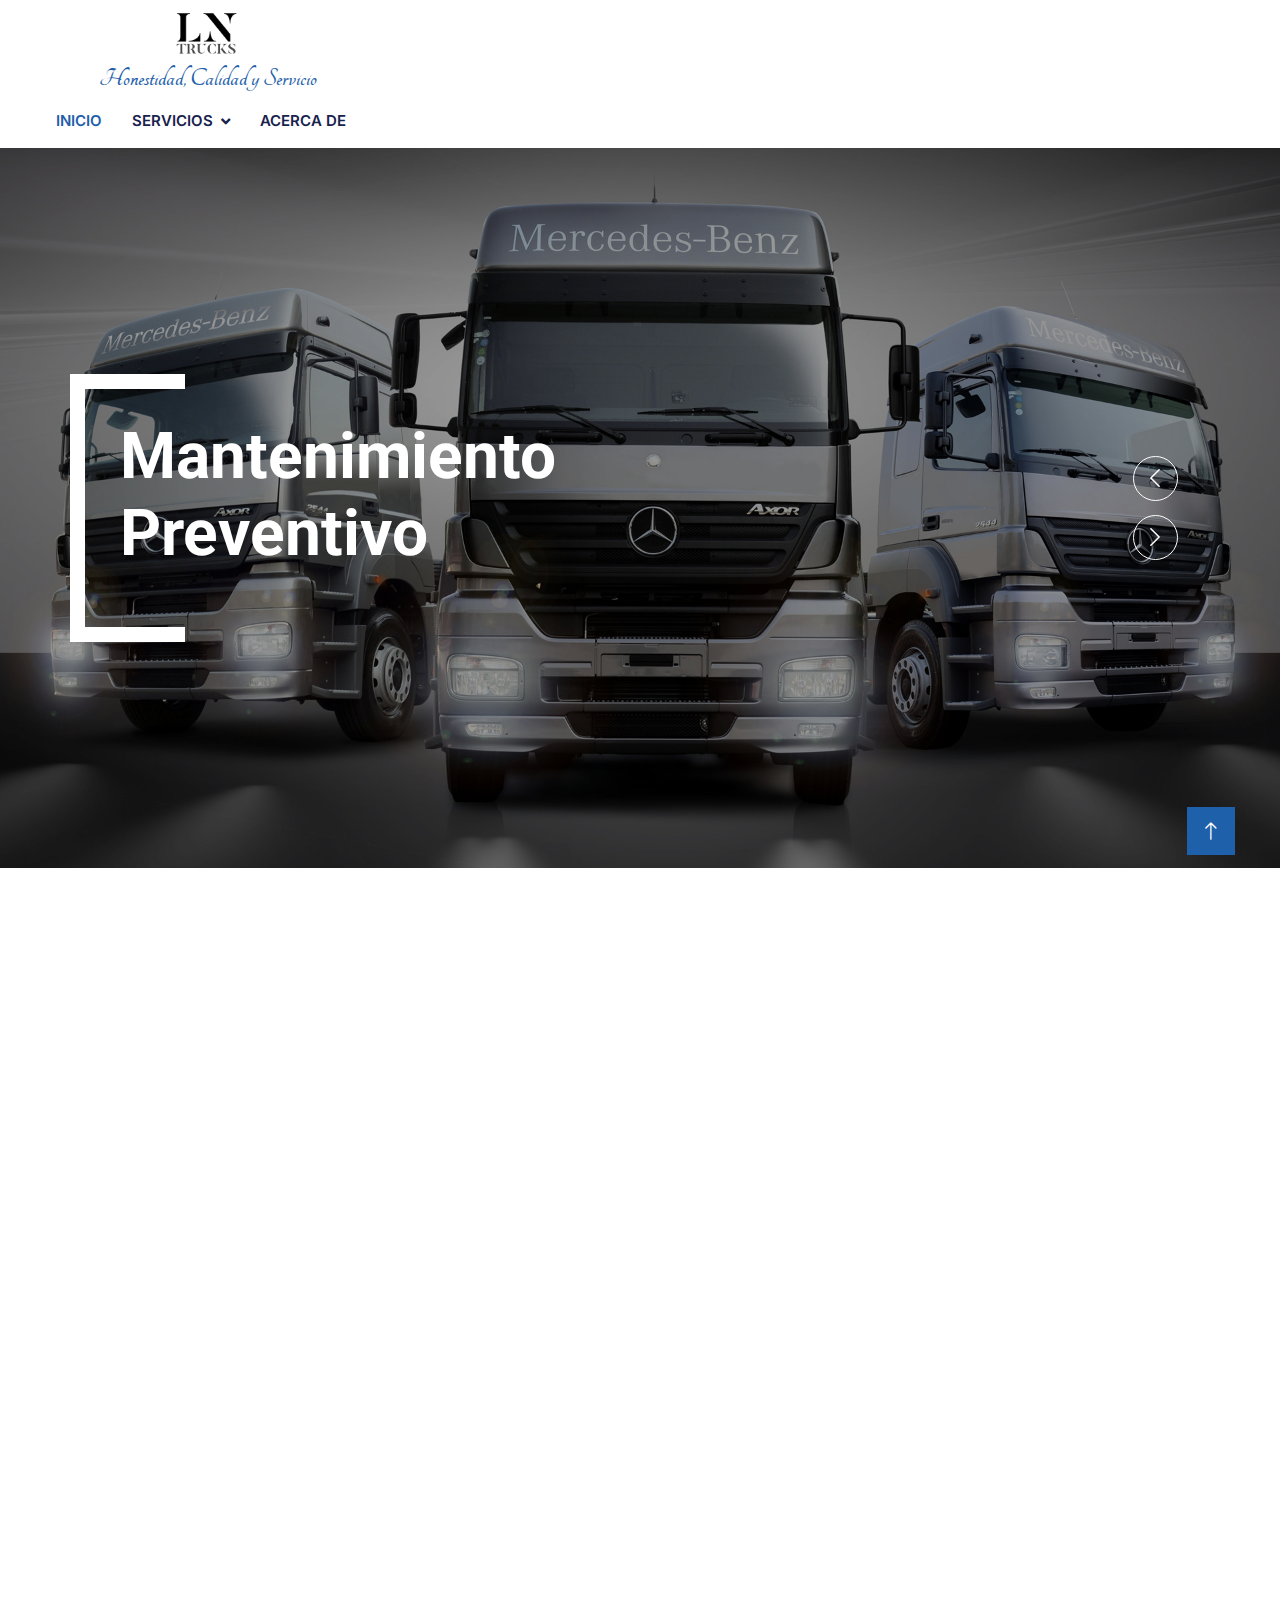
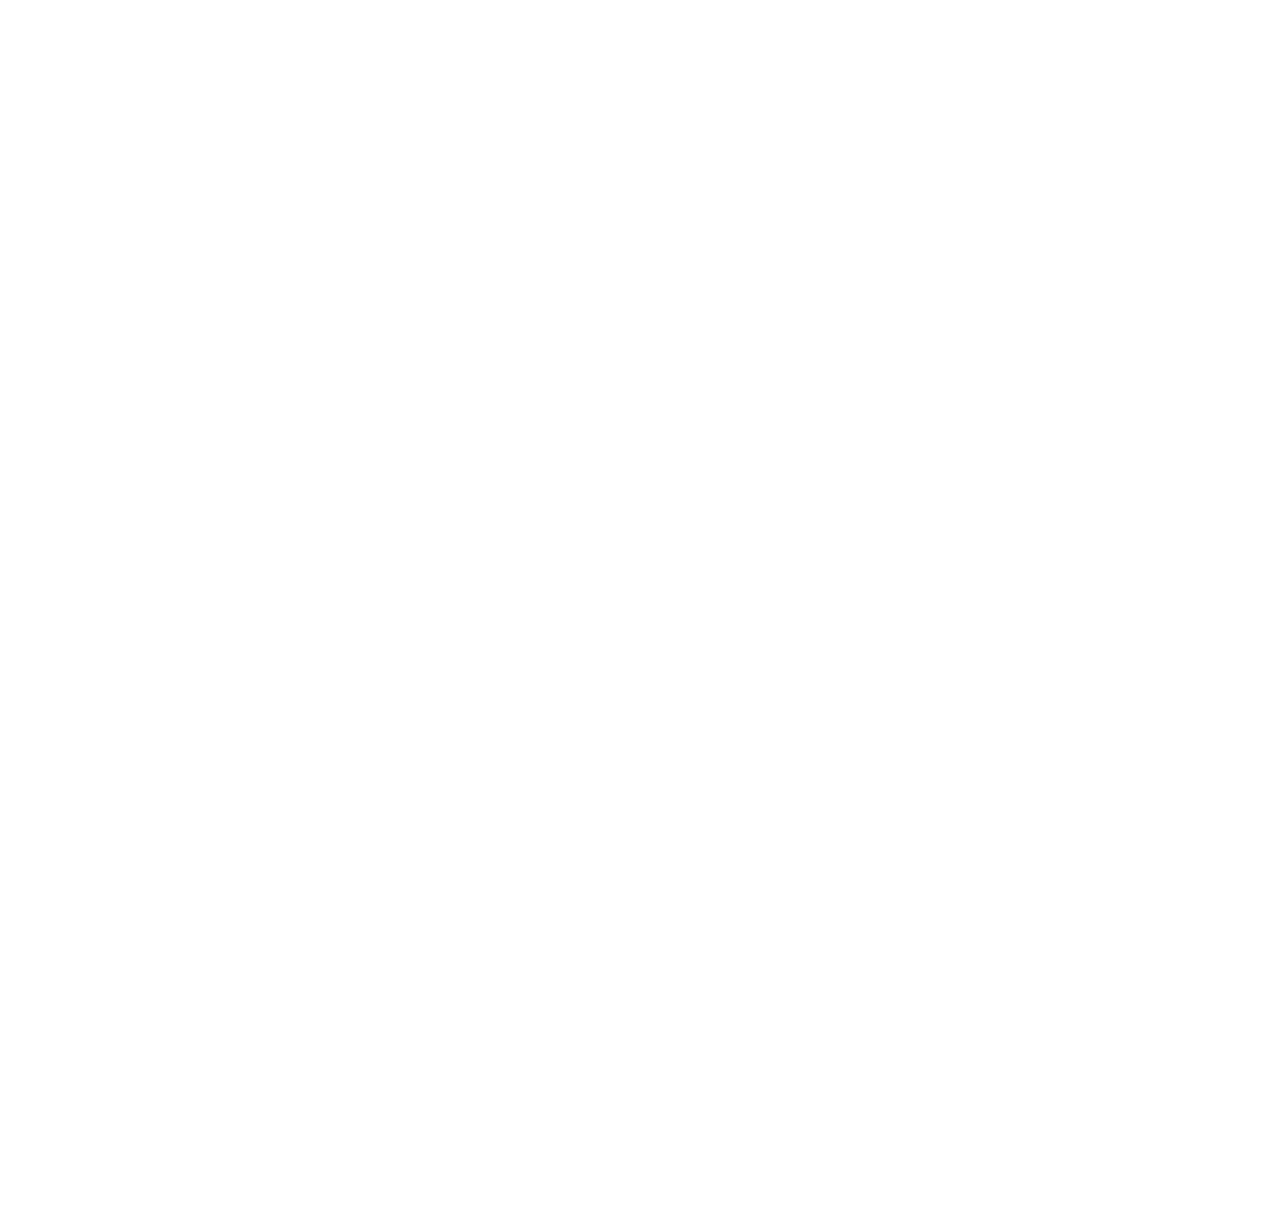
<file: index.html>
<!DOCTYPE html>
<html lang="en">

<head>
    <meta charset="utf-8">
    <title>LN - Trucks</title>
    <meta content="width=device-width, initial-scale=1.0" name="viewport">
    <meta content="" name="keywords">
    <meta content="" name="description">

    <!-- Favicon -->
    <link href="img/favicon.ico" rel="icon">

    <!-- Google Web Fonts -->
    <link rel="preconnect" href="https://fonts.googleapis.com">
    <link rel="preconnect" href="https://fonts.gstatic.com" crossorigin>
    <link href="https://fonts.googleapis.com/css2?family=Inter:wght@400;600&family=Roboto:wght@500;700&display=swap" rel="stylesheet">

    <!-- Icon Font Stylesheet -->
    <link href="https://cdnjs.cloudflare.com/ajax/libs/font-awesome/5.10.0/css/all.min.css" rel="stylesheet">
    <link href="https://cdn.jsdelivr.net/npm/bootstrap-icons@1.4.1/font/bootstrap-icons.css" rel="stylesheet">

    <!-- Libraries Stylesheet -->
    <link href="lib/animate/animate.min.css" rel="stylesheet">
    <link href="lib/owlcarousel/assets/owl.carousel.min.css" rel="stylesheet">
    <link href="lib/tempusdominus/css/tempusdominus-bootstrap-4.min.css" rel="stylesheet" />

    <!-- Customized Bootstrap Stylesheet -->
    <link href="css/bootstrap.min.css" rel="stylesheet">
    <link href="css/styles.css" rel="stylesheet">

    <!-- Template Stylesheet -->
    <link href="css/style.css" rel="stylesheet">
</head>

<body>
    <!-- Spinner Start -->
    <div id="spinner" class="show bg-white position-fixed translate-middle w-100 vh-100 top-50 start-50 d-flex align-items-center justify-content-center">
        <div class="spinner-border text-primary" style="width: 3rem; height: 3rem;" role="status">
            <span class="sr-only">Loading...</span>
        </div>
    </div>
    <!-- Spinner End -->


    <!-- Topbar Start -->
    <div class="container-fluid d-none d-lg-block">
        <div class="row align-items-center top-bar">
            <div class="col-lg-3 col-md-12 text-center text-lg-start">
                <a href="" class="navbar-brand m-0 p-0">
                    <div style="text-align: center;">
                        <img class="logo" src="img/logo.png" alt="logo LN">
                        <p class="logo-text">Honestidad, Calidad y Servicio</p>
                    </div>
                </a>
            </div>
            <!-- <div class="col-lg-9 col-md-12 text-end">
                <div class="h-100 d-inline-flex align-items-center">
                    <a class="btn btn-sm-square bg-white text-primary me-1" href=""><i class="fab fa-facebook-f"></i></a>
                    <a class="btn btn-sm-square bg-white text-primary me-1" href=""><i class="fab fa-twitter"></i></a>
                    <a class="btn btn-sm-square bg-white text-primary me-1" href=""><i class="fab fa-linkedin-in"></i></a>
                    <a class="btn btn-sm-square bg-white text-primary me-0" href=""><i class="fab fa-instagram"></i></a>
                </div>
            </div> -->
        </div>
    </div>    
    <!-- Topbar End -->


    <!-- Navbar Start -->
    <div class="container-fluid nav-bar">
        <nav class="navbar navbar-expand-lg navbar-light bg-white p-3 py-lg-0 px-lg-4">
            <a href="" class="navbar-brand d-flex align-items-center m-0 p-0 d-lg-none logo-container">
                <!-- <h1 class="text-primary m-0">Plumberzzzz</h1> -->
                <img class="logo" src="img/logo.png" alt="logo LN">
                <p class="logo-text">Honestidad, Calidad y Servicio</p>
            </a>
            <button class="navbar-toggler" type="button" data-bs-toggle="collapse" data-bs-target="#navbarCollapse">
                <span class="fa fa-bars"></span>
            </button>
            <div class="collapse navbar-collapse" id="navbarCollapse">
                <div class="navbar-nav me-auto">
                    <a href="index.html" class="nav-item nav-link active">Inicio</a>
                    
                    <!-- <a href="service.html" class="nav-item nav-link">Servicios</a> -->
                    <div class="nav-item dropdown">
                        <a href="#" class="nav-link dropdown-toggle" data-bs-toggle="dropdown">Servicios</a>
                        <div class="dropdown-menu fade-up m-0">
                            <a href="mantenimiento-preventivo.html" class="dropdown-item">Mantenimiento Preventivo</a>
                            <a href="mantenimiento-correctivo.html" class="dropdown-item">Mantenimiento Correctivo</a>
                            <a href="verificacion-codigos.html" class="dropdown-item">Verificación de códigos</a>
                            <a href="venta-repuestos.html" class="dropdown-item">Venta de repuestos y lubricantes</a>
                            <a href="reparaciones-agregados.html" class="dropdown-item">Reparaciones de agregados del vehículo</a>
                            <a href="sistema-electrico.html" class="dropdown-item">Sistema eléctrico</a>
                            <!-- <a href="service-1.html" class="dropdown-item">Service 1</a> -->
                            <!-- <a href="team.html" class="dropdown-item">Technicians</a>
                            <a href="testimonial.html" class="dropdown-item">Testimonial</a>
                            <a href="404.html" class="dropdown-item">404 Page</a> -->
                        </div>
                    </div>
                    <a href="about.html" class="nav-item nav-link">Acerca de</a>
                    <!-- <a href="contact.html" class="nav-item nav-link">Contact</a> -->
                </div>
                <!-- <div class="mt-4 mt-lg-0 me-lg-n4 py-3 px-4 bg-primary d-flex align-items-center">
                    <div class="d-flex flex-shrink-0 align-items-center justify-content-center bg-white" style="width: 45px; height: 45px;">
                        <i class="fa fa-phone-alt text-primary"></i>
                    </div>
                    <div class="ms-3">
                        <p class="mb-1 text-white">Emergency 24/7</p>
                        <h5 class="m-0 text-secondary">+012 345 6789</h5>
                    </div>
                </div> -->
            </div>
        </nav>
    </div>
    <!-- Navbar End -->


    <!-- Carousel Start -->
    <div class="container-fluid p-0 mb-5">
        <div class="owl-carousel header-carousel position-relative">
            <div class="owl-carousel-item position-relative">
                <img class="img-fluid" src="img/preventivo.jpg" alt="">
                <div class="position-absolute top-0 start-0 w-100 h-100 d-flex align-items-center" style="background: rgba(0, 0, 0, .4);">
                    <div class="container">
                        <div class="row justify-content-start">
                            <div class="col-10 col-lg-8">
                                <!-- <h5 class="text-white text-uppercase mb-3 animated slideInDown">Plumbing & Repairing Services</h5> -->
                                <h1 class="display-3 text-white animated slideInDown mb-4">Mantenimiento Preventivo</h1>
                                <!-- <p class="fs-5 fw-medium text-white mb-4 pb-2">Vero elitr justo clita lorem. Ipsum dolor at sed stet sit diam no. Kasd rebum ipsum et diam justo clita et kasd rebum sea elitr.</p> -->
                                <!-- <a href="" class="btn btn-primary py-md-3 px-md-5 me-3 animated slideInLeft">Read More</a>
                                <a href="" class="btn btn-secondary py-md-3 px-md-5 animated slideInRight">Free Quote</a> -->
                            </div>
                        </div>
                    </div>
                </div>
            </div>
            <div class="owl-carousel-item position-relative">
                <img class="img-fluid" src="img/hands-of-female-mechanic-servicing-car.webp" alt="">
                <div class="position-absolute top-0 start-0 w-100 h-100 d-flex align-items-center" style="background: rgba(0, 0, 0, .4);">
                    <div class="container">
                        <div class="row justify-content-start">
                            <div class="col-10 col-lg-8">
                                <h1 class="display-3 text-white animated slideInDown mb-4">Mantenimiento Correctivo</h1>
                            </div>
                        </div>
                    </div>
                </div>
            </div>
            <div class="owl-carousel-item position-relative">
                <img class="img-fluid" src="img/sistema-electrico-automotriz.jpg" alt="">
                <div class="position-absolute top-0 start-0 w-100 h-100 d-flex align-items-center" style="background: rgba(0, 0, 0, .4);">
                    <div class="container">
                        <div class="row justify-content-start">
                            <div class="col-10 col-lg-8">
                                <h1 class="display-3 text-white animated slideInDown mb-4">Sistema Eléctrico</h1>
                            </div>
                        </div>
                    </div>
                </div>
            </div>
            <div class="owl-carousel-item position-relative">
                <img class="img-fluid" src="img/diagnostico.jpg" alt="">
                <div class="position-absolute top-0 start-0 w-100 h-100 d-flex align-items-center" style="background: rgba(0, 0, 0, .4);">
                    <div class="container">
                        <div class="row justify-content-start">
                            <div class="col-10 col-lg-8">
                                <h1 class="display-3 text-white animated slideInDown mb-4">Verificación de códigos de fallas con scanner original</h1>
                            </div>
                        </div>
                    </div>
                </div>
            </div>
            <div class="owl-carousel-item position-relative">
                <img class="img-fluid" src="img/banner1.jpg" alt="">
                <div class="position-absolute top-0 start-0 w-100 h-100 d-flex align-items-center" style="background: rgba(0, 0, 0, .4);">
                    <div class="container">
                        <div class="row justify-content-start">
                            <div class="col-10 col-lg-8">
                                <h1 class="display-3 text-white animated slideInDown mb-4">Venta de repuestos y lubricantes</h1>
                            </div>
                        </div>
                    </div>
                </div>
            </div>
            <div class="owl-carousel-item position-relative">
                <img class="img-fluid" src="img/diferencial.jpg" alt="">
                <div class="position-absolute top-0 start-0 w-100 h-100 d-flex align-items-center" style="background: rgba(0, 0, 0, .4);">
                    <div class="container">
                        <div class="row justify-content-start">
                            <div class="col-10 col-lg-8">
                                <h1 class="display-3 text-white animated slideInDown mb-4">Reparaciones de agregados del vehículo</h1>
                            </div>
                        </div>
                    </div>
                </div>
            </div>
        </div>
    </div>
    <!-- Carousel End -->


    <!-- Service Start -->
    
    <!-- Service End -->


    <!-- About Start -->
    <div class="container-xxl py-5">
        <div class="container">
            <div class="row g-5">
                <div class="col-lg-6 wow fadeInUp" data-wow-delay="0.1s">
                    <h6 class="text-secondary text-uppercase">Acerca de</h6>
                    <h1 class="mb-4">Somos una empresa fundada recientemente</h1>
                    <p class="mb-4 about-us-mini">
                        Somos una empresa emergente dedicada a ofrecer servicios de mantenimiento excepcionales para vehículos Mercedes Benz. Aunque somos nuevos en la industria, nuestro compromiso con la responsabilidad, la calidad y la atención al detalle es inquebrantable. Nuestro equipo de expertos combina una pasión incansable por el automovilismo con habilidades técnicas de vanguardia para garantizar que su vehículo esté en las mejores manos. Invitamos a nuestros futuros clientes a descubrir la diferencia de trabajar con un socio que realmente se preocupa por su satisfacción y la salud de su vehículo. ¡Estamos ansiosos por servirle!
                    </p>
                    <p class="fw-medium text-primary"><i class="fa fa-check text-success me-3"></i>Responsabilidad</p>
                    <p class="fw-medium text-primary"><i class="fa fa-check text-success me-3"></i>Habilidades técnicas de alta calidad</p>
                    <p class="fw-medium text-primary"><i class="fa fa-check text-success me-3"></i>Servicio al cliente excepcional</p>
                    <p class="fw-medium text-primary"><i class="fa fa-check text-success me-3"></i>Servicios integrales</p>
                    <p class="fw-medium text-primary"><i class="fa fa-check text-success me-3"></i>Transparencia y honestidad</p>
                    <div class="bg-primary d-flex align-items-center p-4 mt-5">
                        <div class="d-flex flex-shrink-0 align-items-center justify-content-center bg-white" style="width: 60px; height: 60px;">
                            <i class="fa fa-phone-alt fa-2x text-primary"></i>
                        </div>
                        <div class="ms-3">
                            <p class="fs-5 fw-medium mb-2 text-white">Contactanos</p>
                            <h3 class="m-0 text-secondary">+57 3214274696</h3>
                        </div>
                    </div>
                </div>
                <div class="col-lg-6 pt-4" style="min-height: 500px;">
                    <div class="position-relative h-100 wow fadeInUp" data-wow-delay="0.5s">
                        <img class="position-absolute img-fluid w-100 h-100" src="img/car-garages-sharjah.jpg" style="object-fit: cover; padding: 0 0 50px 100px;" alt="">
                        <img class="position-absolute start-0 bottom-0 img-fluid bg-white pt-2 pe-2 w-50 h-50" src="img/about2.png" style="object-fit: cover;" alt="">
                    </div>
                </div>
            </div>
        </div>
    </div>
    <!-- About End -->


    <!-- Fact Start -->
    <!-- <div class="container-fluid fact bg-dark my-5 py-5">
        <div class="container">
            <div class="row g-4">
                <div class="col-md-6 col-lg-3 text-center wow fadeIn" data-wow-delay="0.1s">
                    <i class="fa fa-check fa-2x text-white mb-3"></i>
                    <h2 class="text-white mb-2" data-toggle="counter-up">1234</h2>
                    <p class="text-white mb-0">Years Experience</p>
                </div>
                <div class="col-md-6 col-lg-3 text-center wow fadeIn" data-wow-delay="0.3s">
                    <i class="fa fa-users-cog fa-2x text-white mb-3"></i>
                    <h2 class="text-white mb-2" data-toggle="counter-up">1234</h2>
                    <p class="text-white mb-0">Expert Technicians</p>
                </div>
                <div class="col-md-6 col-lg-3 text-center wow fadeIn" data-wow-delay="0.5s">
                    <i class="fa fa-users fa-2x text-white mb-3"></i>
                    <h2 class="text-white mb-2" data-toggle="counter-up">1234</h2>
                    <p class="text-white mb-0">Satisfied Clients</p>
                </div>
                <div class="col-md-6 col-lg-3 text-center wow fadeIn" data-wow-delay="0.7s">
                    <i class="fa fa-wrench fa-2x text-white mb-3"></i>
                    <h2 class="text-white mb-2" data-toggle="counter-up">1234</h2>
                    <p class="text-white mb-0">Compleate Projects</p>
                </div>
            </div>
        </div>
    </div> -->
    <!-- Fact End -->


    <!-- Service Start -->
    <div class="container-fluid py-5 px-4 px-lg-0">
        <div class="row g-0">
            <!-- <div class="col-lg-3 d-none">
                <div class="d-flex align-items-center justify-content-center bg-primary w-100 h-100">
                    <h1 class="display-3 text-white m-0" style="transform: rotate(-90deg);">X Años de Experiencia</h1>
                </div>
            </div> -->
            <div class="col-md-12 col-lg-11">
                <div class="ms-lg-5 ps-lg-5">
                    <div class="text-center text-lg-start wow fadeInUp" data-wow-delay="0.1s">
                        <h6 class="text-secondary text-uppercase">Nuestros Servicios</h6>
                        <h1 class="mb-5">Explora Nuestros Servicios</h1>
                    </div>
                    <div class="owl-carousel service-carousel position-relative wow fadeInUp" data-wow-delay="0.1s">
                        <div class="bg-light p-4">
                            <!-- <div class="d-flex align-items-center justify-content-center border border-5 border-white mb-4" style="width: 75px; height: 75px;">
                                <i class="fa fa-water fa-2x text-primary"></i>
                            </div> -->
                            <h4 class="mb-3">Mantenimiento Preventivo</h4>
                            <p>Ofrecemos revisiones regulares para mantener su vehículo en óptimas condiciones y prevenir posibles problemas futuros.</p>
                            <!-- <p class="text-primary fw-medium"><i class="fa fa-check text-success me-2"></i>Quality Service</p>
                            <p class="text-primary fw-medium"><i class="fa fa-check text-success me-2"></i>Customer Satisfaction</p>
                            <p class="text-primary fw-medium"><i class="fa fa-check text-success me-2"></i>Support 24/7</p> -->
                            <a href="mantenimiento-preventivo.html" class="btn bg-white text-primary w-100 mt-2">Leer mas<i class="fa fa-arrow-right text-secondary ms-2"></i></a>
                        </div>
                        <div class="bg-light p-4">
                            <!-- <div class="d-flex align-items-center justify-content-center border border-5 border-white mb-4" style="width: 75px; height: 75px;">
                                <i class="fa fa-water fa-2x text-primary"></i>
                            </div> -->
                            <h4 class="mb-3">Mantenimiento Correctivo</h4>
                            <p>Desde reparaciones menores hasta grandes intervenciones, nuestro equipo se encarga de solucionar cualquier problema que ya tenga su vehículo.</p>
                            <!-- <p class="text-primary fw-medium"><i class="fa fa-check text-success me-2"></i>Quality Service</p>
                            <p class="text-primary fw-medium"><i class="fa fa-check text-success me-2"></i>Customer Satisfaction</p>
                            <p class="text-primary fw-medium"><i class="fa fa-check text-success me-2"></i>Support 24/7</p> -->
                            <a href="mantenimiento-correctivo.html" class="btn bg-white text-primary w-100 mt-2">Leer mas<i class="fa fa-arrow-right text-secondary ms-2"></i></a>
                        </div>
                        <div class="bg-light p-4">
                            <!-- <div class="d-flex align-items-center justify-content-center border border-5 border-white mb-4" style="width: 75px; height: 75px;">
                                <i class="fa fa-water fa-2x text-primary"></i>
                            </div> -->
                            <h4 class="mb-3">Verificación de códigos de fallas</h4>
                            <p>Usamos tecnología de diagnóstico avanzada para identificar problemas rápidamente y con precisión.</p>
                            <!-- <p class="text-primary fw-medium"><i class="fa fa-check text-success me-2"></i>Quality Service</p>
                            <p class="text-primary fw-medium"><i class="fa fa-check text-success me-2"></i>Customer Satisfaction</p>
                            <p class="text-primary fw-medium"><i class="fa fa-check text-success me-2"></i>Support 24/7</p> -->
                            <a href="verificacion-codigos.html" class="btn bg-white text-primary w-100 mt-2">Leer mas<i class="fa fa-arrow-right text-secondary ms-2"></i></a>
                        </div>
                        <div class="bg-light p-4">
                            <!-- <div class="d-flex align-items-center justify-content-center border border-5 border-white mb-4" style="width: 75px; height: 75px;">
                                <i class="fa fa-water fa-2x text-primary"></i>
                            </div> -->
                            <h4 class="mb-3">Venta de repuestos y lubricantes</h4>
                            <p>Disponemos de repuestos originales y lubricantes de alta calidad para asegurar el rendimiento y la durabilidad de su vehículo.</p>
                            <!-- <p class="text-primary fw-medium"><i class="fa fa-check text-success me-2"></i>Quality Service</p>
                            <p class="text-primary fw-medium"><i class="fa fa-check text-success me-2"></i>Customer Satisfaction</p>
                            <p class="text-primary fw-medium"><i class="fa fa-check text-success me-2"></i>Support 24/7</p> -->
                            <a href="venta-repuestos.html" class="btn bg-white text-primary w-100 mt-2">Leer mas<i class="fa fa-arrow-right text-secondary ms-2"></i></a>
                        </div>
                        <div class="bg-light p-4">
                            <!-- <div class="d-flex align-items-center justify-content-center border border-5 border-white mb-4" style="width: 75px; height: 75px;">
                                <i class="fa fa-water fa-2x text-primary"></i>
                            </div> -->
                            <h4 class="mb-3">Reparaciones de agregados del vehículo</h4>
                            <p>Ofrecemos reparaciones expertas en motor, caja de cambios y diferencial para mantener su vehículo en su máximo rendimiento.</p>
                            <!-- <p class="text-primary fw-medium"><i class="fa fa-check text-success me-2"></i>Quality Service</p>
                            <p class="text-primary fw-medium"><i class="fa fa-check text-success me-2"></i>Customer Satisfaction</p>
                            <p class="text-primary fw-medium"><i class="fa fa-check text-success me-2"></i>Support 24/7</p> -->
                            <a href="reparaciones-agregados.html" class="btn bg-white text-primary w-100 mt-2">Leer mas<i class="fa fa-arrow-right text-secondary ms-2"></i></a>
                        </div>
                        <div class="bg-light p-4">
                            <!-- <div class="d-flex align-items-center justify-content-center border border-5 border-white mb-4" style="width: 75px; height: 75px;">
                                <i class="fa fa-water fa-2x text-primary"></i>
                            </div> -->
                            <h4 class="mb-3">Sistema eléctrico</h4>
                            <p>Solucionamos problemas relacionados con el sistema eléctrico de su vehículo, desde la batería hasta el sistema de encendido.</p>
                            <!-- <p class="text-primary fw-medium"><i class="fa fa-check text-success me-2"></i>Quality Service</p>
                            <p class="text-primary fw-medium"><i class="fa fa-check text-success me-2"></i>Customer Satisfaction</p>
                            <p class="text-primary fw-medium"><i class="fa fa-check text-success me-2"></i>Support 24/7</p> -->
                            <a href="sistema-electrico.html" class="btn bg-white text-primary w-100 mt-2">Leer mas<i class="fa fa-arrow-right text-secondary ms-2"></i></a>
                        </div>
                        <!-- <div class="bg-light p-4">
                            <div class="d-flex align-items-center justify-content-center border border-5 border-white mb-4" style="width: 75px; height: 75px;">
                                <i class="fa fa-toilet fa-2x text-primary"></i>
                            </div>
                            <h4 class="mb-3">Toilet Pipe Repair</h4>
                            <p>Stet stet justo dolor sed duo. Ut clita sea sit ipsum diam lorem diam justo.</p>
                            <p class="text-primary fw-medium"><i class="fa fa-check text-success me-2"></i>Quality Service</p>
                            <p class="text-primary fw-medium"><i class="fa fa-check text-success me-2"></i>Customer Satisfaction</p>
                            <p class="text-primary fw-medium"><i class="fa fa-check text-success me-2"></i>Support 24/7</p>
                            <a href="" class="btn bg-white text-primary w-100 mt-2">Read More<i class="fa fa-arrow-right text-secondary ms-2"></i></a>
                        </div>
                        <div class="bg-light p-4">
                            <div class="d-flex align-items-center justify-content-center border border-5 border-white mb-4" style="width: 75px; height: 75px;">
                                <i class="fa fa-shower fa-2x text-primary"></i>
                            </div>
                            <h4 class="mb-3">Sewer Line Repair</h4>
                            <p>Stet stet justo dolor sed duo. Ut clita sea sit ipsum diam lorem diam justo.</p>
                            <p class="text-primary fw-medium"><i class="fa fa-check text-success me-2"></i>Quality Service</p>
                            <p class="text-primary fw-medium"><i class="fa fa-check text-success me-2"></i>Customer Satisfaction</p>
                            <p class="text-primary fw-medium"><i class="fa fa-check text-success me-2"></i>Support 24/7</p>
                            <a href="" class="btn bg-white text-primary w-100 mt-2">Read More<i class="fa fa-arrow-right text-secondary ms-2"></i></a>
                        </div>
                        <div class="bg-light p-4">
                            <div class="d-flex align-items-center justify-content-center border border-5 border-white mb-4" style="width: 75px; height: 75px;">
                                <i class="fa fa-tint fa-2x text-primary"></i>
                            </div>
                            <h4 class="mb-3">Water Heater Repair</h4>
                            <p>Stet stet justo dolor sed duo. Ut clita sea sit ipsum diam lorem diam justo.</p>
                            <p class="text-primary fw-medium"><i class="fa fa-check text-success me-2"></i>Quality Service</p>
                            <p class="text-primary fw-medium"><i class="fa fa-check text-success me-2"></i>Customer Satisfaction</p>
                            <p class="text-primary fw-medium"><i class="fa fa-check text-success me-2"></i>Support 24/7</p>
                            <a href="" class="btn bg-white text-primary w-100 mt-2">Read More<i class="fa fa-arrow-right text-secondary ms-2"></i></a>
                        </div> -->
                    </div>
                </div>
            </div>
        </div>
    </div>
    <!-- Service End -->


    


    <!-- Testimonial Start -->
    
    <!-- Testimonial End -->


    <!-- Footer Start -->
    <div class="container-fluid bg-dark text-light footer pt-5 mt-5 wow fadeIn" data-wow-delay="0.1s">
        <div class="container py-5">
            <div class="row g-5">
                <div class="col-lg-4 col-md-6">
                    <h4 class="text-light mb-4">Canales de comunicación</h4>
                    <!-- <p class="mb-2"><i class="fa fa-map-marker-alt me-3"></i>123 Street, New York, USA</p> -->
                    <p class="mb-2"><i class="fa fa-phone-alt me-3"></i>+57 3214274696</p>
                    <p class="mb-2"><i class="fa fa-phone-alt me-3"></i>+57 3193451712</p>
                    <p class="mb-2"><i class="fa fa-envelope me-3"></i>solucioneslntrucks@gmail.com</p>
                    <!-- <div class="d-flex pt-2">
                        <a class="btn btn-outline-light btn-social" href=""><i class="fab fa-twitter"></i></a>
                        <a class="btn btn-outline-light btn-social" href=""><i class="fab fa-facebook-f"></i></a>
                        <a class="btn btn-outline-light btn-social" href=""><i class="fab fa-youtube"></i></a>
                        <a class="btn btn-outline-light btn-social" href=""><i class="fab fa-linkedin-in"></i></a>
                    </div> -->
                </div>
                <div class="col-lg-4 col-md-6">
                    <h4 class="text-light mb-4">Horario de atención</h4>
                    <h6 class="text-light">Lunes - Viernes:</h6>
                    <p class="mb-4">07.00 AM - 07.00 PM</p>
                    <h6 class="text-light">Saturday:</h6>
                    <p class="mb-0">07.00 AM - 03.00 PM</p>
                </div>
                <div class="col-lg-4 col-md-6">
                    <h4 class="text-light mb-4">Servicios</h4>
                    <a class="btn btn-link" href="mantenimiento-preventivo.html">Mantenimiento Preventivo</a>
                    <a class="btn btn-link" href="mantenimiento-correctivo.html">Mantenimiento Correctivo</a>
                    <a class="btn btn-link" href="verificacion-codigos.html">Verificación de códigos</a>
                    <a class="btn btn-link" href="venta-repuestos.html">Venta de repuestos y lubricantes</a>
                    <a class="btn btn-link" href="reparaciones-agregados.html">Reparaciones de agregados del vehiculo</a>
                    <a class="btn btn-link" href="sistema-electrico.html">Sistema eléctrico</a>
                </div>
                <!-- <div class="col-lg-3 col-md-6">
                    <h4 class="text-light mb-4">Newsletter</h4>
                    <p>Dolor amet sit justo amet elitr clita ipsum elitr est.</p>
                    <div class="position-relative mx-auto" style="max-width: 400px;">
                        <input class="form-control border-0 w-100 py-3 ps-4 pe-5" type="text" placeholder="Your email">
                        <button type="button" class="btn btn-primary py-2 position-absolute top-0 end-0 mt-2 me-2">SignUp</button>
                    </div>
                </div> -->
            </div>
        </div>
        <div class="container">
            <div class="copyright">
                <div class="row">
                    <div class="col-md-6 text-center text-md-start mb-3 mb-md-0">
                        &copy; <a class="border-bottom" href="#">LN Trucks</a>, All Right Reserved.
                    </div>
                    <div class="col-md-6 text-center text-md-end">
                        <!--/*** This template is free as long as you keep the footer author’s credit link/attribution link/backlink. If you'd like to use the template without the footer author’s credit link/attribution link/backlink, you can purchase the Credit Removal License from "https://htmlcodex.com/credit-removal". Thank you for your support. ***/-->
                        Designed By <a class="border-bottom" href="https://jodavelo.github.io/JodaveloPage/">Jodavelo</a>
                    </div>
                </div>
            </div>
        </div>
    </div>
    <!-- Footer End -->


    <!-- Back to Top -->
    <a href="#" class="btn btn-lg btn-primary btn-lg-square rounded-0 back-to-top"><i class="bi bi-arrow-up"></i></a>


    <!-- JavaScript Libraries -->
    <script src="https://code.jquery.com/jquery-3.4.1.min.js"></script>
    <script src="https://cdn.jsdelivr.net/npm/bootstrap@5.0.0/dist/js/bootstrap.bundle.min.js"></script>
    <script src="lib/wow/wow.min.js"></script>
    <script src="lib/easing/easing.min.js"></script>
    <script src="lib/waypoints/waypoints.min.js"></script>
    <script src="lib/counterup/counterup.min.js"></script>
    <script src="lib/owlcarousel/owl.carousel.min.js"></script>
    <script src="lib/tempusdominus/js/moment.min.js"></script>
    <script src="lib/tempusdominus/js/moment-timezone.min.js"></script>
    <script src="lib/tempusdominus/js/tempusdominus-bootstrap-4.min.js"></script>

    <!-- Template Javascript -->
    <script src="js/main.js"></script>
</body>

</html>
</file>
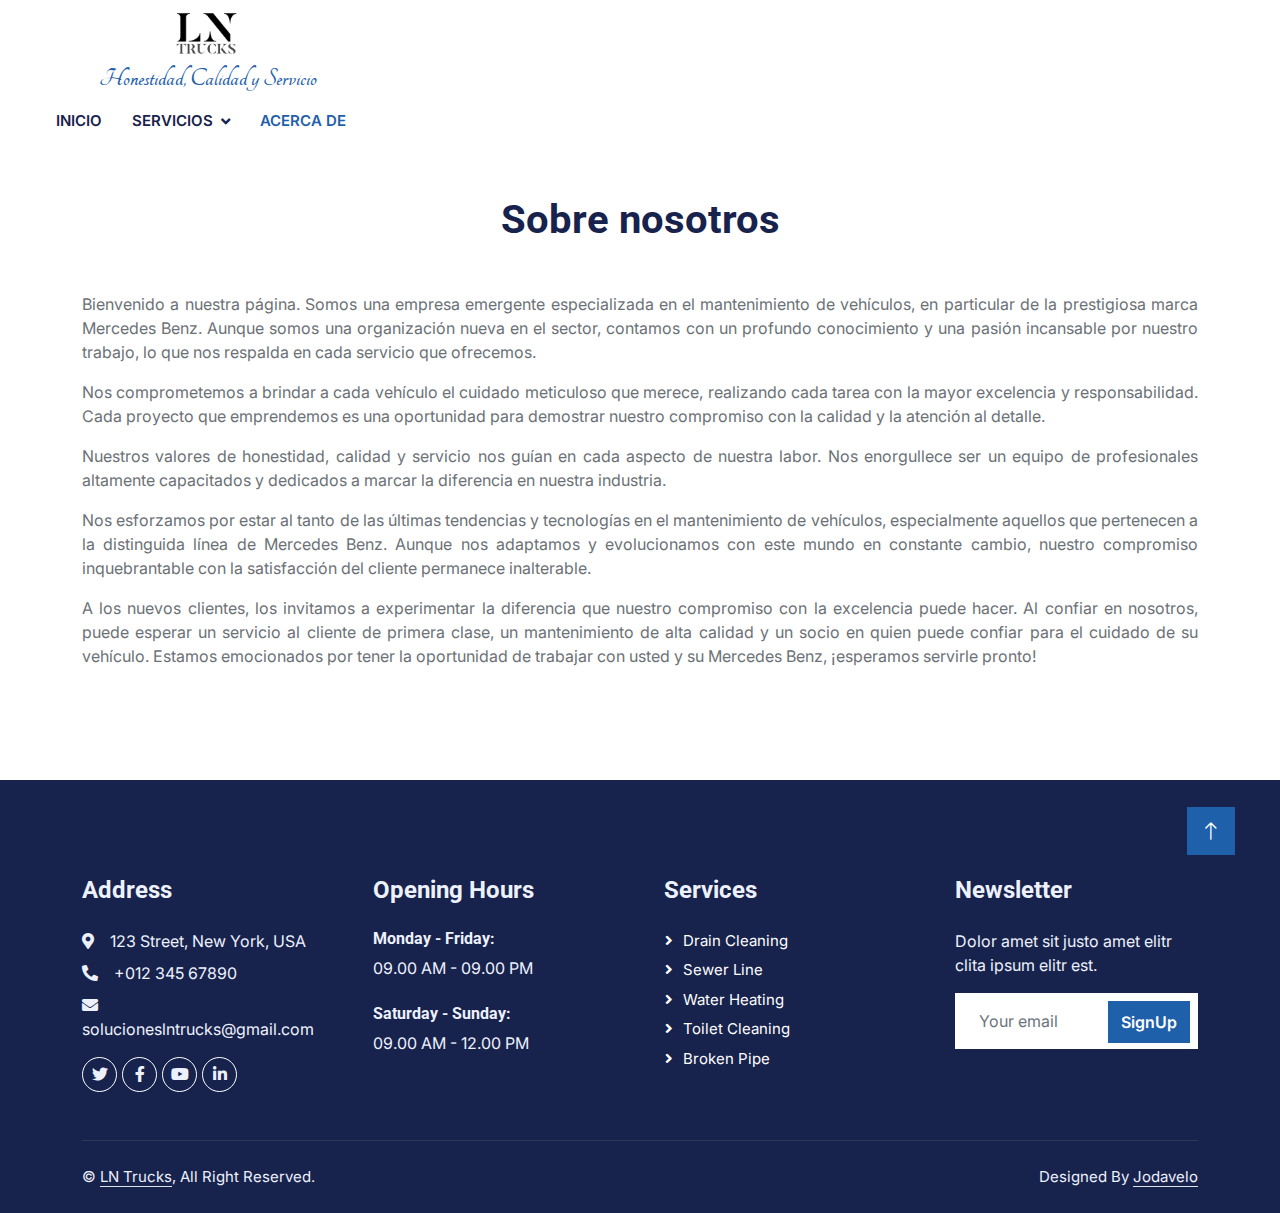
<file: about.html>
<!DOCTYPE html>
<html lang="en">

<head>
    <meta charset="utf-8">
    <title>LN - Trucks</title>
    <meta content="width=device-width, initial-scale=1.0" name="viewport">
    <meta content="" name="keywords">
    <meta content="" name="description">

    <!-- Favicon -->
    <link href="img/favicon.ico" rel="icon">

    <!-- Google Web Fonts -->
    <link rel="preconnect" href="https://fonts.googleapis.com">
    <link rel="preconnect" href="https://fonts.gstatic.com" crossorigin>
    <link href="https://fonts.googleapis.com/css2?family=Inter:wght@400;600&family=Roboto:wght@500;700&display=swap" rel="stylesheet">

    <!-- Icon Font Stylesheet -->
    <link href="https://cdnjs.cloudflare.com/ajax/libs/font-awesome/5.10.0/css/all.min.css" rel="stylesheet">
    <link href="https://cdn.jsdelivr.net/npm/bootstrap-icons@1.4.1/font/bootstrap-icons.css" rel="stylesheet">

    <!-- Libraries Stylesheet -->
    <link href="lib/animate/animate.min.css" rel="stylesheet">
    <link href="lib/owlcarousel/assets/owl.carousel.min.css" rel="stylesheet">
    <link href="lib/tempusdominus/css/tempusdominus-bootstrap-4.min.css" rel="stylesheet" />

    <!-- Customized Bootstrap Stylesheet -->
    <link href="css/bootstrap.min.css" rel="stylesheet">
    <link href="css/styles.css" rel="stylesheet">

    <!-- Template Stylesheet -->
    <link href="css/style.css" rel="stylesheet">
</head>

<body>
    <!-- Spinner Start -->
    <div id="spinner" class="show bg-white position-fixed translate-middle w-100 vh-100 top-50 start-50 d-flex align-items-center justify-content-center">
        <div class="spinner-border text-primary" style="width: 3rem; height: 3rem;" role="status">
            <span class="sr-only">Loading...</span>
        </div>
    </div>
    <!-- Spinner End -->


    <!-- Topbar Start -->
    <div class="container-fluid d-none d-lg-block">
        <div class="row align-items-center top-bar">
            <div class="col-lg-3 col-md-12 text-center text-lg-start">
                <a href="" class="navbar-brand m-0 p-0">
                    <div style="text-align: center;">
                        <img class="logo" src="img/logo.png" alt="logo LN">
                        <p class="logo-text">Honestidad, Calidad y Servicio</p>
                    </div>
                </a>
            </div>
            <!-- <div class="col-lg-9 col-md-12 text-end">
                <div class="h-100 d-inline-flex align-items-center">
                    <a class="btn btn-sm-square bg-white text-primary me-1" href=""><i class="fab fa-facebook-f"></i></a>
                    <a class="btn btn-sm-square bg-white text-primary me-1" href=""><i class="fab fa-twitter"></i></a>
                    <a class="btn btn-sm-square bg-white text-primary me-1" href=""><i class="fab fa-linkedin-in"></i></a>
                    <a class="btn btn-sm-square bg-white text-primary me-0" href=""><i class="fab fa-instagram"></i></a>
                </div>
            </div> -->
        </div>
    </div>    
    <!-- Topbar End -->


    <!-- Navbar Start -->
    <div class="container-fluid nav-bar">
        <nav class="navbar navbar-expand-lg navbar-light bg-white p-3 py-lg-0 px-lg-4">
            <a href="" class="navbar-brand d-flex align-items-center m-0 p-0 d-lg-none logo-container">
                <!-- <h1 class="text-primary m-0">Plumberzzzz</h1> -->
                <img class="logo" src="img/logo.png" alt="logo LN">
                <p class="logo-text">Honestidad, Calidad y Servicio</p>
            </a>
            <button class="navbar-toggler" type="button" data-bs-toggle="collapse" data-bs-target="#navbarCollapse">
                <span class="fa fa-bars"></span>
            </button>
            <div class="collapse navbar-collapse" id="navbarCollapse">
                <div class="navbar-nav me-auto">
                    <a href="index.html" class="nav-item nav-link">Inicio</a>
                    
                    <!-- <a href="service.html" class="nav-item nav-link">Servicios</a> -->
                    <div class="nav-item dropdown">
                        <a href="#" class="nav-link dropdown-toggle" data-bs-toggle="dropdown">Servicios</a>
                        <div class="dropdown-menu fade-up m-0">
                            <a href="mantenimiento-preventivo.html" class="dropdown-item">Mantenimiento Preventivo</a>
                            <a href="mantenimiento-correctivo.html" class="dropdown-item">Mantenimiento Correctivo</a>
                            <a href="verificacion-codigos.html" class="dropdown-item">Verificación de códigos</a>
                            <a href="venta-repuestos.html" class="dropdown-item">Venta de repuestos y lubricantes</a>
                            <a href="reparaciones-agregados.html" class="dropdown-item">Reparaciones de agregados del vehículo</a>
                            <a href="sistema-electrico.html" class="dropdown-item">Sistema eléctrico</a>
                            <!-- <a href="team.html" class="dropdown-item">Technicians</a>
                            <a href="testimonial.html" class="dropdown-item">Testimonial</a>
                            <a href="404.html" class="dropdown-item">404 Page</a> -->
                        </div>
                    </div>
                    <a href="about.html" class="nav-item nav-link active">Acerca de</a>
                    <!-- <a href="contact.html" class="nav-item nav-link">Contact</a> -->
                </div>
                <!-- <div class="mt-4 mt-lg-0 me-lg-n4 py-3 px-4 bg-primary d-flex align-items-center">
                    <div class="d-flex flex-shrink-0 align-items-center justify-content-center bg-white" style="width: 45px; height: 45px;">
                        <i class="fa fa-phone-alt text-primary"></i>
                    </div>
                    <div class="ms-3">
                        <p class="mb-1 text-white">Emergency 24/7</p>
                        <h5 class="m-0 text-secondary">+012 345 6789</h5>
                    </div>
                </div> -->
            </div>
        </nav>
    </div>
    <!-- Navbar End -->

    <!-- Testimonial Start -->
    <div class="container-xxl py-5 wow fadeInUp" data-wow-delay="0.1s">
        <div class="container">
            <div class="text-center">
                <h1 class="mb-5">Sobre nosotros</h1>
            </div>
            <div class="text-justify">
                <p class="text-justify-custom">Bienvenido a nuestra página. Somos una empresa emergente especializada en el mantenimiento de vehículos, en particular de la prestigiosa marca Mercedes Benz. Aunque somos una organización nueva en el sector, contamos con un profundo conocimiento y una pasión incansable por nuestro trabajo, lo que nos respalda en cada servicio que ofrecemos.</p>
                <p class="text-justify-custom">Nos comprometemos a brindar a cada vehículo el cuidado meticuloso que merece, realizando cada tarea con la mayor excelencia y responsabilidad. Cada proyecto que emprendemos es una oportunidad para demostrar nuestro compromiso con la calidad y la atención al detalle.</p>
                <p class="text-justify-custom">Nuestros valores de honestidad, calidad y servicio nos guían en cada aspecto de nuestra labor. Nos enorgullece ser un equipo de profesionales altamente capacitados y dedicados a marcar la diferencia en nuestra industria.</p>
                <p class="text-justify-custom">Nos esforzamos por estar al tanto de las últimas tendencias y tecnologías en el mantenimiento de vehículos, especialmente aquellos que pertenecen a la distinguida línea de Mercedes Benz. Aunque nos adaptamos y evolucionamos con este mundo en constante cambio, nuestro compromiso inquebrantable con la satisfacción del cliente permanece inalterable.</p>
                <p class="text-justify-custom">A los nuevos clientes, los invitamos a experimentar la diferencia que nuestro compromiso con la excelencia puede hacer. Al confiar en nosotros, puede esperar un servicio al cliente de primera clase, un mantenimiento de alta calidad y un socio en quien puede confiar para el cuidado de su vehículo. Estamos emocionados por tener la oportunidad de trabajar con usted y su Mercedes Benz, ¡esperamos servirle pronto!</p>
            </div>
        </div>
    </div>
    <!-- Testimonial End -->
        

    <!-- Footer Start -->
    <div class="container-fluid bg-dark text-light footer pt-5 mt-5 wow fadeIn" data-wow-delay="0.1s">
        <div class="container py-5">
            <div class="row g-5">
                <div class="col-lg-3 col-md-6">
                    <h4 class="text-light mb-4">Address</h4>
                    <p class="mb-2"><i class="fa fa-map-marker-alt me-3"></i>123 Street, New York, USA</p>
                    <p class="mb-2"><i class="fa fa-phone-alt me-3"></i>+012 345 67890</p>
                    <p class="mb-2"><i class="fa fa-envelope me-3"></i>solucioneslntrucks@gmail.com</p>
                    <div class="d-flex pt-2">
                        <a class="btn btn-outline-light btn-social" href=""><i class="fab fa-twitter"></i></a>
                        <a class="btn btn-outline-light btn-social" href=""><i class="fab fa-facebook-f"></i></a>
                        <a class="btn btn-outline-light btn-social" href=""><i class="fab fa-youtube"></i></a>
                        <a class="btn btn-outline-light btn-social" href=""><i class="fab fa-linkedin-in"></i></a>
                    </div>
                </div>
                <div class="col-lg-3 col-md-6">
                    <h4 class="text-light mb-4">Opening Hours</h4>
                    <h6 class="text-light">Monday - Friday:</h6>
                    <p class="mb-4">09.00 AM - 09.00 PM</p>
                    <h6 class="text-light">Saturday - Sunday:</h6>
                    <p class="mb-0">09.00 AM - 12.00 PM</p>
                </div>
                <div class="col-lg-3 col-md-6">
                    <h4 class="text-light mb-4">Services</h4>
                    <a class="btn btn-link" href="">Drain Cleaning</a>
                    <a class="btn btn-link" href="">Sewer Line</a>
                    <a class="btn btn-link" href="">Water Heating</a>
                    <a class="btn btn-link" href="">Toilet Cleaning</a>
                    <a class="btn btn-link" href="">Broken Pipe</a>
                </div>
                <div class="col-lg-3 col-md-6">
                    <h4 class="text-light mb-4">Newsletter</h4>
                    <p>Dolor amet sit justo amet elitr clita ipsum elitr est.</p>
                    <div class="position-relative mx-auto" style="max-width: 400px;">
                        <input class="form-control border-0 w-100 py-3 ps-4 pe-5" type="text" placeholder="Your email">
                        <button type="button" class="btn btn-primary py-2 position-absolute top-0 end-0 mt-2 me-2">SignUp</button>
                    </div>
                </div>
            </div>
        </div>
        <div class="container">
            <div class="copyright">
                <div class="row">
                    <div class="col-md-6 text-center text-md-start mb-3 mb-md-0">
                        &copy; <a class="border-bottom" href="#">LN Trucks</a>, All Right Reserved.
                    </div>
                    <div class="col-md-6 text-center text-md-end">
                        <!--/*** This template is free as long as you keep the footer author’s credit link/attribution link/backlink. If you'd like to use the template without the footer author’s credit link/attribution link/backlink, you can purchase the Credit Removal License from "https://htmlcodex.com/credit-removal". Thank you for your support. ***/-->
                        Designed By <a class="border-bottom" href="https://htmlcodex.com">Jodavelo</a>
                    </div>
                </div>
            </div>
        </div>
    </div>
    <!-- Footer End -->


    <!-- Back to Top -->
    <a href="#" class="btn btn-lg btn-primary btn-lg-square rounded-0 back-to-top"><i class="bi bi-arrow-up"></i></a>


    <!-- JavaScript Libraries -->
    <script src="https://code.jquery.com/jquery-3.4.1.min.js"></script>
    <script src="https://cdn.jsdelivr.net/npm/bootstrap@5.0.0/dist/js/bootstrap.bundle.min.js"></script>
    <script src="lib/wow/wow.min.js"></script>
    <script src="lib/easing/easing.min.js"></script>
    <script src="lib/waypoints/waypoints.min.js"></script>
    <script src="lib/counterup/counterup.min.js"></script>
    <script src="lib/owlcarousel/owl.carousel.min.js"></script>
    <script src="lib/tempusdominus/js/moment.min.js"></script>
    <script src="lib/tempusdominus/js/moment-timezone.min.js"></script>
    <script src="lib/tempusdominus/js/tempusdominus-bootstrap-4.min.js"></script>

    <!-- Template Javascript -->
    <script src="js/main.js"></script>
</body>

</html>
</file>
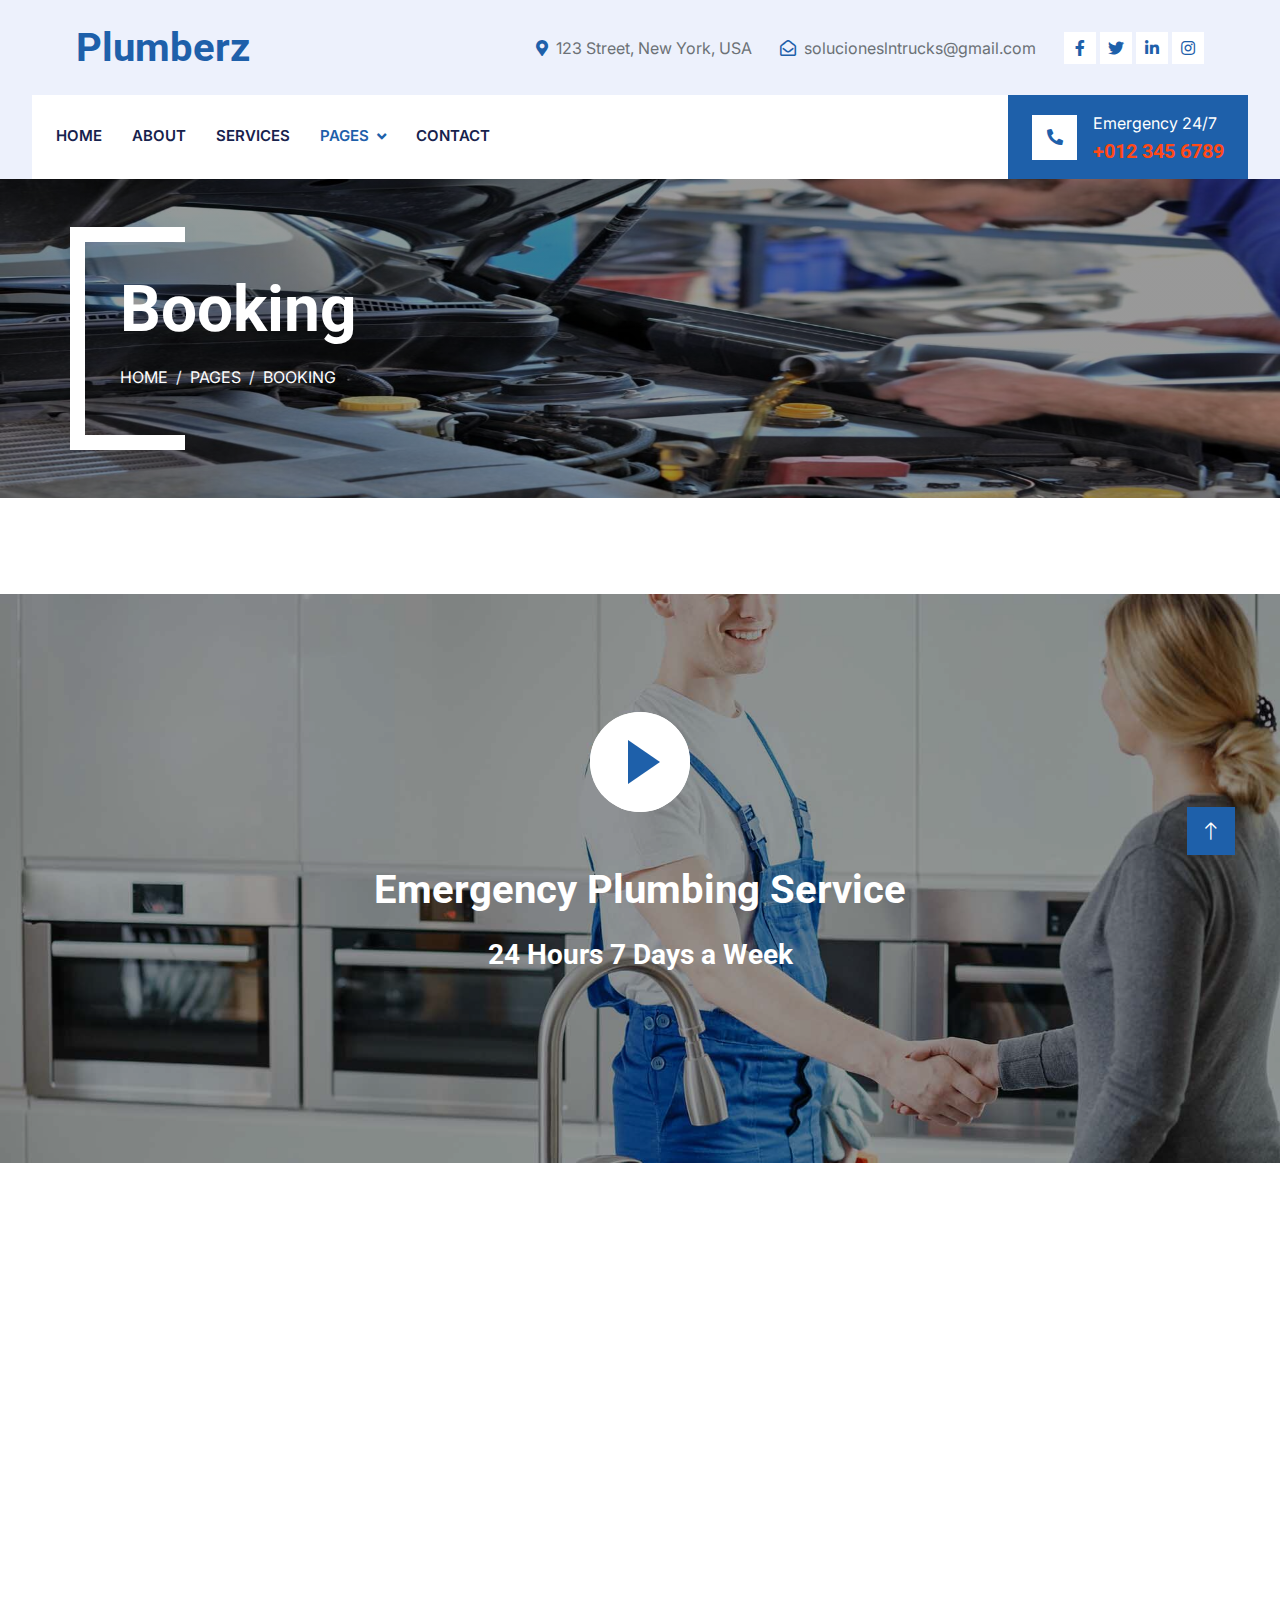
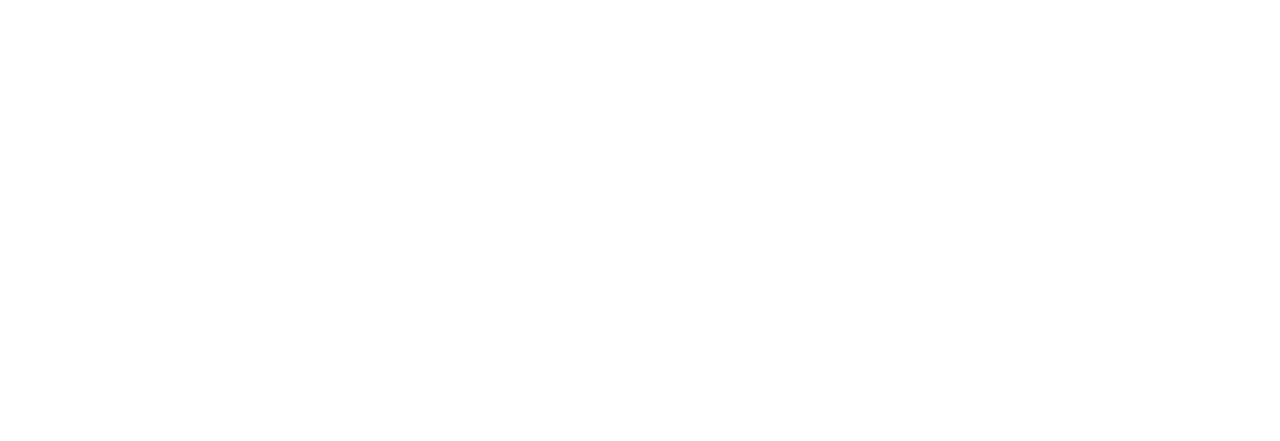
<file: booking.html>
<!DOCTYPE html>
<html lang="en">

<head>
    <meta charset="utf-8">
    <title>Plumberz - Free Plumbing Website Template</title>
    <meta content="width=device-width, initial-scale=1.0" name="viewport">
    <meta content="" name="keywords">
    <meta content="" name="description">

    <!-- Favicon -->
    <link href="img/favicon.ico" rel="icon">

    <!-- Google Web Fonts -->
    <link rel="preconnect" href="https://fonts.googleapis.com">
    <link rel="preconnect" href="https://fonts.gstatic.com" crossorigin>
    <link href="https://fonts.googleapis.com/css2?family=Inter:wght@400;600&family=Roboto:wght@500;700&display=swap" rel="stylesheet">

    <!-- Icon Font Stylesheet -->
    <link href="https://cdnjs.cloudflare.com/ajax/libs/font-awesome/5.10.0/css/all.min.css" rel="stylesheet">
    <link href="https://cdn.jsdelivr.net/npm/bootstrap-icons@1.4.1/font/bootstrap-icons.css" rel="stylesheet">

    <!-- Libraries Stylesheet -->
    <link href="lib/animate/animate.min.css" rel="stylesheet">
    <link href="lib/owlcarousel/assets/owl.carousel.min.css" rel="stylesheet">
    <link href="lib/tempusdominus/css/tempusdominus-bootstrap-4.min.css" rel="stylesheet" />

    <!-- Customized Bootstrap Stylesheet -->
    <link href="css/bootstrap.min.css" rel="stylesheet">

    <!-- Template Stylesheet -->
    <link href="css/style.css" rel="stylesheet">
</head>

<body>
    <!-- Spinner Start -->
    <div id="spinner" class="show bg-white position-fixed translate-middle w-100 vh-100 top-50 start-50 d-flex align-items-center justify-content-center">
        <div class="spinner-border text-primary" style="width: 3rem; height: 3rem;" role="status">
            <span class="sr-only">Loading...</span>
        </div>
    </div>
    <!-- Spinner End -->


    <!-- Topbar Start -->
    <div class="container-fluid bg-light d-none d-lg-block">
        <div class="row align-items-center top-bar">
            <div class="col-lg-3 col-md-12 text-center text-lg-start">
                <a href="" class="navbar-brand m-0 p-0">
                    <h1 class="text-primary m-0">Plumberz</h1>
                </a>
            </div>
            <div class="col-lg-9 col-md-12 text-end">
                <div class="h-100 d-inline-flex align-items-center me-4">
                    <i class="fa fa-map-marker-alt text-primary me-2"></i>
                    <p class="m-0">123 Street, New York, USA</p>
                </div>
                <div class="h-100 d-inline-flex align-items-center me-4">
                    <i class="far fa-envelope-open text-primary me-2"></i>
                    <p class="m-0">solucioneslntrucks@gmail.com</p>
                </div>
                <div class="h-100 d-inline-flex align-items-center">
                    <a class="btn btn-sm-square bg-white text-primary me-1" href=""><i class="fab fa-facebook-f"></i></a>
                    <a class="btn btn-sm-square bg-white text-primary me-1" href=""><i class="fab fa-twitter"></i></a>
                    <a class="btn btn-sm-square bg-white text-primary me-1" href=""><i class="fab fa-linkedin-in"></i></a>
                    <a class="btn btn-sm-square bg-white text-primary me-0" href=""><i class="fab fa-instagram"></i></a>
                </div>
            </div>
        </div>
    </div>
    <!-- Topbar End -->


    <!-- Navbar Start -->
    <div class="container-fluid nav-bar bg-light">
        <nav class="navbar navbar-expand-lg navbar-light bg-white p-3 py-lg-0 px-lg-4">
            <a href="" class="navbar-brand d-flex align-items-center m-0 p-0 d-lg-none">
                <h1 class="text-primary m-0">Plumberz</h1>
            </a>
            <button class="navbar-toggler" type="button" data-bs-toggle="collapse" data-bs-target="#navbarCollapse">
                <span class="fa fa-bars"></span>
            </button>
            <div class="collapse navbar-collapse" id="navbarCollapse">
                <div class="navbar-nav me-auto">
                    <a href="index.html" class="nav-item nav-link">Home</a>
                    <a href="about.html" class="nav-item nav-link">About</a>
                    <a href="service.html" class="nav-item nav-link">Services</a>
                    <div class="nav-item dropdown">
                        <a href="#" class="nav-link dropdown-toggle active" data-bs-toggle="dropdown">Pages</a>
                        <div class="dropdown-menu fade-up m-0">
                            <a href="booking.html" class="dropdown-item active">Booking</a>
                            <a href="team.html" class="dropdown-item">Technicians</a>
                            <a href="testimonial.html" class="dropdown-item">Testimonial</a>
                            <a href="404.html" class="dropdown-item">404 Page</a>
                        </div>
                    </div>
                    <a href="contact.html" class="nav-item nav-link">Contact</a>
                </div>
                <div class="mt-4 mt-lg-0 me-lg-n4 py-3 px-4 bg-primary d-flex align-items-center">
                    <div class="d-flex flex-shrink-0 align-items-center justify-content-center bg-white" style="width: 45px; height: 45px;">
                        <i class="fa fa-phone-alt text-primary"></i>
                    </div>
                    <div class="ms-3">
                        <p class="mb-1 text-white">Emergency 24/7</p>
                        <h5 class="m-0 text-secondary">+012 345 6789</h5>
                    </div>
                </div>
            </div>
        </nav>
    </div>
    <!-- Navbar End -->


    <!-- Page Header Start -->
    <div class="container-fluid page-header mb-5 py-5">
        <div class="container">
            <h1 class="display-3 text-white mb-3 animated slideInDown">Booking</h1>
            <nav aria-label="breadcrumb animated slideInDown">
                <ol class="breadcrumb text-uppercase">
                    <li class="breadcrumb-item"><a class="text-white" href="#">Home</a></li>
                    <li class="breadcrumb-item"><a class="text-white" href="#">Pages</a></li>
                    <li class="breadcrumb-item text-white active" aria-current="page">Booking</li>
                </ol>
            </nav>
        </div>
    </div>
    <!-- Page Header End -->


    <!-- Booking Start -->
    <div class="container-fluid px-0" style="margin: 6rem 0;">
        <div class="video wow fadeInUp" data-wow-delay="0.1s">
            <button type="button" class="btn-play" data-bs-toggle="modal" data-src="https://www.youtube.com/embed/DWRcNpR6Kdc" data-bs-target="#videoModal">
                <span></span>
            </button>

            <div class="modal fade" id="videoModal" tabindex="-1" aria-labelledby="exampleModalLabel" aria-hidden="true">
                <div class="modal-dialog">
                    <div class="modal-content rounded-0">
                        <div class="modal-header">
                            <h5 class="modal-title" id="exampleModalLabel">Youtube Video</h5>
                            <button type="button" class="btn-close" data-bs-dismiss="modal" aria-label="Close"></button>
                        </div>
                        <div class="modal-body">
                            <!-- 16:9 aspect ratio -->
                            <div class="ratio ratio-16x9">
                                <iframe class="embed-responsive-item" src="" id="video" allowfullscreen allowscriptaccess="always"
                                    allow="autoplay"></iframe>
                            </div>
                        </div>
                    </div>
                </div>
            </div>

            <h1 class="text-white mb-4">Emergency Plumbing Service</h1>
            <h3 class="text-white mb-0">24 Hours 7 Days a Week</h3>
        </div>
        <div class="container position-relative wow fadeInUp" data-wow-delay="0.1s" style="margin-top: -6rem;">
            <div class="row justify-content-center">
                <div class="col-lg-8">
                    <div class="bg-light text-center p-5">
                        <h1 class="mb-4">Book For A Service</h1>
                        <form>
                            <div class="row g-3">
                                <div class="col-12 col-sm-6">
                                    <input type="text" class="form-control border-0" placeholder="Your Name" style="height: 55px;">
                                </div>
                                <div class="col-12 col-sm-6">
                                    <input type="email" class="form-control border-0" placeholder="Your Email" style="height: 55px;">
                                </div>
                                <div class="col-12 col-sm-6">
                                    <select class="form-select border-0" style="height: 55px;">
                                        <option selected>Select A Service</option>
                                        <option value="1">Service 1</option>
                                        <option value="2">Service 2</option>
                                        <option value="3">Service 3</option>
                                    </select>
                                </div>
                                <div class="col-12 col-sm-6">
                                    <div class="date" id="date1" data-target-input="nearest">
                                        <input type="text"
                                            class="form-control border-0 datetimepicker-input"
                                            placeholder="Service Date" data-target="#date1" data-toggle="datetimepicker" style="height: 55px;">
                                    </div>
                                </div>
                                <div class="col-12">
                                    <textarea class="form-control border-0" placeholder="Special Request"></textarea>
                                </div>
                                <div class="col-12">
                                    <button class="btn btn-primary w-100 py-3" type="submit">Book Now</button>
                                </div>
                            </div>
                        </form>
                    </div>
                </div>
            </div>
        </div>
    </div>
    <!-- Booking End -->
        

    <!-- Footer Start -->
    <div class="container-fluid bg-dark text-light footer pt-5 mt-5 wow fadeIn" data-wow-delay="0.1s">
        <div class="container py-5">
            <div class="row g-5">
                <div class="col-lg-3 col-md-6">
                    <h4 class="text-light mb-4">Address</h4>
                    <p class="mb-2"><i class="fa fa-map-marker-alt me-3"></i>123 Street, New York, USA</p>
                    <p class="mb-2"><i class="fa fa-phone-alt me-3"></i>+012 345 67890</p>
                    <p class="mb-2"><i class="fa fa-envelope me-3"></i>solucioneslntrucks@gmail.com</p>
                    <div class="d-flex pt-2">
                        <a class="btn btn-outline-light btn-social" href=""><i class="fab fa-twitter"></i></a>
                        <a class="btn btn-outline-light btn-social" href=""><i class="fab fa-facebook-f"></i></a>
                        <a class="btn btn-outline-light btn-social" href=""><i class="fab fa-youtube"></i></a>
                        <a class="btn btn-outline-light btn-social" href=""><i class="fab fa-linkedin-in"></i></a>
                    </div>
                </div>
                <div class="col-lg-3 col-md-6">
                    <h4 class="text-light mb-4">Opening Hours</h4>
                    <h6 class="text-light">Monday - Friday:</h6>
                    <p class="mb-4">09.00 AM - 09.00 PM</p>
                    <h6 class="text-light">Saturday - Sunday:</h6>
                    <p class="mb-0">09.00 AM - 12.00 PM</p>
                </div>
                <div class="col-lg-3 col-md-6">
                    <h4 class="text-light mb-4">Services</h4>
                    <a class="btn btn-link" href="">Drain Cleaning</a>
                    <a class="btn btn-link" href="">Sewer Line</a>
                    <a class="btn btn-link" href="">Water Heating</a>
                    <a class="btn btn-link" href="">Toilet Cleaning</a>
                    <a class="btn btn-link" href="">Broken Pipe</a>
                </div>
                <div class="col-lg-3 col-md-6">
                    <h4 class="text-light mb-4">Newsletter</h4>
                    <p>Dolor amet sit justo amet elitr clita ipsum elitr est.</p>
                    <div class="position-relative mx-auto" style="max-width: 400px;">
                        <input class="form-control border-0 w-100 py-3 ps-4 pe-5" type="text" placeholder="Your email">
                        <button type="button" class="btn btn-primary py-2 position-absolute top-0 end-0 mt-2 me-2">SignUp</button>
                    </div>
                </div>
            </div>
        </div>
        <div class="container">
            <div class="copyright">
                <div class="row">
                    <div class="col-md-6 text-center text-md-start mb-3 mb-md-0">
                        &copy; <a class="border-bottom" href="#">Your Site Name</a>, All Right Reserved.
                    </div>
                    <div class="col-md-6 text-center text-md-end">
                        <!--/*** This template is free as long as you keep the footer author’s credit link/attribution link/backlink. If you'd like to use the template without the footer author’s credit link/attribution link/backlink, you can purchase the Credit Removal License from "https://htmlcodex.com/credit-removal". Thank you for your support. ***/-->
                        Designed By <a class="border-bottom" href="https://htmlcodex.com">HTML Codex</a>
                    </div>
                </div>
            </div>
        </div>
    </div>
    <!-- Footer End -->


    <!-- Back to Top -->
    <a href="#" class="btn btn-lg btn-primary btn-lg-square rounded-0 back-to-top"><i class="bi bi-arrow-up"></i></a>


    <!-- JavaScript Libraries -->
    <script src="https://code.jquery.com/jquery-3.4.1.min.js"></script>
    <script src="https://cdn.jsdelivr.net/npm/bootstrap@5.0.0/dist/js/bootstrap.bundle.min.js"></script>
    <script src="lib/wow/wow.min.js"></script>
    <script src="lib/easing/easing.min.js"></script>
    <script src="lib/waypoints/waypoints.min.js"></script>
    <script src="lib/counterup/counterup.min.js"></script>
    <script src="lib/owlcarousel/owl.carousel.min.js"></script>
    <script src="lib/tempusdominus/js/moment.min.js"></script>
    <script src="lib/tempusdominus/js/moment-timezone.min.js"></script>
    <script src="lib/tempusdominus/js/tempusdominus-bootstrap-4.min.js"></script>

    <!-- Template Javascript -->
    <script src="js/main.js"></script>
</body>

</html>
</file>
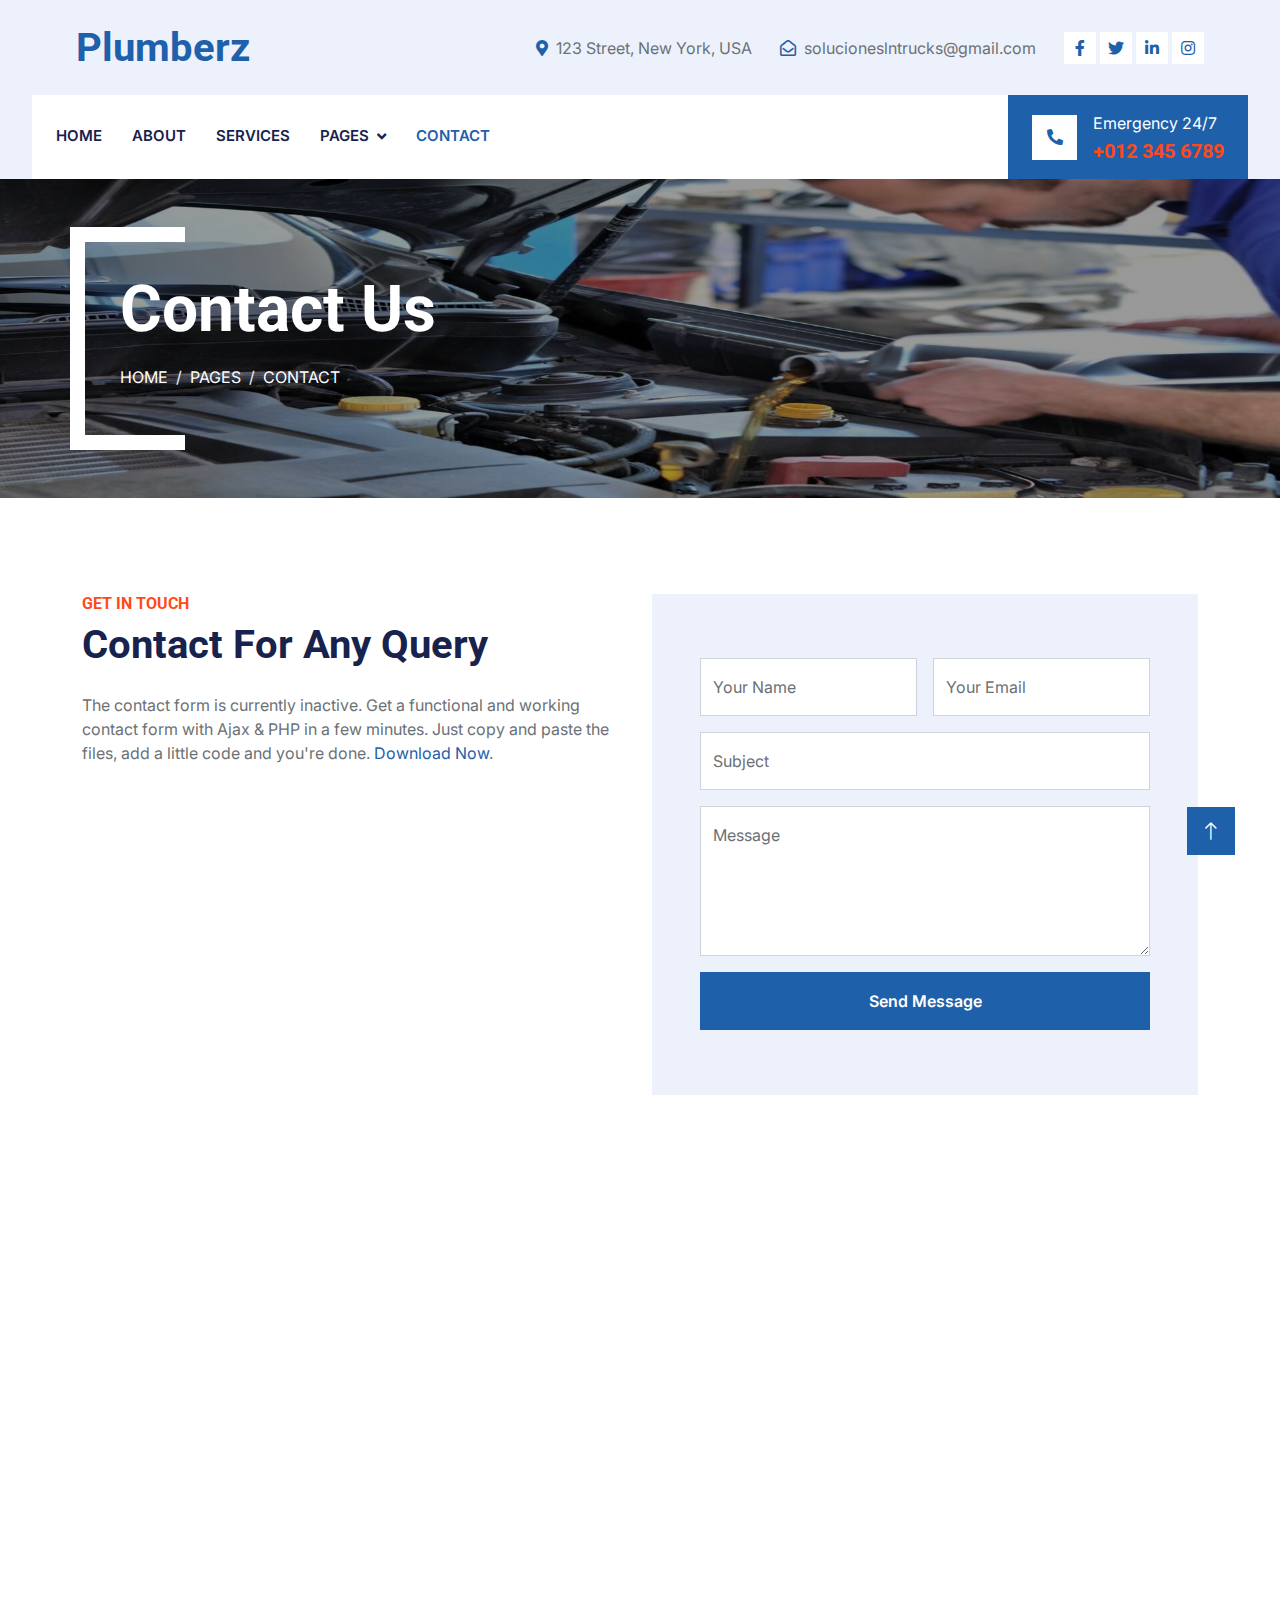
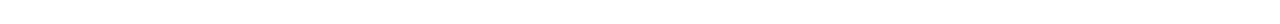
<file: contact.html>
<!DOCTYPE html>
<html lang="en">

<head>
    <meta charset="utf-8">
    <title>Plumberz - Free Plumbing Website Template</title>
    <meta content="width=device-width, initial-scale=1.0" name="viewport">
    <meta content="" name="keywords">
    <meta content="" name="description">

    <!-- Favicon -->
    <link href="img/favicon.ico" rel="icon">

    <!-- Google Web Fonts -->
    <link rel="preconnect" href="https://fonts.googleapis.com">
    <link rel="preconnect" href="https://fonts.gstatic.com" crossorigin>
    <link href="https://fonts.googleapis.com/css2?family=Inter:wght@400;600&family=Roboto:wght@500;700&display=swap" rel="stylesheet">

    <!-- Icon Font Stylesheet -->
    <link href="https://cdnjs.cloudflare.com/ajax/libs/font-awesome/5.10.0/css/all.min.css" rel="stylesheet">
    <link href="https://cdn.jsdelivr.net/npm/bootstrap-icons@1.4.1/font/bootstrap-icons.css" rel="stylesheet">

    <!-- Libraries Stylesheet -->
    <link href="lib/animate/animate.min.css" rel="stylesheet">
    <link href="lib/owlcarousel/assets/owl.carousel.min.css" rel="stylesheet">
    <link href="lib/tempusdominus/css/tempusdominus-bootstrap-4.min.css" rel="stylesheet" />

    <!-- Customized Bootstrap Stylesheet -->
    <link href="css/bootstrap.min.css" rel="stylesheet">

    <!-- Template Stylesheet -->
    <link href="css/style.css" rel="stylesheet">
</head>

<body>
    <!-- Spinner Start -->
    <div id="spinner" class="show bg-white position-fixed translate-middle w-100 vh-100 top-50 start-50 d-flex align-items-center justify-content-center">
        <div class="spinner-border text-primary" style="width: 3rem; height: 3rem;" role="status">
            <span class="sr-only">Loading...</span>
        </div>
    </div>
    <!-- Spinner End -->


    <!-- Topbar Start -->
    <div class="container-fluid bg-light d-none d-lg-block">
        <div class="row align-items-center top-bar">
            <div class="col-lg-3 col-md-12 text-center text-lg-start">
                <a href="" class="navbar-brand m-0 p-0">
                    <h1 class="text-primary m-0">Plumberz</h1>
                </a>
            </div>
            <div class="col-lg-9 col-md-12 text-end">
                <div class="h-100 d-inline-flex align-items-center me-4">
                    <i class="fa fa-map-marker-alt text-primary me-2"></i>
                    <p class="m-0">123 Street, New York, USA</p>
                </div>
                <div class="h-100 d-inline-flex align-items-center me-4">
                    <i class="far fa-envelope-open text-primary me-2"></i>
                    <p class="m-0">solucioneslntrucks@gmail.com</p>
                </div>
                <div class="h-100 d-inline-flex align-items-center">
                    <a class="btn btn-sm-square bg-white text-primary me-1" href=""><i class="fab fa-facebook-f"></i></a>
                    <a class="btn btn-sm-square bg-white text-primary me-1" href=""><i class="fab fa-twitter"></i></a>
                    <a class="btn btn-sm-square bg-white text-primary me-1" href=""><i class="fab fa-linkedin-in"></i></a>
                    <a class="btn btn-sm-square bg-white text-primary me-0" href=""><i class="fab fa-instagram"></i></a>
                </div>
            </div>
        </div>
    </div>
    <!-- Topbar End -->


    <!-- Navbar Start -->
    <div class="container-fluid nav-bar bg-light">
        <nav class="navbar navbar-expand-lg navbar-light bg-white p-3 py-lg-0 px-lg-4">
            <a href="" class="navbar-brand d-flex align-items-center m-0 p-0 d-lg-none">
                <h1 class="text-primary m-0">Plumberz</h1>
            </a>
            <button class="navbar-toggler" type="button" data-bs-toggle="collapse" data-bs-target="#navbarCollapse">
                <span class="fa fa-bars"></span>
            </button>
            <div class="collapse navbar-collapse" id="navbarCollapse">
                <div class="navbar-nav me-auto">
                    <a href="index.html" class="nav-item nav-link">Home</a>
                    <a href="about.html" class="nav-item nav-link">About</a>
                    <a href="service.html" class="nav-item nav-link">Services</a>
                    <div class="nav-item dropdown">
                        <a href="#" class="nav-link dropdown-toggle" data-bs-toggle="dropdown">Pages</a>
                        <div class="dropdown-menu fade-up m-0">
                            <a href="booking.html" class="dropdown-item">Booking</a>
                            <a href="team.html" class="dropdown-item">Technicians</a>
                            <a href="testimonial.html" class="dropdown-item">Testimonial</a>
                            <a href="404.html" class="dropdown-item">404 Page</a>
                        </div>
                    </div>
                    <a href="contact.html" class="nav-item nav-link active">Contact</a>
                </div>
                <div class="mt-4 mt-lg-0 me-lg-n4 py-3 px-4 bg-primary d-flex align-items-center">
                    <div class="d-flex flex-shrink-0 align-items-center justify-content-center bg-white" style="width: 45px; height: 45px;">
                        <i class="fa fa-phone-alt text-primary"></i>
                    </div>
                    <div class="ms-3">
                        <p class="mb-1 text-white">Emergency 24/7</p>
                        <h5 class="m-0 text-secondary">+012 345 6789</h5>
                    </div>
                </div>
            </div>
        </nav>
    </div>
    <!-- Navbar End -->


    <!-- Page Header Start -->
    <div class="container-fluid page-header mb-5 py-5">
        <div class="container">
            <h1 class="display-3 text-white mb-3 animated slideInDown">Contact Us</h1>
            <nav aria-label="breadcrumb animated slideInDown">
                <ol class="breadcrumb text-uppercase">
                    <li class="breadcrumb-item"><a class="text-white" href="#">Home</a></li>
                    <li class="breadcrumb-item"><a class="text-white" href="#">Pages</a></li>
                    <li class="breadcrumb-item text-white active" aria-current="page">Contact</li>
                </ol>
            </nav>
        </div>
    </div>
    <!-- Page Header End -->


    <!-- Contact Start -->
    <div class="container-xxl py-5">
        <div class="container">
            <div class="row g-4">
                <div class="col-md-6 wow fadeInUp" data-wow-delay="0.1s">
                    <h6 class="text-secondary text-uppercase">Get In Touch</h6>
                    <h1 class="mb-4">Contact For Any Query</h1>
                    <p class="mb-4">The contact form is currently inactive. Get a functional and working contact form with Ajax & PHP in a few minutes. Just copy and paste the files, add a little code and you're done. <a href="https://htmlcodex.com/contact-form">Download Now</a>.</p>
                    <iframe class="position-relative w-100"
                        src="https://www.google.com/maps/embed?pb=!1m18!1m12!1m3!1d3001156.4288297426!2d-78.01371936852176!3d42.72876761954724!2m3!1f0!2f0!3f0!3m2!1i1024!2i768!4f13.1!3m3!1m2!1s0x4ccc4bf0f123a5a9%3A0xddcfc6c1de189567!2sNew%20York%2C%20USA!5e0!3m2!1sen!2sbd!4v1603794290143!5m2!1sen!2sbd"
                        frameborder="0" style="height: 300px; border:0;" allowfullscreen="" aria-hidden="false"
                        tabindex="0"></iframe>
                </div>
                <div class="col-md-6 wow fadeInUp" data-wow-delay="0.1s">
                    <div class="bg-light p-5 h-100 d-flex align-items-center">
                        <form>
                            <div class="row g-3">
                                <div class="col-md-6">
                                    <div class="form-floating">
                                        <input type="text" class="form-control" id="name" placeholder="Your Name">
                                        <label for="name">Your Name</label>
                                    </div>
                                </div>
                                <div class="col-md-6">
                                    <div class="form-floating">
                                        <input type="email" class="form-control" id="email" placeholder="Your Email">
                                        <label for="email">Your Email</label>
                                    </div>
                                </div>
                                <div class="col-12">
                                    <div class="form-floating">
                                        <input type="text" class="form-control" id="subject" placeholder="Subject">
                                        <label for="subject">Subject</label>
                                    </div>
                                </div>
                                <div class="col-12">
                                    <div class="form-floating">
                                        <textarea class="form-control" placeholder="Leave a message here" id="message" style="height: 150px"></textarea>
                                        <label for="message">Message</label>
                                    </div>
                                </div>
                                <div class="col-12">
                                    <button class="btn btn-primary w-100 py-3" type="submit">Send Message</button>
                                </div>
                            </div>
                        </form>
                    </div>
                </div>
            </div>
        </div>
    </div>
    <!-- Contact End -->


    <!-- Footer Start -->
    <div class="container-fluid bg-dark text-light footer pt-5 mt-5 wow fadeIn" data-wow-delay="0.1s">
        <div class="container py-5">
            <div class="row g-5">
                <div class="col-lg-3 col-md-6">
                    <h4 class="text-light mb-4">Address</h4>
                    <p class="mb-2"><i class="fa fa-map-marker-alt me-3"></i>123 Street, New York, USA</p>
                    <p class="mb-2"><i class="fa fa-phone-alt me-3"></i>+012 345 67890</p>
                    <p class="mb-2"><i class="fa fa-envelope me-3"></i>solucioneslntrucks@gmail.com</p>
                    <div class="d-flex pt-2">
                        <a class="btn btn-outline-light btn-social" href=""><i class="fab fa-twitter"></i></a>
                        <a class="btn btn-outline-light btn-social" href=""><i class="fab fa-facebook-f"></i></a>
                        <a class="btn btn-outline-light btn-social" href=""><i class="fab fa-youtube"></i></a>
                        <a class="btn btn-outline-light btn-social" href=""><i class="fab fa-linkedin-in"></i></a>
                    </div>
                </div>
                <div class="col-lg-3 col-md-6">
                    <h4 class="text-light mb-4">Opening Hours</h4>
                    <h6 class="text-light">Monday - Friday:</h6>
                    <p class="mb-4">09.00 AM - 09.00 PM</p>
                    <h6 class="text-light">Saturday - Sunday:</h6>
                    <p class="mb-0">09.00 AM - 12.00 PM</p>
                </div>
                <div class="col-lg-3 col-md-6">
                    <h4 class="text-light mb-4">Services</h4>
                    <a class="btn btn-link" href="">Drain Cleaning</a>
                    <a class="btn btn-link" href="">Sewer Line</a>
                    <a class="btn btn-link" href="">Water Heating</a>
                    <a class="btn btn-link" href="">Toilet Cleaning</a>
                    <a class="btn btn-link" href="">Broken Pipe</a>
                </div>
                <div class="col-lg-3 col-md-6">
                    <h4 class="text-light mb-4">Newsletter</h4>
                    <p>Dolor amet sit justo amet elitr clita ipsum elitr est.</p>
                    <div class="position-relative mx-auto" style="max-width: 400px;">
                        <input class="form-control border-0 w-100 py-3 ps-4 pe-5" type="text" placeholder="Your email">
                        <button type="button" class="btn btn-primary py-2 position-absolute top-0 end-0 mt-2 me-2">SignUp</button>
                    </div>
                </div>
            </div>
        </div>
        <div class="container">
            <div class="copyright">
                <div class="row">
                    <div class="col-md-6 text-center text-md-start mb-3 mb-md-0">
                        &copy; <a class="border-bottom" href="#">Your Site Name</a>, All Right Reserved.
                    </div>
                    <div class="col-md-6 text-center text-md-end">
                        <!--/*** This template is free as long as you keep the footer author’s credit link/attribution link/backlink. If you'd like to use the template without the footer author’s credit link/attribution link/backlink, you can purchase the Credit Removal License from "https://htmlcodex.com/credit-removal". Thank you for your support. ***/-->
                        Designed By <a class="border-bottom" href="https://htmlcodex.com">HTML Codex</a>
                    </div>
                </div>
            </div>
        </div>
    </div>
    <!-- Footer End -->


    <!-- Back to Top -->
    <a href="#" class="btn btn-lg btn-primary btn-lg-square rounded-0 back-to-top"><i class="bi bi-arrow-up"></i></a>


    <!-- JavaScript Libraries -->
    <script src="https://code.jquery.com/jquery-3.4.1.min.js"></script>
    <script src="https://cdn.jsdelivr.net/npm/bootstrap@5.0.0/dist/js/bootstrap.bundle.min.js"></script>
    <script src="lib/wow/wow.min.js"></script>
    <script src="lib/easing/easing.min.js"></script>
    <script src="lib/waypoints/waypoints.min.js"></script>
    <script src="lib/counterup/counterup.min.js"></script>
    <script src="lib/owlcarousel/owl.carousel.min.js"></script>
    <script src="lib/tempusdominus/js/moment.min.js"></script>
    <script src="lib/tempusdominus/js/moment-timezone.min.js"></script>
    <script src="lib/tempusdominus/js/tempusdominus-bootstrap-4.min.js"></script>

    <!-- Template Javascript -->
    <script src="js/main.js"></script>
</body>

</html>
</file>
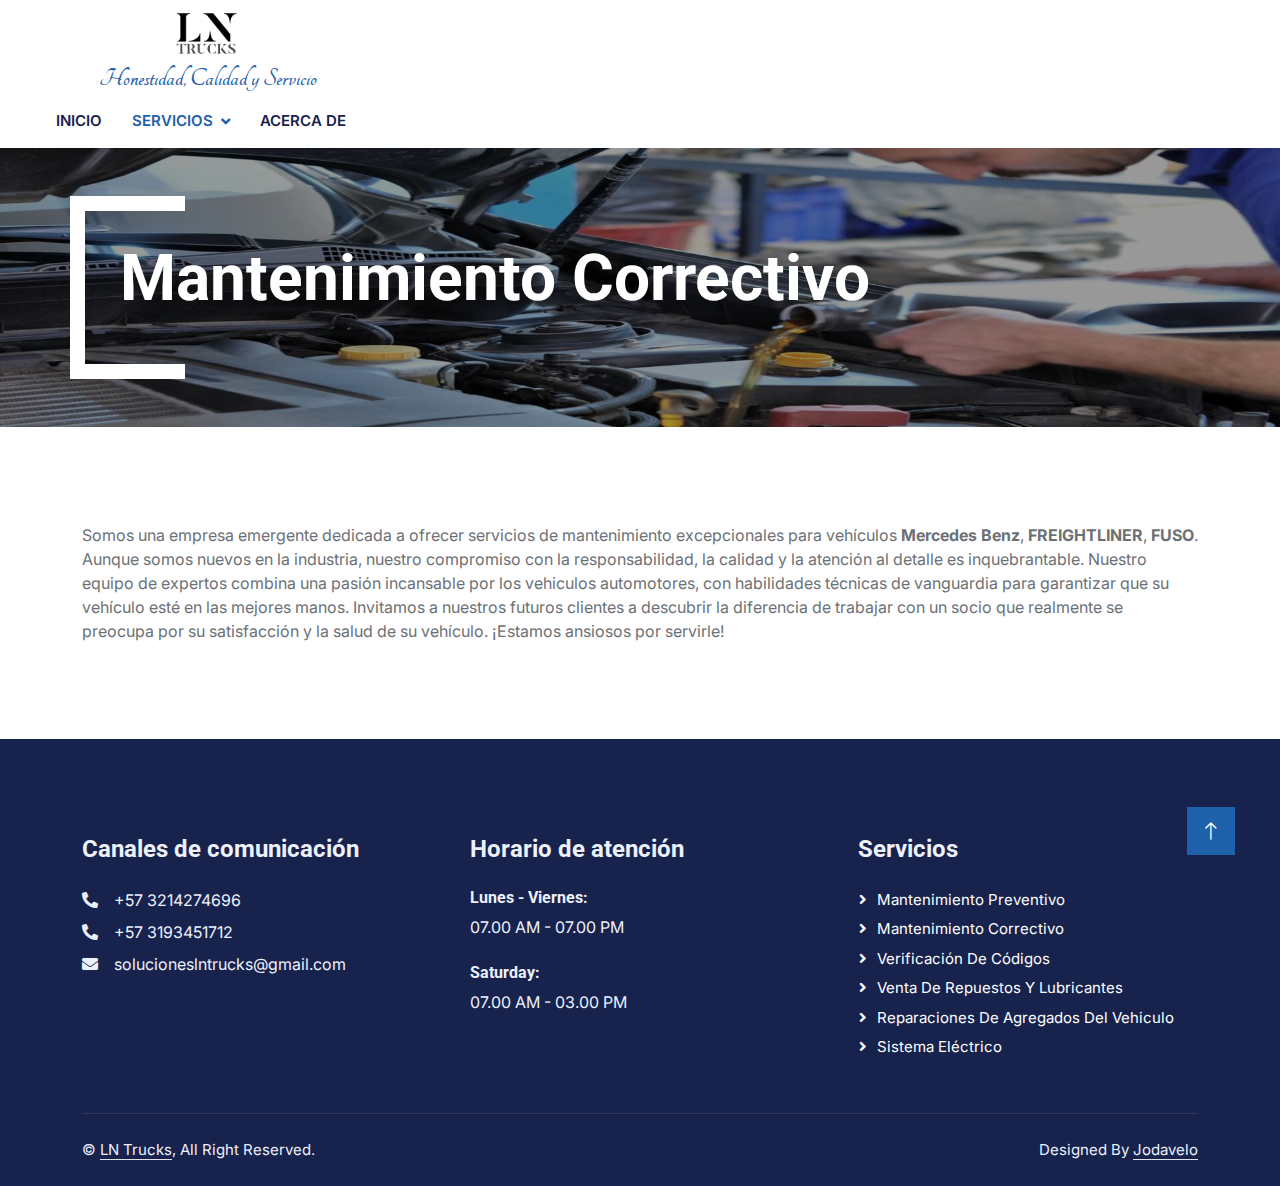
<file: mantenimiento-correctivo.html>
<!DOCTYPE html>
<html lang="en">

<head>
    <meta charset="utf-8">
    <title>LN - Trucks</title>
    <meta content="width=device-width, initial-scale=1.0" name="viewport">
    <meta content="" name="keywords">
    <meta content="" name="description">

    <!-- Favicon -->
    <link href="img/favicon.ico" rel="icon">

    <!-- Google Web Fonts -->
    <link rel="preconnect" href="https://fonts.googleapis.com">
    <link rel="preconnect" href="https://fonts.gstatic.com" crossorigin>
    <link href="https://fonts.googleapis.com/css2?family=Inter:wght@400;600&family=Roboto:wght@500;700&display=swap" rel="stylesheet">

    <!-- Icon Font Stylesheet -->
    <link href="https://cdnjs.cloudflare.com/ajax/libs/font-awesome/5.10.0/css/all.min.css" rel="stylesheet">
    <link href="https://cdn.jsdelivr.net/npm/bootstrap-icons@1.4.1/font/bootstrap-icons.css" rel="stylesheet">

    <!-- Libraries Stylesheet -->
    <link href="lib/animate/animate.min.css" rel="stylesheet">
    <link href="lib/owlcarousel/assets/owl.carousel.min.css" rel="stylesheet">
    <link href="lib/tempusdominus/css/tempusdominus-bootstrap-4.min.css" rel="stylesheet" />

    <!-- Customized Bootstrap Stylesheet -->
    <link href="css/bootstrap.min.css" rel="stylesheet">
    <link href="css/styles.css" rel="stylesheet">

    <!-- Template Stylesheet -->
    <link href="css/style.css" rel="stylesheet">
</head>

<body>
    <!-- Spinner Start -->
    <div id="spinner" class="show bg-white position-fixed translate-middle w-100 vh-100 top-50 start-50 d-flex align-items-center justify-content-center">
        <div class="spinner-border text-primary" style="width: 3rem; height: 3rem;" role="status">
            <span class="sr-only">Loading...</span>
        </div>
    </div>
    <!-- Spinner End -->


    <!-- Topbar Start -->
    <div class="container-fluid d-none d-lg-block">
        <div class="row align-items-center top-bar">
            <div class="col-lg-3 col-md-12 text-center text-lg-start">
                <a href="" class="navbar-brand m-0 p-0">
                    <div style="text-align: center;">
                        <img class="logo" src="img/logo.png" alt="logo LN">
                        <p class="logo-text">Honestidad, Calidad y Servicio</p>
                    </div>
                </a>
            </div>
            <!-- <div class="col-lg-9 col-md-12 text-end">
                <div class="h-100 d-inline-flex align-items-center">
                    <a class="btn btn-sm-square bg-white text-primary me-1" href=""><i class="fab fa-facebook-f"></i></a>
                    <a class="btn btn-sm-square bg-white text-primary me-1" href=""><i class="fab fa-twitter"></i></a>
                    <a class="btn btn-sm-square bg-white text-primary me-1" href=""><i class="fab fa-linkedin-in"></i></a>
                    <a class="btn btn-sm-square bg-white text-primary me-0" href=""><i class="fab fa-instagram"></i></a>
                </div>
            </div> -->
        </div>
    </div>    
    <!-- Topbar End -->


    <!-- Navbar Start -->
    <div class="container-fluid nav-bar">
        <nav class="navbar navbar-expand-lg navbar-light bg-white p-3 py-lg-0 px-lg-4">
            <a href="" class="navbar-brand d-flex align-items-center m-0 p-0 d-lg-none logo-container">
                <!-- <h1 class="text-primary m-0">Plumberzzzz</h1> -->
                <img class="logo" src="img/logo.png" alt="logo LN">
                <p class="logo-text">Honestidad, Calidad y Servicio</p>
            </a>
            <button class="navbar-toggler" type="button" data-bs-toggle="collapse" data-bs-target="#navbarCollapse">
                <span class="fa fa-bars"></span>
            </button>
            <div class="collapse navbar-collapse" id="navbarCollapse">
                <div class="navbar-nav me-auto">
                    <a href="index.html" class="nav-item nav-link">Inicio</a>
                    
                    <!-- <a href="service.html" class="nav-item nav-link">Servicios</a> -->
                    <div class="nav-item dropdown">
                        <a href="#" class="nav-link dropdown-toggle active" data-bs-toggle="dropdown">Servicios</a>
                        <div class="dropdown-menu fade-up m-0">
                            <a href="mantenimiento-preventivo.html" class="dropdown-item">Mantenimiento Preventivo</a>
                            <a href="mantenimiento-correctivo.html" class="dropdown-item">Mantenimiento Correctivo</a>
                            <a href="verificacion-codigos.html" class="dropdown-item">Verificación de códigos</a>
                            <a href="venta-repuestos.html" class="dropdown-item">Venta de repuestos y lubricantes</a>
                            <a href="reparaciones-agregados.html" class="dropdown-item">Reparaciones de agregados del vehículo</a>
                            <a href="sistema-electrico.html" class="dropdown-item">Sistema eléctrico</a>
                            <!-- <a href="team.html" class="dropdown-item">Technicians</a>
                            <a href="testimonial.html" class="dropdown-item">Testimonial</a>
                            <a href="404.html" class="dropdown-item">404 Page</a> -->
                        </div>
                    </div>
                    <a href="about.html" class="nav-item nav-link">Acerca de</a>
                    <!-- <a href="contact.html" class="nav-item nav-link">Contact</a> -->
                </div>
                <!-- <div class="mt-4 mt-lg-0 me-lg-n4 py-3 px-4 bg-primary d-flex align-items-center">
                    <div class="d-flex flex-shrink-0 align-items-center justify-content-center bg-white" style="width: 45px; height: 45px;">
                        <i class="fa fa-phone-alt text-primary"></i>
                    </div>
                    <div class="ms-3">
                        <p class="mb-1 text-white">Emergency 24/7</p>
                        <h5 class="m-0 text-secondary">+012 345 6789</h5>
                    </div>
                </div> -->
            </div>
        </nav>
    </div>
    <!-- Navbar End -->


    <!-- Page Header Start -->
    <div class="container-fluid page-header mb-5 py-5">
        <div class="container">
            <h1 class="display-3 text-white mb-3 animated slideInDown">Mantenimiento Correctivo</h1>
            <!-- <nav aria-label="breadcrumb animated slideInDown">
                <ol class="breadcrumb text-uppercase">
                    <li class="breadcrumb-item"><a class="text-white" href="#">Home</a></li>
                    <li class="breadcrumb-item"><a class="text-white" href="#">Pages</a></li>
                    <li class="breadcrumb-item text-white active" aria-current="page">Services</li>
                </ol>
            </nav> -->
        </div>
    </div>
    <!-- Page Header End -->


    <!-- Testimonial Start -->
    <div class="container-xxl py-5 wow fadeInUp" data-wow-delay="0.1s">
        <div class="container">
            <!-- <div class="text-center">
                <h1 class="mb-5">Our Clients Say!</h1>
            </div> -->
            <div class="text-justify">
                Somos una empresa emergente dedicada a ofrecer servicios de mantenimiento excepcionales para vehículos <span class="bolder-font">Mercedes Benz</span>, <span class="bolder-font">FREIGHTLINER</span>, <span class="bolder-font">FUSO</span>. Aunque somos nuevos en la industria, nuestro compromiso con la responsabilidad, la calidad y la atención al detalle es inquebrantable. Nuestro equipo de expertos combina una pasión incansable por los vehiculos automotores, con habilidades técnicas de vanguardia para garantizar que su vehículo esté en las mejores manos. Invitamos a nuestros futuros clientes a descubrir la diferencia de trabajar con un socio que realmente se preocupa por su satisfacción y la salud de su vehículo. ¡Estamos ansiosos por servirle!
            </div>
        </div>
    </div>
    <!-- Testimonial End -->
        

    <!-- Footer Start -->
    <div class="container-fluid bg-dark text-light footer pt-5 mt-5 wow fadeIn" data-wow-delay="0.1s">
        <div class="container py-5">
            <div class="row g-5">
                <div class="col-lg-4 col-md-6">
                    <h4 class="text-light mb-4">Canales de comunicación</h4>
                    <!-- <p class="mb-2"><i class="fa fa-map-marker-alt me-3"></i>123 Street, New York, USA</p> -->
                    <p class="mb-2"><i class="fa fa-phone-alt me-3"></i>+57 3214274696</p>
                    <p class="mb-2"><i class="fa fa-phone-alt me-3"></i>+57 3193451712</p>
                    <p class="mb-2"><i class="fa fa-envelope me-3"></i>solucioneslntrucks@gmail.com</p>
                    <!-- <div class="d-flex pt-2">
                        <a class="btn btn-outline-light btn-social" href=""><i class="fab fa-twitter"></i></a>
                        <a class="btn btn-outline-light btn-social" href=""><i class="fab fa-facebook-f"></i></a>
                        <a class="btn btn-outline-light btn-social" href=""><i class="fab fa-youtube"></i></a>
                        <a class="btn btn-outline-light btn-social" href=""><i class="fab fa-linkedin-in"></i></a>
                    </div> -->
                </div>
                <div class="col-lg-4 col-md-6">
                    <h4 class="text-light mb-4">Horario de atención</h4>
                    <h6 class="text-light">Lunes - Viernes:</h6>
                    <p class="mb-4">07.00 AM - 07.00 PM</p>
                    <h6 class="text-light">Saturday:</h6>
                    <p class="mb-0">07.00 AM - 03.00 PM</p>
                </div>
                <div class="col-lg-4 col-md-6">
                    <h4 class="text-light mb-4">Servicios</h4>
                    <a class="btn btn-link" href="mantenimiento-preventivo.html">Mantenimiento Preventivo</a>
                    <a class="btn btn-link" href="mantenimiento-correctivo.html">Mantenimiento Correctivo</a>
                    <a class="btn btn-link" href="verificacion-codigos.html">Verificación de códigos</a>
                    <a class="btn btn-link" href="venta-repuestos.html">Venta de repuestos y lubricantes</a>
                    <a class="btn btn-link" href="reparaciones-agregados.html">Reparaciones de agregados del vehiculo</a>
                    <a class="btn btn-link" href="sistema-electrico.html">Sistema eléctrico</a>
                </div>
                <!-- <div class="col-lg-3 col-md-6">
                    <h4 class="text-light mb-4">Newsletter</h4>
                    <p>Dolor amet sit justo amet elitr clita ipsum elitr est.</p>
                    <div class="position-relative mx-auto" style="max-width: 400px;">
                        <input class="form-control border-0 w-100 py-3 ps-4 pe-5" type="text" placeholder="Your email">
                        <button type="button" class="btn btn-primary py-2 position-absolute top-0 end-0 mt-2 me-2">SignUp</button>
                    </div>
                </div> -->
            </div>
        </div>
        <div class="container">
            <div class="copyright">
                <div class="row">
                    <div class="col-md-6 text-center text-md-start mb-3 mb-md-0">
                        &copy; <a class="border-bottom" href="#">LN Trucks</a>, All Right Reserved.
                    </div>
                    <div class="col-md-6 text-center text-md-end">
                        <!--/*** This template is free as long as you keep the footer author’s credit link/attribution link/backlink. If you'd like to use the template without the footer author’s credit link/attribution link/backlink, you can purchase the Credit Removal License from "https://htmlcodex.com/credit-removal". Thank you for your support. ***/-->
                        Designed By <a class="border-bottom" href="https://jodavelo.github.io/JodaveloPage/">Jodavelo</a>
                    </div>
                </div>
            </div>
        </div>
    </div>
    <!-- Footer End -->


    <!-- Back to Top -->
    <a href="#" class="btn btn-lg btn-primary btn-lg-square rounded-0 back-to-top"><i class="bi bi-arrow-up"></i></a>


    <!-- JavaScript Libraries -->
    <script src="https://code.jquery.com/jquery-3.4.1.min.js"></script>
    <script src="https://cdn.jsdelivr.net/npm/bootstrap@5.0.0/dist/js/bootstrap.bundle.min.js"></script>
    <script src="lib/wow/wow.min.js"></script>
    <script src="lib/easing/easing.min.js"></script>
    <script src="lib/waypoints/waypoints.min.js"></script>
    <script src="lib/counterup/counterup.min.js"></script>
    <script src="lib/owlcarousel/owl.carousel.min.js"></script>
    <script src="lib/tempusdominus/js/moment.min.js"></script>
    <script src="lib/tempusdominus/js/moment-timezone.min.js"></script>
    <script src="lib/tempusdominus/js/tempusdominus-bootstrap-4.min.js"></script>

    <!-- Template Javascript -->
    <script src="js/main.js"></script>
</body>

</html>
</file>
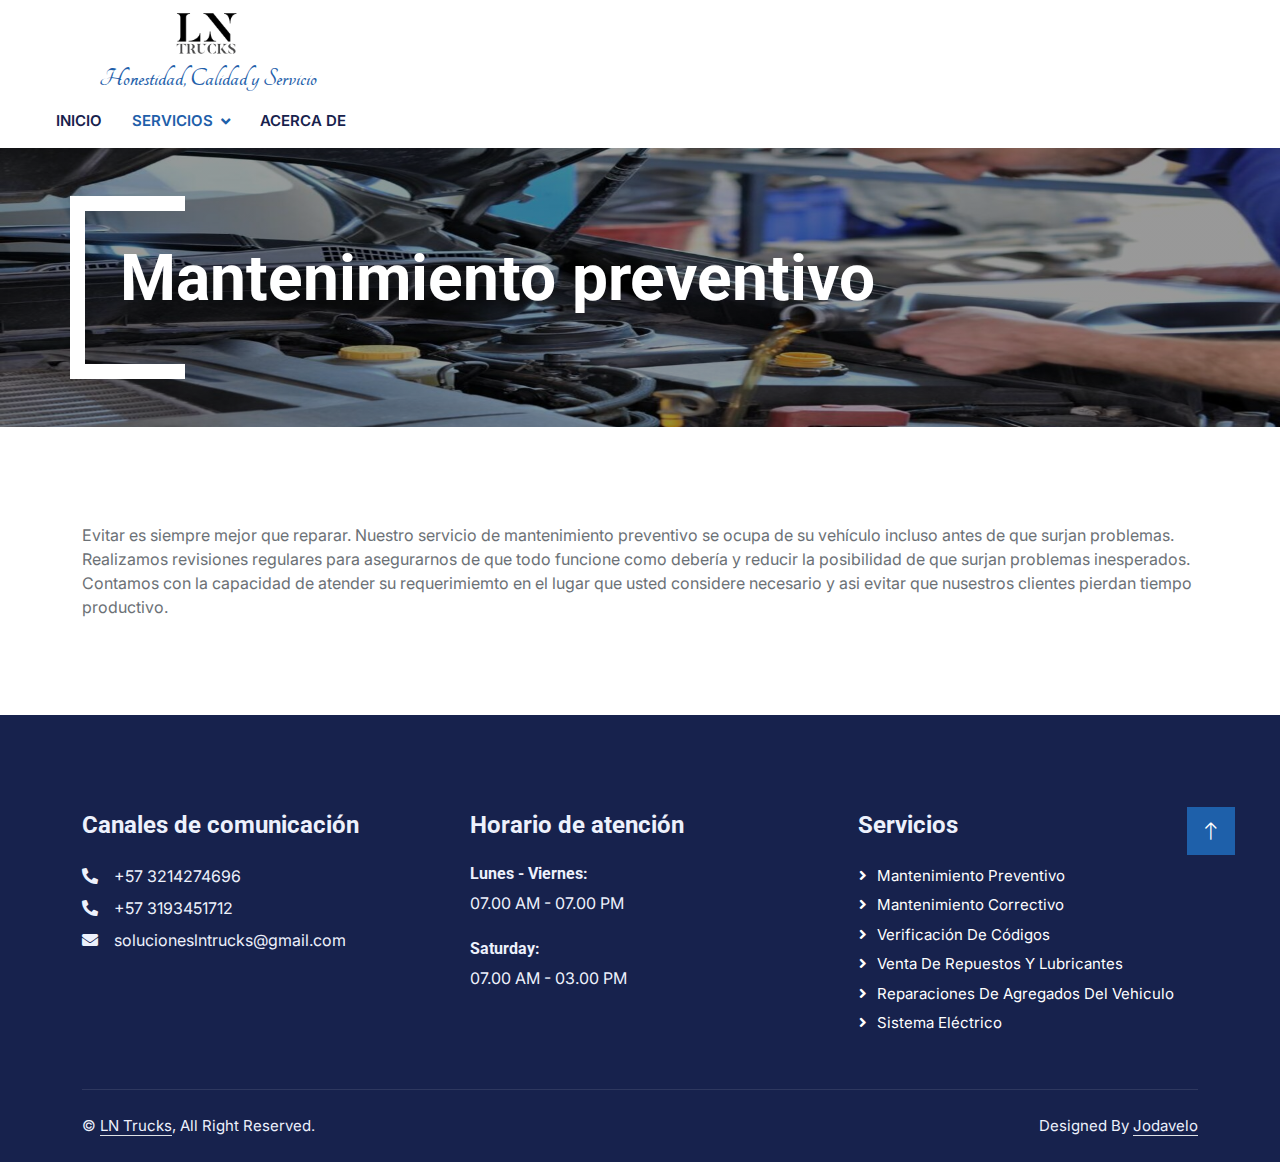
<file: mantenimiento-preventivo.html>
<!DOCTYPE html>
<html lang="en">

<head>
    <meta charset="utf-8">
    <title>LN - Trucks</title>
    <meta content="width=device-width, initial-scale=1.0" name="viewport">
    <meta content="" name="keywords">
    <meta content="" name="description">

    <!-- Favicon -->
    <link href="img/favicon.ico" rel="icon">

    <!-- Google Web Fonts -->
    <link rel="preconnect" href="https://fonts.googleapis.com">
    <link rel="preconnect" href="https://fonts.gstatic.com" crossorigin>
    <link href="https://fonts.googleapis.com/css2?family=Inter:wght@400;600&family=Roboto:wght@500;700&display=swap" rel="stylesheet">

    <!-- Icon Font Stylesheet -->
    <link href="https://cdnjs.cloudflare.com/ajax/libs/font-awesome/5.10.0/css/all.min.css" rel="stylesheet">
    <link href="https://cdn.jsdelivr.net/npm/bootstrap-icons@1.4.1/font/bootstrap-icons.css" rel="stylesheet">

    <!-- Libraries Stylesheet -->
    <link href="lib/animate/animate.min.css" rel="stylesheet">
    <link href="lib/owlcarousel/assets/owl.carousel.min.css" rel="stylesheet">
    <link href="lib/tempusdominus/css/tempusdominus-bootstrap-4.min.css" rel="stylesheet" />

    <!-- Customized Bootstrap Stylesheet -->
    <link href="css/bootstrap.min.css" rel="stylesheet">
    <link href="css/styles.css" rel="stylesheet">

    <!-- Template Stylesheet -->
    <link href="css/style.css" rel="stylesheet">
</head>

<body>
    <!-- Spinner Start -->
    <div id="spinner" class="show bg-white position-fixed translate-middle w-100 vh-100 top-50 start-50 d-flex align-items-center justify-content-center">
        <div class="spinner-border text-primary" style="width: 3rem; height: 3rem;" role="status">
            <span class="sr-only">Loading...</span>
        </div>
    </div>
    <!-- Spinner End -->


    <!-- Topbar Start -->
    <div class="container-fluid d-none d-lg-block">
        <div class="row align-items-center top-bar">
            <div class="col-lg-3 col-md-12 text-center text-lg-start">
                <a href="" class="navbar-brand m-0 p-0">
                    <div style="text-align: center;">
                        <img class="logo" src="img/logo.png" alt="logo LN">
                        <p class="logo-text">Honestidad, Calidad y Servicio</p>
                    </div>
                </a>
            </div>
            <!-- <div class="col-lg-9 col-md-12 text-end">
                <div class="h-100 d-inline-flex align-items-center">
                    <a class="btn btn-sm-square bg-white text-primary me-1" href=""><i class="fab fa-facebook-f"></i></a>
                    <a class="btn btn-sm-square bg-white text-primary me-1" href=""><i class="fab fa-twitter"></i></a>
                    <a class="btn btn-sm-square bg-white text-primary me-1" href=""><i class="fab fa-linkedin-in"></i></a>
                    <a class="btn btn-sm-square bg-white text-primary me-0" href=""><i class="fab fa-instagram"></i></a>
                </div>
            </div> -->
        </div>
    </div>    
    <!-- Topbar End -->


    <!-- Navbar Start -->
    <div class="container-fluid nav-bar">
        <nav class="navbar navbar-expand-lg navbar-light bg-white p-3 py-lg-0 px-lg-4">
            <a href="" class="navbar-brand d-flex align-items-center m-0 p-0 d-lg-none logo-container">
                <!-- <h1 class="text-primary m-0">Plumberzzzz</h1> -->
                <img class="logo" src="img/logo.png" alt="logo LN">
                <p class="logo-text">Honestidad, Calidad y Servicio</p>
            </a>
            <button class="navbar-toggler" type="button" data-bs-toggle="collapse" data-bs-target="#navbarCollapse">
                <span class="fa fa-bars"></span>
            </button>
            <div class="collapse navbar-collapse" id="navbarCollapse">
                <div class="navbar-nav me-auto">
                    <a href="index.html" class="nav-item nav-link">Inicio</a>
                    
                    <!-- <a href="service.html" class="nav-item nav-link">Servicios</a> -->
                    <div class="nav-item dropdown">
                        <a href="#" class="nav-link dropdown-toggle active" data-bs-toggle="dropdown">Servicios</a>
                        <div class="dropdown-menu fade-up m-0">
                            <a href="mantenimiento-preventivo.html" class="dropdown-item">Mantenimiento Preventivo</a>
                            <a href="mantenimiento-correctivo.html" class="dropdown-item">Mantenimiento Correctivo</a>
                            <a href="verificacion-codigos.html" class="dropdown-item">Verificación de códigos</a>
                            <a href="venta-repuestos.html" class="dropdown-item">Venta de repuestos y lubricantes</a>
                            <a href="reparaciones-agregados.html" class="dropdown-item">Reparaciones de agregados del vehículo</a>
                            <a href="sistema-electrico.html" class="dropdown-item">Sistema eléctrico</a>
                            <!-- <a href="team.html" class="dropdown-item">Technicians</a>
                            <a href="testimonial.html" class="dropdown-item">Testimonial</a>
                            <a href="404.html" class="dropdown-item">404 Page</a> -->
                        </div>
                    </div>
                    <a href="about.html" class="nav-item nav-link">Acerca de</a>
                    <!-- <a href="contact.html" class="nav-item nav-link">Contact</a> -->
                </div>
                <!-- <div class="mt-4 mt-lg-0 me-lg-n4 py-3 px-4 bg-primary d-flex align-items-center">
                    <div class="d-flex flex-shrink-0 align-items-center justify-content-center bg-white" style="width: 45px; height: 45px;">
                        <i class="fa fa-phone-alt text-primary"></i>
                    </div>
                    <div class="ms-3">
                        <p class="mb-1 text-white">Emergency 24/7</p>
                        <h5 class="m-0 text-secondary">+012 345 6789</h5>
                    </div>
                </div> -->
            </div>
        </nav>
    </div>
    <!-- Navbar End -->


    <!-- Page Header Start -->
    <div class="container-fluid page-header mb-5 py-5">
        <div class="container">
            <h1 class="display-3 text-white mb-3 animated slideInDown">Mantenimiento preventivo</h1>
            <!-- <nav aria-label="breadcrumb animated slideInDown">
                <ol class="breadcrumb text-uppercase">
                    <li class="breadcrumb-item"><a class="text-white" href="#">Home</a></li>
                    <li class="breadcrumb-item"><a class="text-white" href="#">Pages</a></li>
                    <li class="breadcrumb-item text-white active" aria-current="page">Services</li>
                </ol>
            </nav> -->
        </div>
    </div>
    <!-- Page Header End -->


    <!-- Testimonial Start -->
    <div class="container-xxl py-5 wow fadeInUp" data-wow-delay="0.1s">
        <div class="container">
            <!-- <div class="text-center">
                <h1 class="mb-5">Our Clients Say!</h1>
            </div> -->
            <div class="text-justify">
                <span class="justify-content-text">Evitar es siempre mejor que reparar. Nuestro servicio de mantenimiento preventivo se ocupa de su vehículo incluso antes de que surjan problemas. 
                    Realizamos revisiones regulares para asegurarnos de que todo funcione como debería y reducir la posibilidad de que surjan problemas inesperados.
                    Contamos con la capacidad de atender su requerimiemto en el lugar que usted considere necesario y asi evitar que nusestros clientes pierdan tiempo productivo.</span>
            </div>
        </div>
    </div>
    <!-- Testimonial End -->
        

    <!-- Footer Start -->
    <div class="container-fluid bg-dark text-light footer pt-5 mt-5 wow fadeIn" data-wow-delay="0.1s">
        <div class="container py-5">
            <div class="row g-5">
                <div class="col-lg-4 col-md-6">
                    <h4 class="text-light mb-4">Canales de comunicación</h4>
                    <!-- <p class="mb-2"><i class="fa fa-map-marker-alt me-3"></i>123 Street, New York, USA</p> -->
                    <p class="mb-2"><i class="fa fa-phone-alt me-3"></i>+57 3214274696</p>
                    <p class="mb-2"><i class="fa fa-phone-alt me-3"></i>+57 3193451712</p>
                    <p class="mb-2"><i class="fa fa-envelope me-3"></i>solucioneslntrucks@gmail.com</p>
                    <!-- <div class="d-flex pt-2">
                        <a class="btn btn-outline-light btn-social" href=""><i class="fab fa-twitter"></i></a>
                        <a class="btn btn-outline-light btn-social" href=""><i class="fab fa-facebook-f"></i></a>
                        <a class="btn btn-outline-light btn-social" href=""><i class="fab fa-youtube"></i></a>
                        <a class="btn btn-outline-light btn-social" href=""><i class="fab fa-linkedin-in"></i></a>
                    </div> -->
                </div>
                <div class="col-lg-4 col-md-6">
                    <h4 class="text-light mb-4">Horario de atención</h4>
                    <h6 class="text-light">Lunes - Viernes:</h6>
                    <p class="mb-4">07.00 AM - 07.00 PM</p>
                    <h6 class="text-light">Saturday:</h6>
                    <p class="mb-0">07.00 AM - 03.00 PM</p>
                </div>
                <div class="col-lg-4 col-md-6">
                    <h4 class="text-light mb-4">Servicios</h4>
                    <a class="btn btn-link" href="mantenimiento-preventivo.html">Mantenimiento Preventivo</a>
                    <a class="btn btn-link" href="mantenimiento-correctivo.html">Mantenimiento Correctivo</a>
                    <a class="btn btn-link" href="verificacion-codigos.html">Verificación de códigos</a>
                    <a class="btn btn-link" href="venta-repuestos.html">Venta de repuestos y lubricantes</a>
                    <a class="btn btn-link" href="reparaciones-agregados.html">Reparaciones de agregados del vehiculo</a>
                    <a class="btn btn-link" href="sistema-electrico.html">Sistema eléctrico</a>
                </div>
                <!-- <div class="col-lg-3 col-md-6">
                    <h4 class="text-light mb-4">Newsletter</h4>
                    <p>Dolor amet sit justo amet elitr clita ipsum elitr est.</p>
                    <div class="position-relative mx-auto" style="max-width: 400px;">
                        <input class="form-control border-0 w-100 py-3 ps-4 pe-5" type="text" placeholder="Your email">
                        <button type="button" class="btn btn-primary py-2 position-absolute top-0 end-0 mt-2 me-2">SignUp</button>
                    </div>
                </div> -->
            </div>
        </div>
        <div class="container">
            <div class="copyright">
                <div class="row">
                    <div class="col-md-6 text-center text-md-start mb-3 mb-md-0">
                        &copy; <a class="border-bottom" href="#">LN Trucks</a>, All Right Reserved.
                    </div>
                    <div class="col-md-6 text-center text-md-end">
                        <!--/*** This template is free as long as you keep the footer author’s credit link/attribution link/backlink. If you'd like to use the template without the footer author’s credit link/attribution link/backlink, you can purchase the Credit Removal License from "https://htmlcodex.com/credit-removal". Thank you for your support. ***/-->
                        Designed By <a class="border-bottom" href="https://jodavelo.github.io/JodaveloPage/">Jodavelo</a>
                    </div>
                </div>
            </div>
        </div>
    </div>
    <!-- Footer End -->


    <!-- Back to Top -->
    <a href="#" class="btn btn-lg btn-primary btn-lg-square rounded-0 back-to-top"><i class="bi bi-arrow-up"></i></a>


    <!-- JavaScript Libraries -->
    <script src="https://code.jquery.com/jquery-3.4.1.min.js"></script>
    <script src="https://cdn.jsdelivr.net/npm/bootstrap@5.0.0/dist/js/bootstrap.bundle.min.js"></script>
    <script src="lib/wow/wow.min.js"></script>
    <script src="lib/easing/easing.min.js"></script>
    <script src="lib/waypoints/waypoints.min.js"></script>
    <script src="lib/counterup/counterup.min.js"></script>
    <script src="lib/owlcarousel/owl.carousel.min.js"></script>
    <script src="lib/tempusdominus/js/moment.min.js"></script>
    <script src="lib/tempusdominus/js/moment-timezone.min.js"></script>
    <script src="lib/tempusdominus/js/tempusdominus-bootstrap-4.min.js"></script>

    <!-- Template Javascript -->
    <script src="js/main.js"></script>
</body>

</html>
</file>
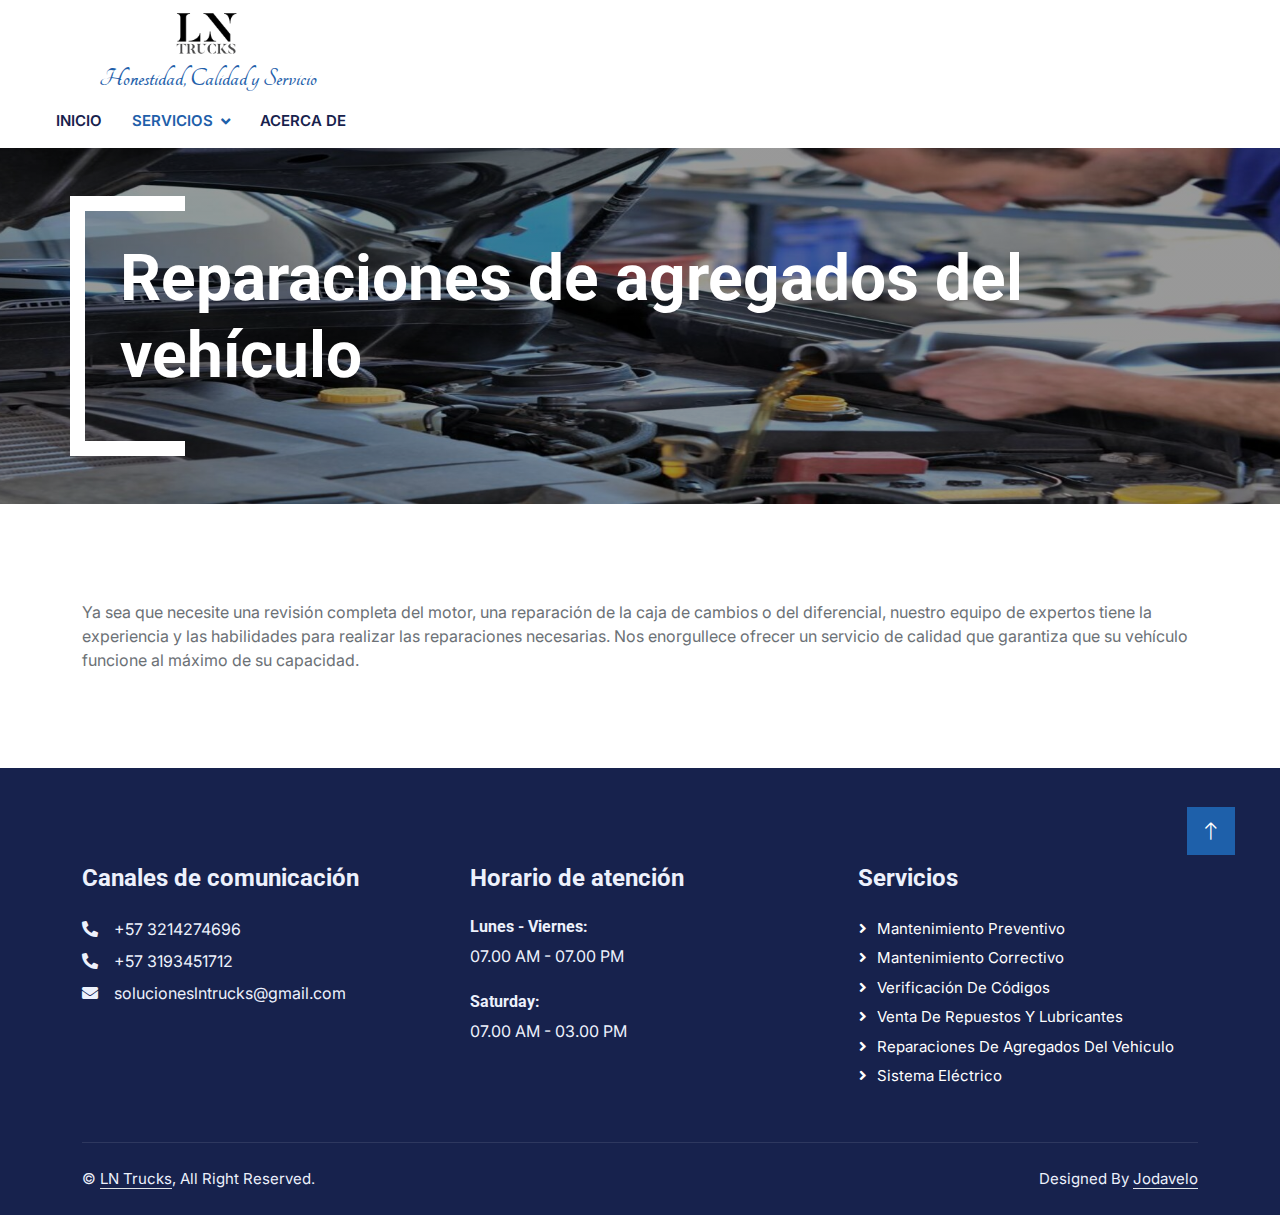
<file: reparaciones-agregados.html>
<!DOCTYPE html>
<html lang="en">

<head>
    <meta charset="utf-8">
    <title>LN - Trucks</title>
    <meta content="width=device-width, initial-scale=1.0" name="viewport">
    <meta content="" name="keywords">
    <meta content="" name="description">

    <!-- Favicon -->
    <link href="img/favicon.ico" rel="icon">

    <!-- Google Web Fonts -->
    <link rel="preconnect" href="https://fonts.googleapis.com">
    <link rel="preconnect" href="https://fonts.gstatic.com" crossorigin>
    <link href="https://fonts.googleapis.com/css2?family=Inter:wght@400;600&family=Roboto:wght@500;700&display=swap" rel="stylesheet">

    <!-- Icon Font Stylesheet -->
    <link href="https://cdnjs.cloudflare.com/ajax/libs/font-awesome/5.10.0/css/all.min.css" rel="stylesheet">
    <link href="https://cdn.jsdelivr.net/npm/bootstrap-icons@1.4.1/font/bootstrap-icons.css" rel="stylesheet">

    <!-- Libraries Stylesheet -->
    <link href="lib/animate/animate.min.css" rel="stylesheet">
    <link href="lib/owlcarousel/assets/owl.carousel.min.css" rel="stylesheet">
    <link href="lib/tempusdominus/css/tempusdominus-bootstrap-4.min.css" rel="stylesheet" />

    <!-- Customized Bootstrap Stylesheet -->
    <link href="css/bootstrap.min.css" rel="stylesheet">
    <link href="css/styles.css" rel="stylesheet">

    <!-- Template Stylesheet -->
    <link href="css/style.css" rel="stylesheet">
</head>

<body>
    <!-- Spinner Start -->
    <div id="spinner" class="show bg-white position-fixed translate-middle w-100 vh-100 top-50 start-50 d-flex align-items-center justify-content-center">
        <div class="spinner-border text-primary" style="width: 3rem; height: 3rem;" role="status">
            <span class="sr-only">Loading...</span>
        </div>
    </div>
    <!-- Spinner End -->


    <!-- Topbar Start -->
    <div class="container-fluid d-none d-lg-block">
        <div class="row align-items-center top-bar">
            <div class="col-lg-3 col-md-12 text-center text-lg-start">
                <a href="" class="navbar-brand m-0 p-0">
                    <div style="text-align: center;">
                        <img class="logo" src="img/logo.png" alt="logo LN">
                        <p class="logo-text">Honestidad, Calidad y Servicio</p>
                    </div>
                </a>
            </div>
            <!-- <div class="col-lg-9 col-md-12 text-end">
                <div class="h-100 d-inline-flex align-items-center">
                    <a class="btn btn-sm-square bg-white text-primary me-1" href=""><i class="fab fa-facebook-f"></i></a>
                    <a class="btn btn-sm-square bg-white text-primary me-1" href=""><i class="fab fa-twitter"></i></a>
                    <a class="btn btn-sm-square bg-white text-primary me-1" href=""><i class="fab fa-linkedin-in"></i></a>
                    <a class="btn btn-sm-square bg-white text-primary me-0" href=""><i class="fab fa-instagram"></i></a>
                </div>
            </div> -->
        </div>
    </div>    
    <!-- Topbar End -->


    <!-- Navbar Start -->
    <div class="container-fluid nav-bar">
        <nav class="navbar navbar-expand-lg navbar-light bg-white p-3 py-lg-0 px-lg-4">
            <a href="" class="navbar-brand d-flex align-items-center m-0 p-0 d-lg-none logo-container">
                <!-- <h1 class="text-primary m-0">Plumberzzzz</h1> -->
                <img class="logo" src="img/logo.png" alt="logo LN">
                <p class="logo-text">Honestidad, Calidad y Servicio</p>
            </a>
            <button class="navbar-toggler" type="button" data-bs-toggle="collapse" data-bs-target="#navbarCollapse">
                <span class="fa fa-bars"></span>
            </button>
            <div class="collapse navbar-collapse" id="navbarCollapse">
                <div class="navbar-nav me-auto">
                    <a href="index.html" class="nav-item nav-link">Inicio</a>
                    
                    <!-- <a href="service.html" class="nav-item nav-link">Servicios</a> -->
                    <div class="nav-item dropdown">
                        <a href="#" class="nav-link dropdown-toggle active" data-bs-toggle="dropdown">Servicios</a>
                        <div class="dropdown-menu fade-up m-0">
                            <a href="mantenimiento-preventivo.html" class="dropdown-item">Mantenimiento Preventivo</a>
                            <a href="mantenimiento-correctivo.html" class="dropdown-item">Mantenimiento Correctivo</a>
                            <a href="verificacion-codigos.html" class="dropdown-item">Verificación de códigos</a>
                            <a href="venta-repuestos.html" class="dropdown-item">Venta de repuestos y lubricantes</a>
                            <a href="reparaciones-agregados.html" class="dropdown-item">Reparaciones de agregados del vehículo</a>
                            <a href="sistema-electrico.html" class="dropdown-item">Sistema eléctrico</a>
                            <!-- <a href="team.html" class="dropdown-item">Technicians</a>
                            <a href="testimonial.html" class="dropdown-item">Testimonial</a>
                            <a href="404.html" class="dropdown-item">404 Page</a> -->
                        </div>
                    </div>
                    <a href="about.html" class="nav-item nav-link">Acerca de</a>
                    <!-- <a href="contact.html" class="nav-item nav-link">Contact</a> -->
                </div>
                <!-- <div class="mt-4 mt-lg-0 me-lg-n4 py-3 px-4 bg-primary d-flex align-items-center">
                    <div class="d-flex flex-shrink-0 align-items-center justify-content-center bg-white" style="width: 45px; height: 45px;">
                        <i class="fa fa-phone-alt text-primary"></i>
                    </div>
                    <div class="ms-3">
                        <p class="mb-1 text-white">Emergency 24/7</p>
                        <h5 class="m-0 text-secondary">+012 345 6789</h5>
                    </div>
                </div> -->
            </div>
        </nav>
    </div>
    <!-- Navbar End -->


    <!-- Page Header Start -->
    <div class="container-fluid page-header mb-5 py-5">
        <div class="container">
            <h1 class="display-3 text-white mb-3 animated slideInDown">Reparaciones de agregados del vehículo</h1>
            <!-- <nav aria-label="breadcrumb animated slideInDown">
                <ol class="breadcrumb text-uppercase">
                    <li class="breadcrumb-item"><a class="text-white" href="#">Home</a></li>
                    <li class="breadcrumb-item"><a class="text-white" href="#">Pages</a></li>
                    <li class="breadcrumb-item text-white active" aria-current="page">Services</li>
                </ol>
            </nav> -->
        </div>
    </div>
    <!-- Page Header End -->


    <!-- Testimonial Start -->
    <div class="container-xxl py-5 wow fadeInUp" data-wow-delay="0.1s">
        <div class="container">
            <!-- <div class="text-center">
                <h1 class="mb-5">Our Clients Say!</h1>
            </div> -->
            <div class="text-justify">
                Ya sea que necesite una revisión completa del motor, una reparación de la caja de cambios o del diferencial, nuestro equipo de expertos tiene la experiencia y las habilidades para realizar las reparaciones necesarias. Nos enorgullece ofrecer un servicio de calidad que garantiza que su vehículo funcione al máximo de su capacidad.
            </div>
        </div>
    </div>
    <!-- Testimonial End -->
        

    <!-- Footer Start -->
    <div class="container-fluid bg-dark text-light footer pt-5 mt-5 wow fadeIn" data-wow-delay="0.1s">
        <div class="container py-5">
            <div class="row g-5">
                <div class="col-lg-4 col-md-6">
                    <h4 class="text-light mb-4">Canales de comunicación</h4>
                    <!-- <p class="mb-2"><i class="fa fa-map-marker-alt me-3"></i>123 Street, New York, USA</p> -->
                    <p class="mb-2"><i class="fa fa-phone-alt me-3"></i>+57 3214274696</p>
                    <p class="mb-2"><i class="fa fa-phone-alt me-3"></i>+57 3193451712</p>
                    <p class="mb-2"><i class="fa fa-envelope me-3"></i>solucioneslntrucks@gmail.com</p>
                    <!-- <div class="d-flex pt-2">
                        <a class="btn btn-outline-light btn-social" href=""><i class="fab fa-twitter"></i></a>
                        <a class="btn btn-outline-light btn-social" href=""><i class="fab fa-facebook-f"></i></a>
                        <a class="btn btn-outline-light btn-social" href=""><i class="fab fa-youtube"></i></a>
                        <a class="btn btn-outline-light btn-social" href=""><i class="fab fa-linkedin-in"></i></a>
                    </div> -->
                </div>
                <div class="col-lg-4 col-md-6">
                    <h4 class="text-light mb-4">Horario de atención</h4>
                    <h6 class="text-light">Lunes - Viernes:</h6>
                    <p class="mb-4">07.00 AM - 07.00 PM</p>
                    <h6 class="text-light">Saturday:</h6>
                    <p class="mb-0">07.00 AM - 03.00 PM</p>
                </div>
                <div class="col-lg-4 col-md-6">
                    <h4 class="text-light mb-4">Servicios</h4>
                    <a class="btn btn-link" href="mantenimiento-preventivo.html">Mantenimiento Preventivo</a>
                    <a class="btn btn-link" href="mantenimiento-correctivo.html">Mantenimiento Correctivo</a>
                    <a class="btn btn-link" href="verificacion-codigos.html">Verificación de códigos</a>
                    <a class="btn btn-link" href="venta-repuestos.html">Venta de repuestos y lubricantes</a>
                    <a class="btn btn-link" href="reparaciones-agregados.html">Reparaciones de agregados del vehiculo</a>
                    <a class="btn btn-link" href="sistema-electrico.html">Sistema eléctrico</a>
                </div>
                <!-- <div class="col-lg-3 col-md-6">
                    <h4 class="text-light mb-4">Newsletter</h4>
                    <p>Dolor amet sit justo amet elitr clita ipsum elitr est.</p>
                    <div class="position-relative mx-auto" style="max-width: 400px;">
                        <input class="form-control border-0 w-100 py-3 ps-4 pe-5" type="text" placeholder="Your email">
                        <button type="button" class="btn btn-primary py-2 position-absolute top-0 end-0 mt-2 me-2">SignUp</button>
                    </div>
                </div> -->
            </div>
        </div>
        <div class="container">
            <div class="copyright">
                <div class="row">
                    <div class="col-md-6 text-center text-md-start mb-3 mb-md-0">
                        &copy; <a class="border-bottom" href="#">LN Trucks</a>, All Right Reserved.
                    </div>
                    <div class="col-md-6 text-center text-md-end">
                        <!--/*** This template is free as long as you keep the footer author’s credit link/attribution link/backlink. If you'd like to use the template without the footer author’s credit link/attribution link/backlink, you can purchase the Credit Removal License from "https://htmlcodex.com/credit-removal". Thank you for your support. ***/-->
                        Designed By <a class="border-bottom" href="https://jodavelo.github.io/JodaveloPage/">Jodavelo</a>
                    </div>
                </div>
            </div>
        </div>
    </div>
    <!-- Footer End -->


    <!-- Back to Top -->
    <a href="#" class="btn btn-lg btn-primary btn-lg-square rounded-0 back-to-top"><i class="bi bi-arrow-up"></i></a>


    <!-- JavaScript Libraries -->
    <script src="https://code.jquery.com/jquery-3.4.1.min.js"></script>
    <script src="https://cdn.jsdelivr.net/npm/bootstrap@5.0.0/dist/js/bootstrap.bundle.min.js"></script>
    <script src="lib/wow/wow.min.js"></script>
    <script src="lib/easing/easing.min.js"></script>
    <script src="lib/waypoints/waypoints.min.js"></script>
    <script src="lib/counterup/counterup.min.js"></script>
    <script src="lib/owlcarousel/owl.carousel.min.js"></script>
    <script src="lib/tempusdominus/js/moment.min.js"></script>
    <script src="lib/tempusdominus/js/moment-timezone.min.js"></script>
    <script src="lib/tempusdominus/js/tempusdominus-bootstrap-4.min.js"></script>

    <!-- Template Javascript -->
    <script src="js/main.js"></script>
</body>

</html>
</file>
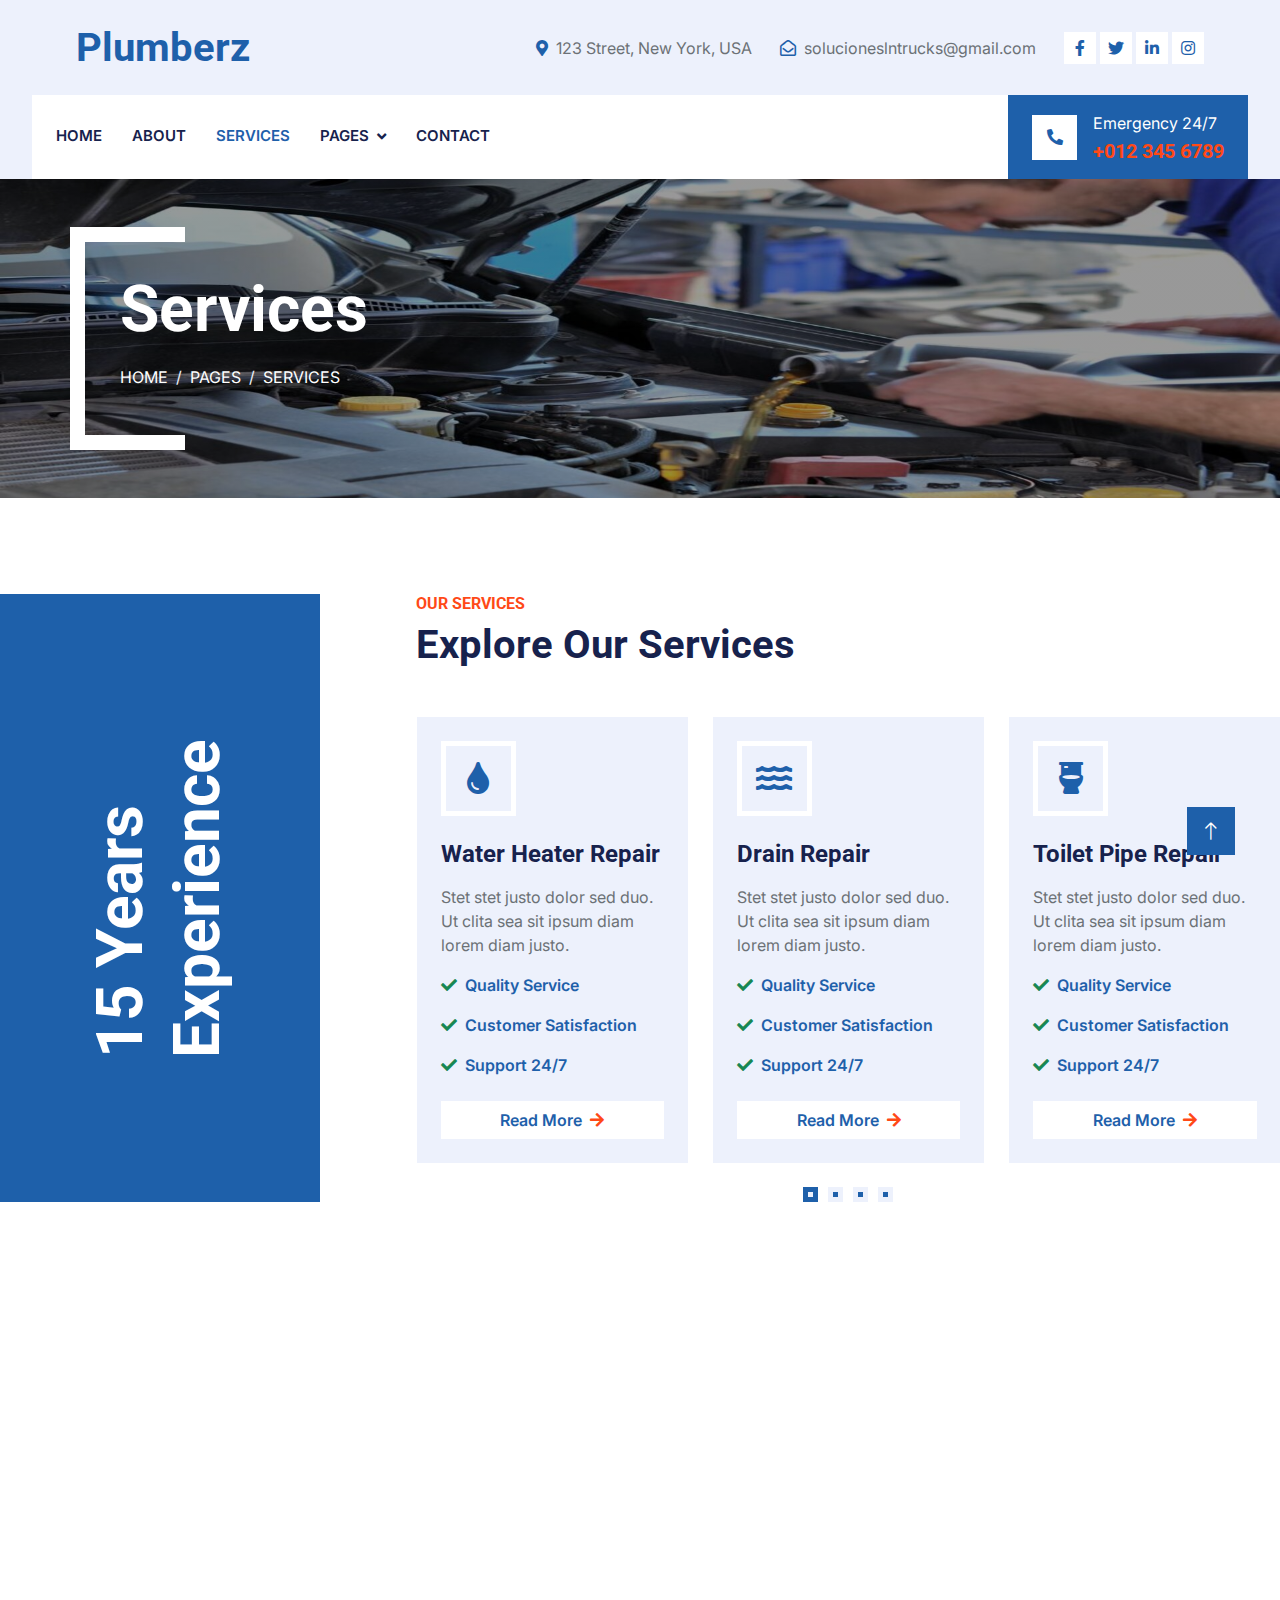
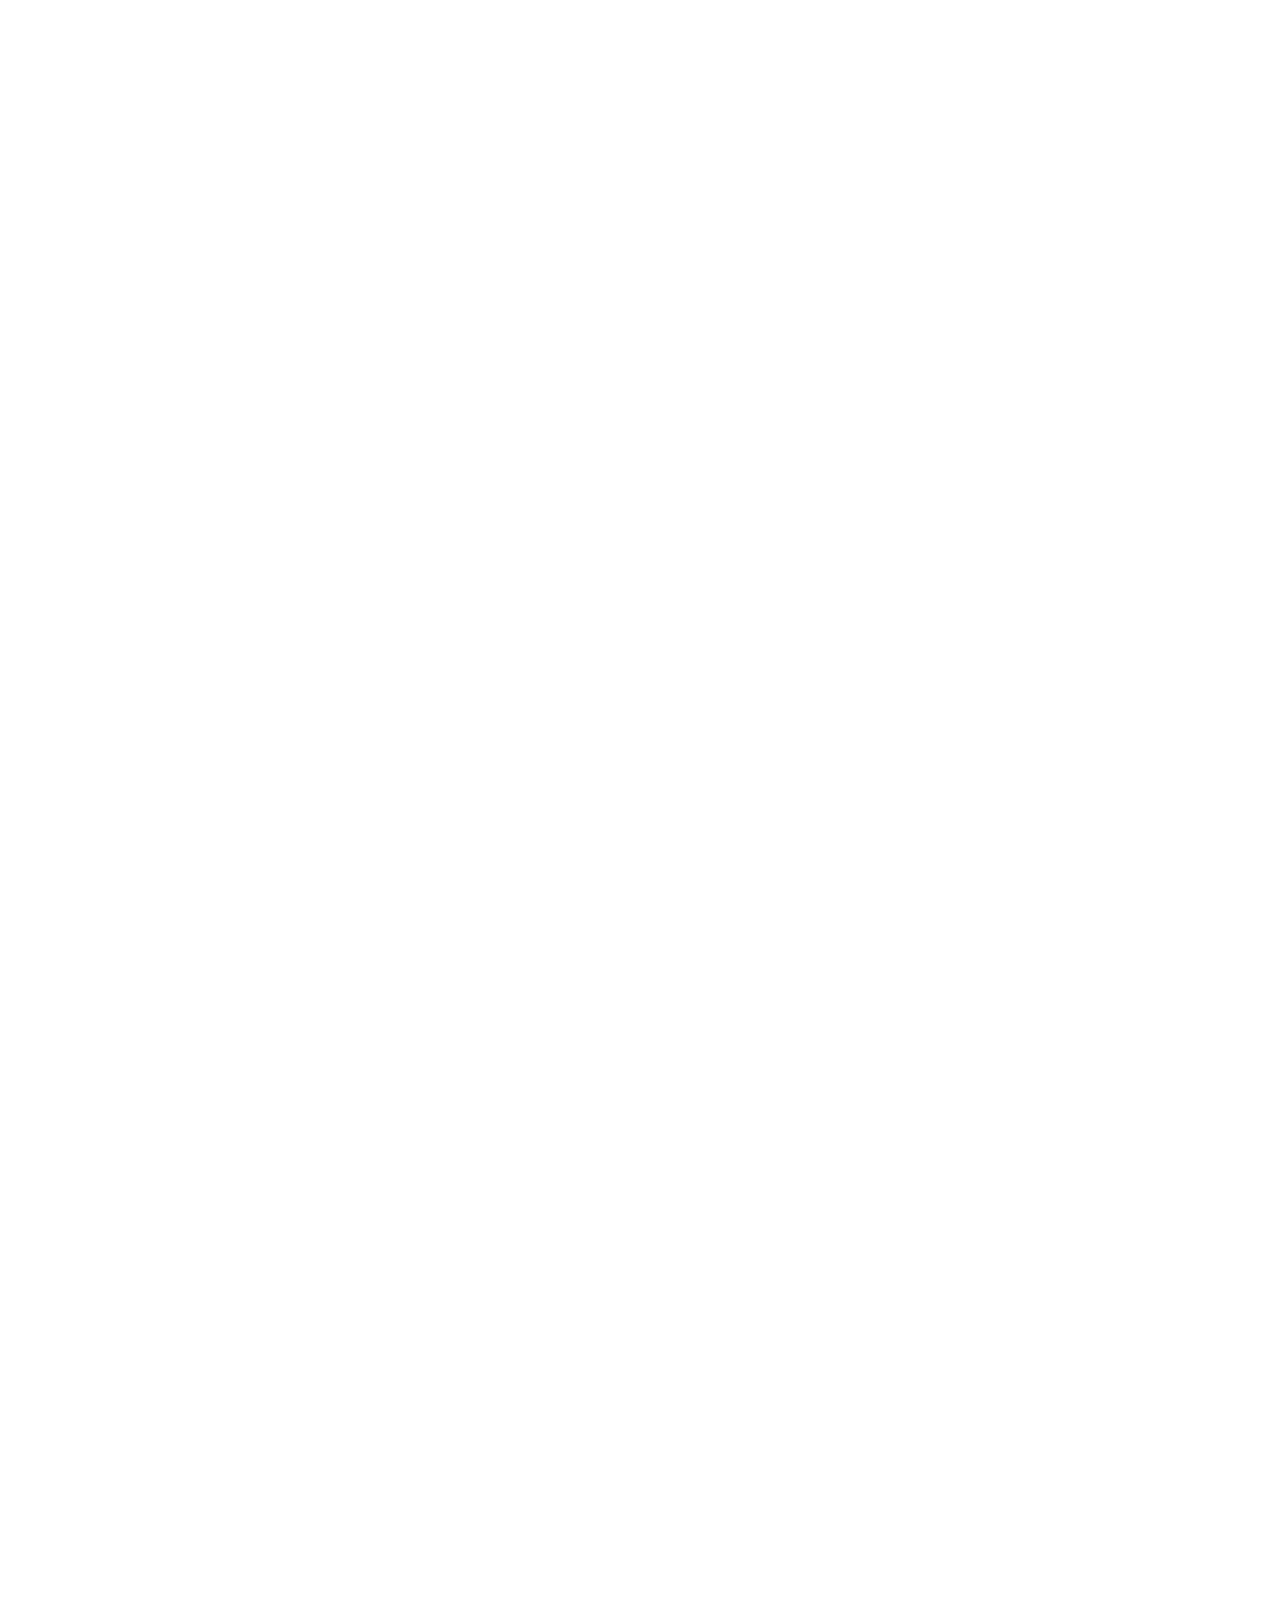
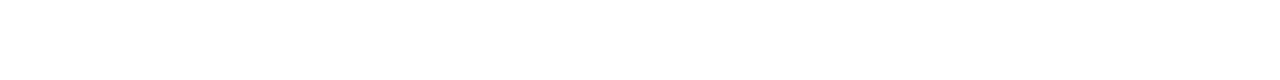
<file: service.html>
<!DOCTYPE html>
<html lang="en">

<head>
    <meta charset="utf-8">
    <title>Plumberz - Free Plumbing Website Template</title>
    <meta content="width=device-width, initial-scale=1.0" name="viewport">
    <meta content="" name="keywords">
    <meta content="" name="description">

    <!-- Favicon -->
    <link href="img/favicon.ico" rel="icon">

    <!-- Google Web Fonts -->
    <link rel="preconnect" href="https://fonts.googleapis.com">
    <link rel="preconnect" href="https://fonts.gstatic.com" crossorigin>
    <link href="https://fonts.googleapis.com/css2?family=Inter:wght@400;600&family=Roboto:wght@500;700&display=swap" rel="stylesheet">

    <!-- Icon Font Stylesheet -->
    <link href="https://cdnjs.cloudflare.com/ajax/libs/font-awesome/5.10.0/css/all.min.css" rel="stylesheet">
    <link href="https://cdn.jsdelivr.net/npm/bootstrap-icons@1.4.1/font/bootstrap-icons.css" rel="stylesheet">

    <!-- Libraries Stylesheet -->
    <link href="lib/animate/animate.min.css" rel="stylesheet">
    <link href="lib/owlcarousel/assets/owl.carousel.min.css" rel="stylesheet">
    <link href="lib/tempusdominus/css/tempusdominus-bootstrap-4.min.css" rel="stylesheet" />

    <!-- Customized Bootstrap Stylesheet -->
    <link href="css/bootstrap.min.css" rel="stylesheet">

    <!-- Template Stylesheet -->
    <link href="css/style.css" rel="stylesheet">
</head>

<body>
    <!-- Spinner Start -->
    <div id="spinner" class="show bg-white position-fixed translate-middle w-100 vh-100 top-50 start-50 d-flex align-items-center justify-content-center">
        <div class="spinner-border text-primary" style="width: 3rem; height: 3rem;" role="status">
            <span class="sr-only">Loading...</span>
        </div>
    </div>
    <!-- Spinner End -->


    <!-- Topbar Start -->
    <div class="container-fluid bg-light d-none d-lg-block">
        <div class="row align-items-center top-bar">
            <div class="col-lg-3 col-md-12 text-center text-lg-start">
                <a href="" class="navbar-brand m-0 p-0">
                    <h1 class="text-primary m-0">Plumberz</h1>
                </a>
            </div>
            <div class="col-lg-9 col-md-12 text-end">
                <div class="h-100 d-inline-flex align-items-center me-4">
                    <i class="fa fa-map-marker-alt text-primary me-2"></i>
                    <p class="m-0">123 Street, New York, USA</p>
                </div>
                <div class="h-100 d-inline-flex align-items-center me-4">
                    <i class="far fa-envelope-open text-primary me-2"></i>
                    <p class="m-0">solucioneslntrucks@gmail.com</p>
                </div>
                <div class="h-100 d-inline-flex align-items-center">
                    <a class="btn btn-sm-square bg-white text-primary me-1" href=""><i class="fab fa-facebook-f"></i></a>
                    <a class="btn btn-sm-square bg-white text-primary me-1" href=""><i class="fab fa-twitter"></i></a>
                    <a class="btn btn-sm-square bg-white text-primary me-1" href=""><i class="fab fa-linkedin-in"></i></a>
                    <a class="btn btn-sm-square bg-white text-primary me-0" href=""><i class="fab fa-instagram"></i></a>
                </div>
            </div>
        </div>
    </div>
    <!-- Topbar End -->


    <!-- Navbar Start -->
    <div class="container-fluid nav-bar bg-light">
        <nav class="navbar navbar-expand-lg navbar-light bg-white p-3 py-lg-0 px-lg-4">
            <a href="" class="navbar-brand d-flex align-items-center m-0 p-0 d-lg-none">
                <h1 class="text-primary m-0">Plumberz</h1>
            </a>
            <button class="navbar-toggler" type="button" data-bs-toggle="collapse" data-bs-target="#navbarCollapse">
                <span class="fa fa-bars"></span>
            </button>
            <div class="collapse navbar-collapse" id="navbarCollapse">
                <div class="navbar-nav me-auto">
                    <a href="index.html" class="nav-item nav-link">Home</a>
                    <a href="about.html" class="nav-item nav-link">About</a>
                    <a href="service.html" class="nav-item nav-link active">Services</a>
                    <div class="nav-item dropdown">
                        <a href="#" class="nav-link dropdown-toggle" data-bs-toggle="dropdown">Pages</a>
                        <div class="dropdown-menu fade-up m-0">
                            <a href="booking.html" class="dropdown-item">Booking</a>
                            <a href="team.html" class="dropdown-item">Technicians</a>
                            <a href="testimonial.html" class="dropdown-item">Testimonial</a>
                            <a href="404.html" class="dropdown-item">404 Page</a>
                        </div>
                    </div>
                    <a href="contact.html" class="nav-item nav-link">Contact</a>
                </div>
                <div class="mt-4 mt-lg-0 me-lg-n4 py-3 px-4 bg-primary d-flex align-items-center">
                    <div class="d-flex flex-shrink-0 align-items-center justify-content-center bg-white" style="width: 45px; height: 45px;">
                        <i class="fa fa-phone-alt text-primary"></i>
                    </div>
                    <div class="ms-3">
                        <p class="mb-1 text-white">Emergency 24/7</p>
                        <h5 class="m-0 text-secondary">+012 345 6789</h5>
                    </div>
                </div>
            </div>
        </nav>
    </div>
    <!-- Navbar End -->


    <!-- Page Header Start -->
    <div class="container-fluid page-header mb-5 py-5">
        <div class="container">
            <h1 class="display-3 text-white mb-3 animated slideInDown">Services</h1>
            <nav aria-label="breadcrumb animated slideInDown">
                <ol class="breadcrumb text-uppercase">
                    <li class="breadcrumb-item"><a class="text-white" href="#">Home</a></li>
                    <li class="breadcrumb-item"><a class="text-white" href="#">Pages</a></li>
                    <li class="breadcrumb-item text-white active" aria-current="page">Services</li>
                </ol>
            </nav>
        </div>
    </div>
    <!-- Page Header End -->


    <!-- Service Start -->
    <div class="container-fluid py-5 px-4 px-lg-0">
        <div class="row g-0">
            <div class="col-lg-3 d-none d-lg-flex">
                <div class="d-flex align-items-center justify-content-center bg-primary w-100 h-100">
                    <h1 class="display-3 text-white m-0" style="transform: rotate(-90deg);">15 Years Experience</h1>
                </div>
            </div>
            <div class="col-md-12 col-lg-9">
                <div class="ms-lg-5 ps-lg-5">
                    <div class="text-center text-lg-start wow fadeInUp" data-wow-delay="0.1s">
                        <h6 class="text-secondary text-uppercase">Our Services</h6>
                        <h1 class="mb-5">Explore Our Services</h1>
                    </div>
                    <div class="owl-carousel service-carousel position-relative wow fadeInUp" data-wow-delay="0.1s">
                        <div class="bg-light p-4">
                            <div class="d-flex align-items-center justify-content-center border border-5 border-white mb-4" style="width: 75px; height: 75px;">
                                <i class="fa fa-water fa-2x text-primary"></i>
                            </div>
                            <h4 class="mb-3">Drain Repair</h4>
                            <p>Stet stet justo dolor sed duo. Ut clita sea sit ipsum diam lorem diam justo.</p>
                            <p class="text-primary fw-medium"><i class="fa fa-check text-success me-2"></i>Quality Service</p>
                            <p class="text-primary fw-medium"><i class="fa fa-check text-success me-2"></i>Customer Satisfaction</p>
                            <p class="text-primary fw-medium"><i class="fa fa-check text-success me-2"></i>Support 24/7</p>
                            <a href="" class="btn bg-white text-primary w-100 mt-2">Read More<i class="fa fa-arrow-right text-secondary ms-2"></i></a>
                        </div>
                        <div class="bg-light p-4">
                            <div class="d-flex align-items-center justify-content-center border border-5 border-white mb-4" style="width: 75px; height: 75px;">
                                <i class="fa fa-toilet fa-2x text-primary"></i>
                            </div>
                            <h4 class="mb-3">Toilet Pipe Repair</h4>
                            <p>Stet stet justo dolor sed duo. Ut clita sea sit ipsum diam lorem diam justo.</p>
                            <p class="text-primary fw-medium"><i class="fa fa-check text-success me-2"></i>Quality Service</p>
                            <p class="text-primary fw-medium"><i class="fa fa-check text-success me-2"></i>Customer Satisfaction</p>
                            <p class="text-primary fw-medium"><i class="fa fa-check text-success me-2"></i>Support 24/7</p>
                            <a href="" class="btn bg-white text-primary w-100 mt-2">Read More<i class="fa fa-arrow-right text-secondary ms-2"></i></a>
                        </div>
                        <div class="bg-light p-4">
                            <div class="d-flex align-items-center justify-content-center border border-5 border-white mb-4" style="width: 75px; height: 75px;">
                                <i class="fa fa-shower fa-2x text-primary"></i>
                            </div>
                            <h4 class="mb-3">Sewer Line Repair</h4>
                            <p>Stet stet justo dolor sed duo. Ut clita sea sit ipsum diam lorem diam justo.</p>
                            <p class="text-primary fw-medium"><i class="fa fa-check text-success me-2"></i>Quality Service</p>
                            <p class="text-primary fw-medium"><i class="fa fa-check text-success me-2"></i>Customer Satisfaction</p>
                            <p class="text-primary fw-medium"><i class="fa fa-check text-success me-2"></i>Support 24/7</p>
                            <a href="" class="btn bg-white text-primary w-100 mt-2">Read More<i class="fa fa-arrow-right text-secondary ms-2"></i></a>
                        </div>
                        <div class="bg-light p-4">
                            <div class="d-flex align-items-center justify-content-center border border-5 border-white mb-4" style="width: 75px; height: 75px;">
                                <i class="fa fa-tint fa-2x text-primary"></i>
                            </div>
                            <h4 class="mb-3">Water Heater Repair</h4>
                            <p>Stet stet justo dolor sed duo. Ut clita sea sit ipsum diam lorem diam justo.</p>
                            <p class="text-primary fw-medium"><i class="fa fa-check text-success me-2"></i>Quality Service</p>
                            <p class="text-primary fw-medium"><i class="fa fa-check text-success me-2"></i>Customer Satisfaction</p>
                            <p class="text-primary fw-medium"><i class="fa fa-check text-success me-2"></i>Support 24/7</p>
                            <a href="" class="btn bg-white text-primary w-100 mt-2">Read More<i class="fa fa-arrow-right text-secondary ms-2"></i></a>
                        </div>
                    </div>
                </div>
            </div>
        </div>
    </div>
    <!-- Service End -->


    <!-- Booking Start -->
    <div class="container-fluid my-5 px-0">
        <div class="video wow fadeInUp" data-wow-delay="0.1s">
            <button type="button" class="btn-play" data-bs-toggle="modal" data-src="https://www.youtube.com/embed/DWRcNpR6Kdc" data-bs-target="#videoModal">
                <span></span>
            </button>

            <div class="modal fade" id="videoModal" tabindex="-1" aria-labelledby="exampleModalLabel" aria-hidden="true">
                <div class="modal-dialog">
                    <div class="modal-content rounded-0">
                        <div class="modal-header">
                            <h5 class="modal-title" id="exampleModalLabel">Youtube Video</h5>
                            <button type="button" class="btn-close" data-bs-dismiss="modal" aria-label="Close"></button>
                        </div>
                        <div class="modal-body">
                            <!-- 16:9 aspect ratio -->
                            <div class="ratio ratio-16x9">
                                <iframe class="embed-responsive-item" src="" id="video" allowfullscreen allowscriptaccess="always"
                                    allow="autoplay"></iframe>
                            </div>
                        </div>
                    </div>
                </div>
            </div>

            <h1 class="text-white mb-4">Emergency Plumbing Service</h1>
            <h3 class="text-white mb-0">24 Hours 7 Days a Week</h3>
        </div>
        <div class="container position-relative wow fadeInUp" data-wow-delay="0.1s" style="margin-top: -6rem;">
            <div class="row justify-content-center">
                <div class="col-lg-8">
                    <div class="bg-light text-center p-5">
                        <h1 class="mb-4">Book For A Service</h1>
                        <form>
                            <div class="row g-3">
                                <div class="col-12 col-sm-6">
                                    <input type="text" class="form-control border-0" placeholder="Your Name" style="height: 55px;">
                                </div>
                                <div class="col-12 col-sm-6">
                                    <input type="email" class="form-control border-0" placeholder="Your Email" style="height: 55px;">
                                </div>
                                <div class="col-12 col-sm-6">
                                    <select class="form-select border-0" style="height: 55px;">
                                        <option selected>Select A Service</option>
                                        <option value="1">Service 1</option>
                                        <option value="2">Service 2</option>
                                        <option value="3">Service 3</option>
                                    </select>
                                </div>
                                <div class="col-12 col-sm-6">
                                    <div class="date" id="date1" data-target-input="nearest">
                                        <input type="text"
                                            class="form-control border-0 datetimepicker-input"
                                            placeholder="Service Date" data-target="#date1" data-toggle="datetimepicker" style="height: 55px;">
                                    </div>
                                </div>
                                <div class="col-12">
                                    <textarea class="form-control border-0" placeholder="Special Request"></textarea>
                                </div>
                                <div class="col-12">
                                    <button class="btn btn-primary w-100 py-3" type="submit">Book Now</button>
                                </div>
                            </div>
                        </form>
                    </div>
                </div>
            </div>
        </div>
    </div>
    <!-- Booking End -->


    <!-- Testimonial Start -->
    <div class="container-xxl py-5 wow fadeInUp" data-wow-delay="0.1s">
        <div class="container">
            <div class="text-center">
                <h6 class="text-secondary text-uppercase">Testimonial</h6>
                <h1 class="mb-5">Our Clients Say!</h1>
            </div>
            <div class="owl-carousel testimonial-carousel position-relative wow fadeInUp" data-wow-delay="0.1s">
                <div class="testimonial-item text-center">
                    <div class="testimonial-text bg-light text-center p-4 mb-4">
                        <p class="mb-0">Tempor erat elitr rebum at clita. Diam dolor diam ipsum sit diam amet diam et eos. Clita erat ipsum et lorem et sit.</p>
                    </div>
                    <img class="bg-light rounded-circle p-2 mx-auto mb-2" src="img/testimonial-1.jpg" style="width: 80px; height: 80px;">
                    <div class="mb-2">
                        <small class="fa fa-star text-secondary"></small>
                        <small class="fa fa-star text-secondary"></small>
                        <small class="fa fa-star text-secondary"></small>
                        <small class="fa fa-star text-secondary"></small>
                        <small class="fa fa-star text-secondary"></small>
                    </div>
                    <h5 class="mb-1">Client Name</h5>
                    <p class="m-0">Profession</p>
                </div>
                <div class="testimonial-item text-center">
                    <div class="testimonial-text bg-light text-center p-4 mb-4">
                        <p class="mb-0">Tempor erat elitr rebum at clita. Diam dolor diam ipsum sit diam amet diam et eos. Clita erat ipsum et lorem et sit.</p>
                    </div>
                    <img class="bg-light rounded-circle p-2 mx-auto mb-2" src="img/testimonial-2.jpg" style="width: 80px; height: 80px;">
                    <div class="mb-2">
                        <small class="fa fa-star text-secondary"></small>
                        <small class="fa fa-star text-secondary"></small>
                        <small class="fa fa-star text-secondary"></small>
                        <small class="fa fa-star text-secondary"></small>
                        <small class="fa fa-star text-secondary"></small>
                    </div>
                    <h5 class="mb-1">Client Name</h5>
                    <p class="m-0">Profession</p>
                </div>
                <div class="testimonial-item text-center">
                    <div class="testimonial-text bg-light text-center p-4 mb-4">
                        <p class="mb-0">Tempor erat elitr rebum at clita. Diam dolor diam ipsum sit diam amet diam et eos. Clita erat ipsum et lorem et sit.</p>
                    </div>
                    <img class="bg-light rounded-circle p-2 mx-auto mb-2" src="img/testimonial-3.jpg" style="width: 80px; height: 80px;">
                    <div class="mb-2">
                        <small class="fa fa-star text-secondary"></small>
                        <small class="fa fa-star text-secondary"></small>
                        <small class="fa fa-star text-secondary"></small>
                        <small class="fa fa-star text-secondary"></small>
                        <small class="fa fa-star text-secondary"></small>
                    </div>
                    <h5 class="mb-1">Client Name</h5>
                    <p class="m-0">Profession</p>
                </div>
                <div class="testimonial-item text-center">
                    <div class="testimonial-text bg-light text-center p-4 mb-4">
                        <p class="mb-0">Tempor erat elitr rebum at clita. Diam dolor diam ipsum sit diam amet diam et eos. Clita erat ipsum et lorem et sit.</p>
                    </div>
                    <img class="bg-light rounded-circle p-2 mx-auto mb-2" src="img/testimonial-4.jpg" style="width: 80px; height: 80px;">
                    <div class="mb-2">
                        <small class="fa fa-star text-secondary"></small>
                        <small class="fa fa-star text-secondary"></small>
                        <small class="fa fa-star text-secondary"></small>
                        <small class="fa fa-star text-secondary"></small>
                        <small class="fa fa-star text-secondary"></small>
                    </div>
                    <h5 class="mb-1">Client Name</h5>
                    <p class="m-0">Profession</p>
                </div>
            </div>
        </div>
    </div>
    <!-- Testimonial End -->
        

    <!-- Footer Start -->
    <div class="container-fluid bg-dark text-light footer pt-5 mt-5 wow fadeIn" data-wow-delay="0.1s">
        <div class="container py-5">
            <div class="row g-5">
                <div class="col-lg-3 col-md-6">
                    <h4 class="text-light mb-4">Address</h4>
                    <p class="mb-2"><i class="fa fa-map-marker-alt me-3"></i>123 Street, New York, USA</p>
                    <p class="mb-2"><i class="fa fa-phone-alt me-3"></i>+012 345 67890</p>
                    <p class="mb-2"><i class="fa fa-envelope me-3"></i>solucioneslntrucks@gmail.com</p>
                    <div class="d-flex pt-2">
                        <a class="btn btn-outline-light btn-social" href=""><i class="fab fa-twitter"></i></a>
                        <a class="btn btn-outline-light btn-social" href=""><i class="fab fa-facebook-f"></i></a>
                        <a class="btn btn-outline-light btn-social" href=""><i class="fab fa-youtube"></i></a>
                        <a class="btn btn-outline-light btn-social" href=""><i class="fab fa-linkedin-in"></i></a>
                    </div>
                </div>
                <div class="col-lg-3 col-md-6">
                    <h4 class="text-light mb-4">Opening Hours</h4>
                    <h6 class="text-light">Monday - Friday:</h6>
                    <p class="mb-4">09.00 AM - 09.00 PM</p>
                    <h6 class="text-light">Saturday - Sunday:</h6>
                    <p class="mb-0">09.00 AM - 12.00 PM</p>
                </div>
                <div class="col-lg-3 col-md-6">
                    <h4 class="text-light mb-4">Services</h4>
                    <a class="btn btn-link" href="">Drain Cleaning</a>
                    <a class="btn btn-link" href="">Sewer Line</a>
                    <a class="btn btn-link" href="">Water Heating</a>
                    <a class="btn btn-link" href="">Toilet Cleaning</a>
                    <a class="btn btn-link" href="">Broken Pipe</a>
                </div>
                <div class="col-lg-3 col-md-6">
                    <h4 class="text-light mb-4">Newsletter</h4>
                    <p>Dolor amet sit justo amet elitr clita ipsum elitr est.</p>
                    <div class="position-relative mx-auto" style="max-width: 400px;">
                        <input class="form-control border-0 w-100 py-3 ps-4 pe-5" type="text" placeholder="Your email">
                        <button type="button" class="btn btn-primary py-2 position-absolute top-0 end-0 mt-2 me-2">SignUp</button>
                    </div>
                </div>
            </div>
        </div>
        <div class="container">
            <div class="copyright">
                <div class="row">
                    <div class="col-md-6 text-center text-md-start mb-3 mb-md-0">
                        &copy; <a class="border-bottom" href="#">Your Site Name</a>, All Right Reserved.
                    </div>
                    <div class="col-md-6 text-center text-md-end">
                        <!--/*** This template is free as long as you keep the footer author’s credit link/attribution link/backlink. If you'd like to use the template without the footer author’s credit link/attribution link/backlink, you can purchase the Credit Removal License from "https://htmlcodex.com/credit-removal". Thank you for your support. ***/-->
                        Designed By <a class="border-bottom" href="https://htmlcodex.com">HTML Codex</a>
                    </div>
                </div>
            </div>
        </div>
    </div>
    <!-- Footer End -->


    <!-- Back to Top -->
    <a href="#" class="btn btn-lg btn-primary btn-lg-square rounded-0 back-to-top"><i class="bi bi-arrow-up"></i></a>


    <!-- JavaScript Libraries -->
    <script src="https://code.jquery.com/jquery-3.4.1.min.js"></script>
    <script src="https://cdn.jsdelivr.net/npm/bootstrap@5.0.0/dist/js/bootstrap.bundle.min.js"></script>
    <script src="lib/wow/wow.min.js"></script>
    <script src="lib/easing/easing.min.js"></script>
    <script src="lib/waypoints/waypoints.min.js"></script>
    <script src="lib/counterup/counterup.min.js"></script>
    <script src="lib/owlcarousel/owl.carousel.min.js"></script>
    <script src="lib/tempusdominus/js/moment.min.js"></script>
    <script src="lib/tempusdominus/js/moment-timezone.min.js"></script>
    <script src="lib/tempusdominus/js/tempusdominus-bootstrap-4.min.js"></script>

    <!-- Template Javascript -->
    <script src="js/main.js"></script>
</body>

</html>
</file>
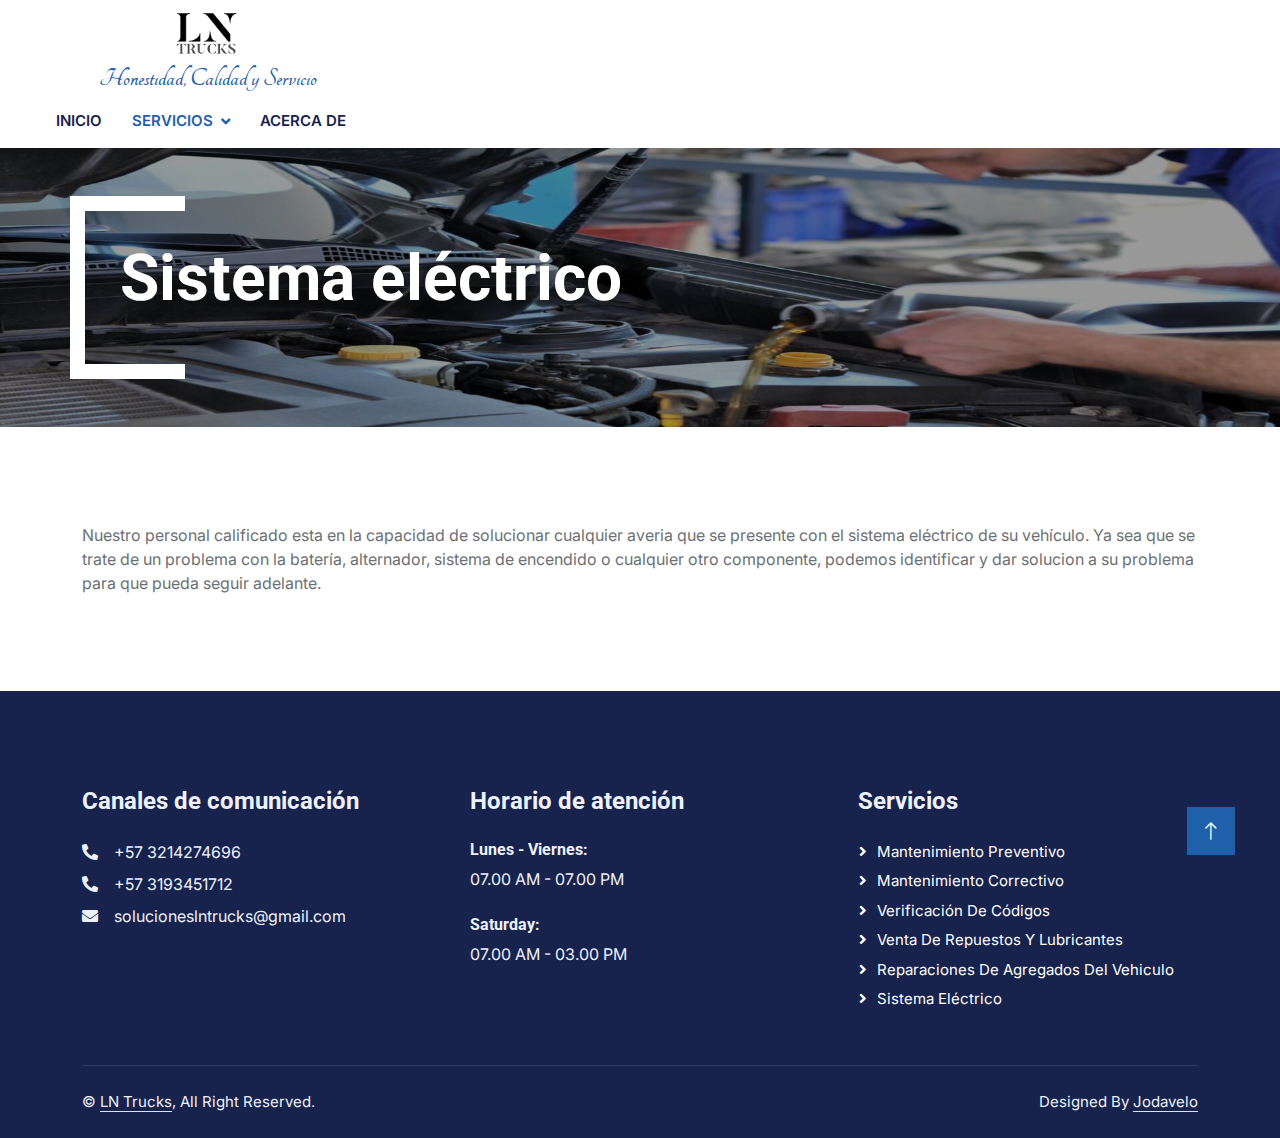
<file: sistema-electrico.html>
<!DOCTYPE html>
<html lang="en">

<head>
    <meta charset="utf-8">
    <title>LN - Trucks</title>
    <meta content="width=device-width, initial-scale=1.0" name="viewport">
    <meta content="" name="keywords">
    <meta content="" name="description">

    <!-- Favicon -->
    <link href="img/favicon.ico" rel="icon">

    <!-- Google Web Fonts -->
    <link rel="preconnect" href="https://fonts.googleapis.com">
    <link rel="preconnect" href="https://fonts.gstatic.com" crossorigin>
    <link href="https://fonts.googleapis.com/css2?family=Inter:wght@400;600&family=Roboto:wght@500;700&display=swap" rel="stylesheet">

    <!-- Icon Font Stylesheet -->
    <link href="https://cdnjs.cloudflare.com/ajax/libs/font-awesome/5.10.0/css/all.min.css" rel="stylesheet">
    <link href="https://cdn.jsdelivr.net/npm/bootstrap-icons@1.4.1/font/bootstrap-icons.css" rel="stylesheet">

    <!-- Libraries Stylesheet -->
    <link href="lib/animate/animate.min.css" rel="stylesheet">
    <link href="lib/owlcarousel/assets/owl.carousel.min.css" rel="stylesheet">
    <link href="lib/tempusdominus/css/tempusdominus-bootstrap-4.min.css" rel="stylesheet" />

    <!-- Customized Bootstrap Stylesheet -->
    <link href="css/bootstrap.min.css" rel="stylesheet">
    <link href="css/styles.css" rel="stylesheet">

    <!-- Template Stylesheet -->
    <link href="css/style.css" rel="stylesheet">
</head>

<body>
    <!-- Spinner Start -->
    <div id="spinner" class="show bg-white position-fixed translate-middle w-100 vh-100 top-50 start-50 d-flex align-items-center justify-content-center">
        <div class="spinner-border text-primary" style="width: 3rem; height: 3rem;" role="status">
            <span class="sr-only">Loading...</span>
        </div>
    </div>
    <!-- Spinner End -->


    <!-- Topbar Start -->
    <div class="container-fluid d-none d-lg-block">
        <div class="row align-items-center top-bar">
            <div class="col-lg-3 col-md-12 text-center text-lg-start">
                <a href="" class="navbar-brand m-0 p-0">
                    <div style="text-align: center;">
                        <img class="logo" src="img/logo.png" alt="logo LN">
                        <p class="logo-text">Honestidad, Calidad y Servicio</p>
                    </div>
                </a>
            </div>
            <!-- <div class="col-lg-9 col-md-12 text-end">
                <div class="h-100 d-inline-flex align-items-center">
                    <a class="btn btn-sm-square bg-white text-primary me-1" href=""><i class="fab fa-facebook-f"></i></a>
                    <a class="btn btn-sm-square bg-white text-primary me-1" href=""><i class="fab fa-twitter"></i></a>
                    <a class="btn btn-sm-square bg-white text-primary me-1" href=""><i class="fab fa-linkedin-in"></i></a>
                    <a class="btn btn-sm-square bg-white text-primary me-0" href=""><i class="fab fa-instagram"></i></a>
                </div>
            </div> -->
        </div>
    </div>    
    <!-- Topbar End -->


    <!-- Navbar Start -->
    <div class="container-fluid nav-bar">
        <nav class="navbar navbar-expand-lg navbar-light bg-white p-3 py-lg-0 px-lg-4">
            <a href="" class="navbar-brand d-flex align-items-center m-0 p-0 d-lg-none logo-container">
                <!-- <h1 class="text-primary m-0">Plumberzzzz</h1> -->
                <img class="logo" src="img/logo.png" alt="logo LN">
                <p class="logo-text">Honestidad, Calidad y Servicio</p>
            </a>
            <button class="navbar-toggler" type="button" data-bs-toggle="collapse" data-bs-target="#navbarCollapse">
                <span class="fa fa-bars"></span>
            </button>
            <div class="collapse navbar-collapse" id="navbarCollapse">
                <div class="navbar-nav me-auto">
                    <a href="index.html" class="nav-item nav-link">Inicio</a>
                    
                    <!-- <a href="service.html" class="nav-item nav-link">Servicios</a> -->
                    <div class="nav-item dropdown">
                        <a href="#" class="nav-link dropdown-toggle active" data-bs-toggle="dropdown">Servicios</a>
                        <div class="dropdown-menu fade-up m-0">
                            <a href="mantenimiento-preventivo.html" class="dropdown-item">Mantenimiento Preventivo</a>
                            <a href="mantenimiento-correctivo.html" class="dropdown-item">Mantenimiento Correctivo</a>
                            <a href="verificacion-codigos.html" class="dropdown-item">Verificación de códigos</a>
                            <a href="venta-repuestos.html" class="dropdown-item">Venta de repuestos y lubricantes</a>
                            <a href="reparaciones-agregados.html" class="dropdown-item">Reparaciones de agregados del vehículo</a>
                            <a href="sistema-electrico.html" class="dropdown-item">Sistema eléctrico</a>
                            <!-- <a href="team.html" class="dropdown-item">Technicians</a>
                            <a href="testimonial.html" class="dropdown-item">Testimonial</a>
                            <a href="404.html" class="dropdown-item">404 Page</a> -->
                        </div>
                    </div>
                    <a href="about.html" class="nav-item nav-link">Acerca de</a>
                    <!-- <a href="contact.html" class="nav-item nav-link">Contact</a> -->
                </div>
                <!-- <div class="mt-4 mt-lg-0 me-lg-n4 py-3 px-4 bg-primary d-flex align-items-center">
                    <div class="d-flex flex-shrink-0 align-items-center justify-content-center bg-white" style="width: 45px; height: 45px;">
                        <i class="fa fa-phone-alt text-primary"></i>
                    </div>
                    <div class="ms-3">
                        <p class="mb-1 text-white">Emergency 24/7</p>
                        <h5 class="m-0 text-secondary">+012 345 6789</h5>
                    </div>
                </div> -->
            </div>
        </nav>
    </div>
    <!-- Navbar End -->


    <!-- Page Header Start -->
    <div class="container-fluid page-header mb-5 py-5">
        <div class="container">
            <h1 class="display-3 text-white mb-3 animated slideInDown">Sistema eléctrico</h1>
            <!-- <nav aria-label="breadcrumb animated slideInDown">
                <ol class="breadcrumb text-uppercase">
                    <li class="breadcrumb-item"><a class="text-white" href="#">Home</a></li>
                    <li class="breadcrumb-item"><a class="text-white" href="#">Pages</a></li>
                    <li class="breadcrumb-item text-white active" aria-current="page">Services</li>
                </ol>
            </nav> -->
        </div>
    </div>
    <!-- Page Header End -->


    <!-- Testimonial Start -->
    <div class="container-xxl py-5 wow fadeInUp" data-wow-delay="0.1s">
        <div class="container">
            <!-- <div class="text-center">
                <h1 class="mb-5">Our Clients Say!</h1>
            </div> -->
            <div class="text-justify">
                Nuestro personal calificado esta en la capacidad de solucionar cualquier averia que se presente con el sistema eléctrico de su vehículo. Ya sea que se trate de un problema con la batería, alternador,  sistema de encendido o cualquier otro componente, podemos identificar y dar solucion a su problema para que pueda seguir adelante.
            </div>
        </div>
    </div>
    <!-- Testimonial End -->
        

    <!-- Footer Start -->
    <div class="container-fluid bg-dark text-light footer pt-5 mt-5 wow fadeIn" data-wow-delay="0.1s">
        <div class="container py-5">
            <div class="row g-5">
                <div class="col-lg-4 col-md-6">
                    <h4 class="text-light mb-4">Canales de comunicación</h4>
                    <!-- <p class="mb-2"><i class="fa fa-map-marker-alt me-3"></i>123 Street, New York, USA</p> -->
                    <p class="mb-2"><i class="fa fa-phone-alt me-3"></i>+57 3214274696</p>
                    <p class="mb-2"><i class="fa fa-phone-alt me-3"></i>+57 3193451712</p>
                    <p class="mb-2"><i class="fa fa-envelope me-3"></i>solucioneslntrucks@gmail.com</p>
                    <!-- <div class="d-flex pt-2">
                        <a class="btn btn-outline-light btn-social" href=""><i class="fab fa-twitter"></i></a>
                        <a class="btn btn-outline-light btn-social" href=""><i class="fab fa-facebook-f"></i></a>
                        <a class="btn btn-outline-light btn-social" href=""><i class="fab fa-youtube"></i></a>
                        <a class="btn btn-outline-light btn-social" href=""><i class="fab fa-linkedin-in"></i></a>
                    </div> -->
                </div>
                <div class="col-lg-4 col-md-6">
                    <h4 class="text-light mb-4">Horario de atención</h4>
                    <h6 class="text-light">Lunes - Viernes:</h6>
                    <p class="mb-4">07.00 AM - 07.00 PM</p>
                    <h6 class="text-light">Saturday:</h6>
                    <p class="mb-0">07.00 AM - 03.00 PM</p>
                </div>
                <div class="col-lg-4 col-md-6">
                    <h4 class="text-light mb-4">Servicios</h4>
                    <a class="btn btn-link" href="mantenimiento-preventivo.html">Mantenimiento Preventivo</a>
                    <a class="btn btn-link" href="mantenimiento-correctivo.html">Mantenimiento Correctivo</a>
                    <a class="btn btn-link" href="verificacion-codigos.html">Verificación de códigos</a>
                    <a class="btn btn-link" href="venta-repuestos.html">Venta de repuestos y lubricantes</a>
                    <a class="btn btn-link" href="reparaciones-agregados.html">Reparaciones de agregados del vehiculo</a>
                    <a class="btn btn-link" href="sistema-electrico.html">Sistema eléctrico</a>
                </div>
                <!-- <div class="col-lg-3 col-md-6">
                    <h4 class="text-light mb-4">Newsletter</h4>
                    <p>Dolor amet sit justo amet elitr clita ipsum elitr est.</p>
                    <div class="position-relative mx-auto" style="max-width: 400px;">
                        <input class="form-control border-0 w-100 py-3 ps-4 pe-5" type="text" placeholder="Your email">
                        <button type="button" class="btn btn-primary py-2 position-absolute top-0 end-0 mt-2 me-2">SignUp</button>
                    </div>
                </div> -->
            </div>
        </div>
        <div class="container">
            <div class="copyright">
                <div class="row">
                    <div class="col-md-6 text-center text-md-start mb-3 mb-md-0">
                        &copy; <a class="border-bottom" href="#">LN Trucks</a>, All Right Reserved.
                    </div>
                    <div class="col-md-6 text-center text-md-end">
                        <!--/*** This template is free as long as you keep the footer author’s credit link/attribution link/backlink. If you'd like to use the template without the footer author’s credit link/attribution link/backlink, you can purchase the Credit Removal License from "https://htmlcodex.com/credit-removal". Thank you for your support. ***/-->
                        Designed By <a class="border-bottom" href="https://jodavelo.github.io/JodaveloPage/">Jodavelo</a>
                    </div>
                </div>
            </div>
        </div>
    </div>
    <!-- Footer End -->


    <!-- Back to Top -->
    <a href="#" class="btn btn-lg btn-primary btn-lg-square rounded-0 back-to-top"><i class="bi bi-arrow-up"></i></a>


    <!-- JavaScript Libraries -->
    <script src="https://code.jquery.com/jquery-3.4.1.min.js"></script>
    <script src="https://cdn.jsdelivr.net/npm/bootstrap@5.0.0/dist/js/bootstrap.bundle.min.js"></script>
    <script src="lib/wow/wow.min.js"></script>
    <script src="lib/easing/easing.min.js"></script>
    <script src="lib/waypoints/waypoints.min.js"></script>
    <script src="lib/counterup/counterup.min.js"></script>
    <script src="lib/owlcarousel/owl.carousel.min.js"></script>
    <script src="lib/tempusdominus/js/moment.min.js"></script>
    <script src="lib/tempusdominus/js/moment-timezone.min.js"></script>
    <script src="lib/tempusdominus/js/tempusdominus-bootstrap-4.min.js"></script>

    <!-- Template Javascript -->
    <script src="js/main.js"></script>
</body>

</html>
</file>
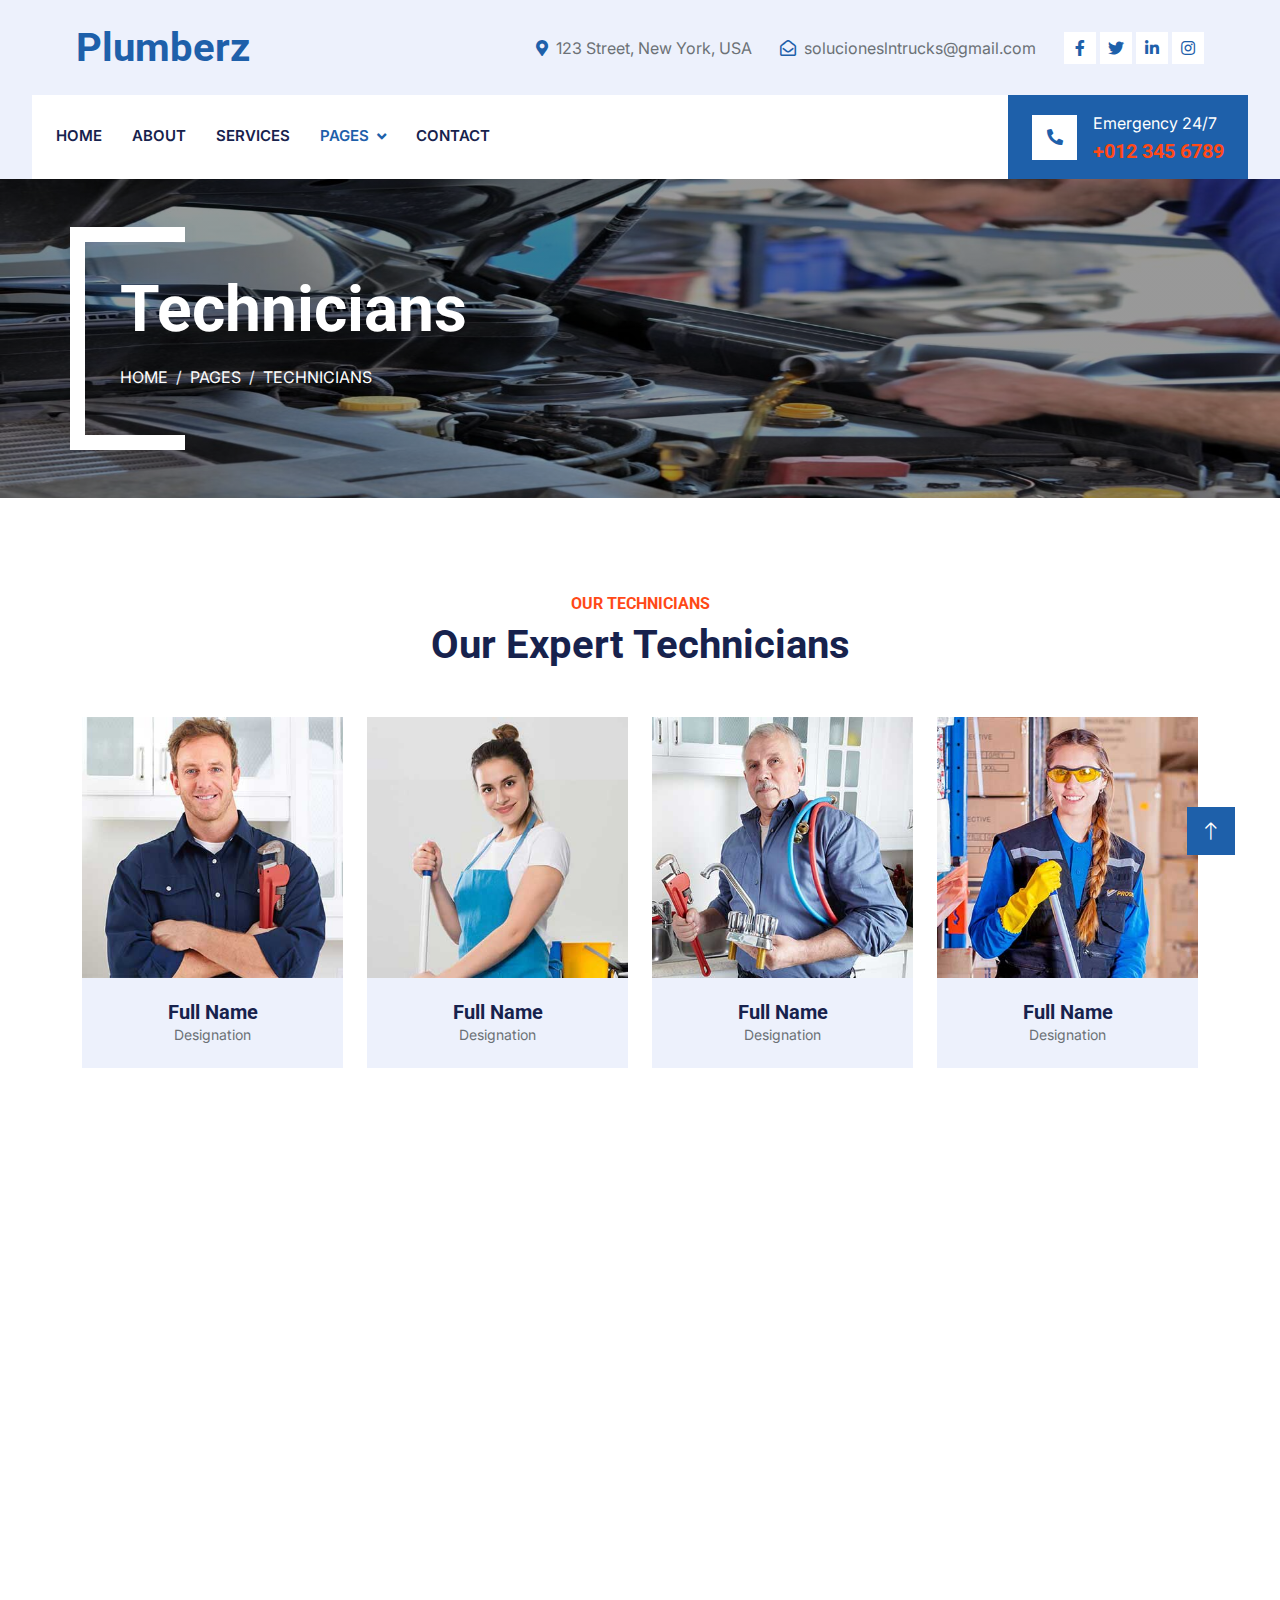
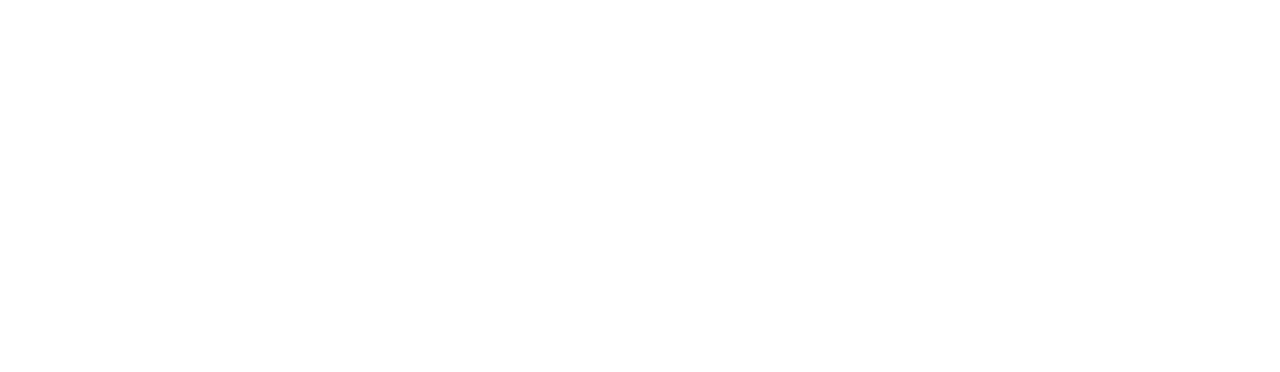
<file: team.html>
<!DOCTYPE html>
<html lang="en">

<head>
    <meta charset="utf-8">
    <title>Plumberz - Free Plumbing Website Template</title>
    <meta content="width=device-width, initial-scale=1.0" name="viewport">
    <meta content="" name="keywords">
    <meta content="" name="description">

    <!-- Favicon -->
    <link href="img/favicon.ico" rel="icon">

    <!-- Google Web Fonts -->
    <link rel="preconnect" href="https://fonts.googleapis.com">
    <link rel="preconnect" href="https://fonts.gstatic.com" crossorigin>
    <link href="https://fonts.googleapis.com/css2?family=Inter:wght@400;600&family=Roboto:wght@500;700&display=swap" rel="stylesheet">

    <!-- Icon Font Stylesheet -->
    <link href="https://cdnjs.cloudflare.com/ajax/libs/font-awesome/5.10.0/css/all.min.css" rel="stylesheet">
    <link href="https://cdn.jsdelivr.net/npm/bootstrap-icons@1.4.1/font/bootstrap-icons.css" rel="stylesheet">

    <!-- Libraries Stylesheet -->
    <link href="lib/animate/animate.min.css" rel="stylesheet">
    <link href="lib/owlcarousel/assets/owl.carousel.min.css" rel="stylesheet">
    <link href="lib/tempusdominus/css/tempusdominus-bootstrap-4.min.css" rel="stylesheet" />

    <!-- Customized Bootstrap Stylesheet -->
    <link href="css/bootstrap.min.css" rel="stylesheet">

    <!-- Template Stylesheet -->
    <link href="css/style.css" rel="stylesheet">
</head>

<body>
    <!-- Spinner Start -->
    <div id="spinner" class="show bg-white position-fixed translate-middle w-100 vh-100 top-50 start-50 d-flex align-items-center justify-content-center">
        <div class="spinner-border text-primary" style="width: 3rem; height: 3rem;" role="status">
            <span class="sr-only">Loading...</span>
        </div>
    </div>
    <!-- Spinner End -->


    <!-- Topbar Start -->
    <div class="container-fluid bg-light d-none d-lg-block">
        <div class="row align-items-center top-bar">
            <div class="col-lg-3 col-md-12 text-center text-lg-start">
                <a href="" class="navbar-brand m-0 p-0">
                    <h1 class="text-primary m-0">Plumberz</h1>
                </a>
            </div>
            <div class="col-lg-9 col-md-12 text-end">
                <div class="h-100 d-inline-flex align-items-center me-4">
                    <i class="fa fa-map-marker-alt text-primary me-2"></i>
                    <p class="m-0">123 Street, New York, USA</p>
                </div>
                <div class="h-100 d-inline-flex align-items-center me-4">
                    <i class="far fa-envelope-open text-primary me-2"></i>
                    <p class="m-0">solucioneslntrucks@gmail.com</p>
                </div>
                <div class="h-100 d-inline-flex align-items-center">
                    <a class="btn btn-sm-square bg-white text-primary me-1" href=""><i class="fab fa-facebook-f"></i></a>
                    <a class="btn btn-sm-square bg-white text-primary me-1" href=""><i class="fab fa-twitter"></i></a>
                    <a class="btn btn-sm-square bg-white text-primary me-1" href=""><i class="fab fa-linkedin-in"></i></a>
                    <a class="btn btn-sm-square bg-white text-primary me-0" href=""><i class="fab fa-instagram"></i></a>
                </div>
            </div>
        </div>
    </div>
    <!-- Topbar End -->


    <!-- Navbar Start -->
    <div class="container-fluid nav-bar bg-light">
        <nav class="navbar navbar-expand-lg navbar-light bg-white p-3 py-lg-0 px-lg-4">
            <a href="" class="navbar-brand d-flex align-items-center m-0 p-0 d-lg-none">
                <h1 class="text-primary m-0">Plumberz</h1>
            </a>
            <button class="navbar-toggler" type="button" data-bs-toggle="collapse" data-bs-target="#navbarCollapse">
                <span class="fa fa-bars"></span>
            </button>
            <div class="collapse navbar-collapse" id="navbarCollapse">
                <div class="navbar-nav me-auto">
                    <a href="index.html" class="nav-item nav-link">Home</a>
                    <a href="about.html" class="nav-item nav-link">About</a>
                    <a href="service.html" class="nav-item nav-link">Services</a>
                    <div class="nav-item dropdown">
                        <a href="#" class="nav-link dropdown-toggle active" data-bs-toggle="dropdown">Pages</a>
                        <div class="dropdown-menu fade-up m-0">
                            <a href="booking.html" class="dropdown-item">Booking</a>
                            <a href="team.html" class="dropdown-item active">Technicians</a>
                            <a href="testimonial.html" class="dropdown-item">Testimonial</a>
                            <a href="404.html" class="dropdown-item">404 Page</a>
                        </div>
                    </div>
                    <a href="contact.html" class="nav-item nav-link">Contact</a>
                </div>
                <div class="mt-4 mt-lg-0 me-lg-n4 py-3 px-4 bg-primary d-flex align-items-center">
                    <div class="d-flex flex-shrink-0 align-items-center justify-content-center bg-white" style="width: 45px; height: 45px;">
                        <i class="fa fa-phone-alt text-primary"></i>
                    </div>
                    <div class="ms-3">
                        <p class="mb-1 text-white">Emergency 24/7</p>
                        <h5 class="m-0 text-secondary">+012 345 6789</h5>
                    </div>
                </div>
            </div>
        </nav>
    </div>
    <!-- Navbar End -->


    <!-- Page Header Start -->
    <div class="container-fluid page-header mb-5 py-5">
        <div class="container">
            <h1 class="display-3 text-white mb-3 animated slideInDown">Technicians</h1>
            <nav aria-label="breadcrumb animated slideInDown">
                <ol class="breadcrumb text-uppercase">
                    <li class="breadcrumb-item"><a class="text-white" href="#">Home</a></li>
                    <li class="breadcrumb-item"><a class="text-white" href="#">Pages</a></li>
                    <li class="breadcrumb-item text-white active" aria-current="page">Technicians</li>
                </ol>
            </nav>
        </div>
    </div>
    <!-- Page Header End -->


    <!-- Team Start -->
    <div class="container-xxl py-5">
        <div class="container">
            <div class="text-center wow fadeInUp" data-wow-delay="0.1s">
                <h6 class="text-secondary text-uppercase">Our Technicians</h6>
                <h1 class="mb-5">Our Expert Technicians</h1>
            </div>
            <div class="row g-4">
                <div class="col-lg-3 col-md-6 wow fadeInUp" data-wow-delay="0.1s">
                    <div class="team-item">
                        <div class="position-relative overflow-hidden">
                            <img class="img-fluid" src="img/team-1.jpg" alt="">
                        </div>
                        <div class="team-text">
                            <div class="bg-light">
                                <h5 class="fw-bold mb-0">Full Name</h5>
                                <small>Designation</small>
                            </div>
                            <div class="bg-primary">
                                <a class="btn btn-square mx-1" href=""><i class="fab fa-facebook-f"></i></a>
                                <a class="btn btn-square mx-1" href=""><i class="fab fa-twitter"></i></a>
                                <a class="btn btn-square mx-1" href=""><i class="fab fa-instagram"></i></a>
                            </div>
                        </div>
                    </div>
                </div>
                <div class="col-lg-3 col-md-6 wow fadeInUp" data-wow-delay="0.3s">
                    <div class="team-item">
                        <div class="position-relative overflow-hidden">
                            <img class="img-fluid" src="img/team-2.jpg" alt="">
                        </div>
                        <div class="team-text">
                            <div class="bg-light">
                                <h5 class="fw-bold mb-0">Full Name</h5>
                                <small>Designation</small>
                            </div>
                            <div class="bg-primary">
                                <a class="btn btn-square mx-1" href=""><i class="fab fa-facebook-f"></i></a>
                                <a class="btn btn-square mx-1" href=""><i class="fab fa-twitter"></i></a>
                                <a class="btn btn-square mx-1" href=""><i class="fab fa-instagram"></i></a>
                            </div>
                        </div>
                    </div>
                </div>
                <div class="col-lg-3 col-md-6 wow fadeInUp" data-wow-delay="0.5s">
                    <div class="team-item">
                        <div class="position-relative overflow-hidden">
                            <img class="img-fluid" src="img/team-3.jpg" alt="">
                        </div>
                        <div class="team-text">
                            <div class="bg-light">
                                <h5 class="fw-bold mb-0">Full Name</h5>
                                <small>Designation</small>
                            </div>
                            <div class="bg-primary">
                                <a class="btn btn-square mx-1" href=""><i class="fab fa-facebook-f"></i></a>
                                <a class="btn btn-square mx-1" href=""><i class="fab fa-twitter"></i></a>
                                <a class="btn btn-square mx-1" href=""><i class="fab fa-instagram"></i></a>
                            </div>
                        </div>
                    </div>
                </div>
                <div class="col-lg-3 col-md-6 wow fadeInUp" data-wow-delay="0.7s">
                    <div class="team-item">
                        <div class="position-relative overflow-hidden">
                            <img class="img-fluid" src="img/team-4.jpg" alt="">
                        </div>
                        <div class="team-text">
                            <div class="bg-light">
                                <h5 class="fw-bold mb-0">Full Name</h5>
                                <small>Designation</small>
                            </div>
                            <div class="bg-primary">
                                <a class="btn btn-square mx-1" href=""><i class="fab fa-facebook-f"></i></a>
                                <a class="btn btn-square mx-1" href=""><i class="fab fa-twitter"></i></a>
                                <a class="btn btn-square mx-1" href=""><i class="fab fa-instagram"></i></a>
                            </div>
                        </div>
                    </div>
                </div>
                <div class="col-lg-3 col-md-6 wow fadeInUp" data-wow-delay="0.1s">
                    <div class="team-item">
                        <div class="position-relative overflow-hidden">
                            <img class="img-fluid" src="img/team-2.jpg" alt="">
                        </div>
                        <div class="team-text">
                            <div class="bg-light">
                                <h5 class="fw-bold mb-0">Full Name</h5>
                                <small>Designation</small>
                            </div>
                            <div class="bg-primary">
                                <a class="btn btn-square mx-1" href=""><i class="fab fa-facebook-f"></i></a>
                                <a class="btn btn-square mx-1" href=""><i class="fab fa-twitter"></i></a>
                                <a class="btn btn-square mx-1" href=""><i class="fab fa-instagram"></i></a>
                            </div>
                        </div>
                    </div>
                </div>
                <div class="col-lg-3 col-md-6 wow fadeInUp" data-wow-delay="0.3s">
                    <div class="team-item">
                        <div class="position-relative overflow-hidden">
                            <img class="img-fluid" src="img/team-3.jpg" alt="">
                        </div>
                        <div class="team-text">
                            <div class="bg-light">
                                <h5 class="fw-bold mb-0">Full Name</h5>
                                <small>Designation</small>
                            </div>
                            <div class="bg-primary">
                                <a class="btn btn-square mx-1" href=""><i class="fab fa-facebook-f"></i></a>
                                <a class="btn btn-square mx-1" href=""><i class="fab fa-twitter"></i></a>
                                <a class="btn btn-square mx-1" href=""><i class="fab fa-instagram"></i></a>
                            </div>
                        </div>
                    </div>
                </div>
                <div class="col-lg-3 col-md-6 wow fadeInUp" data-wow-delay="0.5s">
                    <div class="team-item">
                        <div class="position-relative overflow-hidden">
                            <img class="img-fluid" src="img/team-4.jpg" alt="">
                        </div>
                        <div class="team-text">
                            <div class="bg-light">
                                <h5 class="fw-bold mb-0">Full Name</h5>
                                <small>Designation</small>
                            </div>
                            <div class="bg-primary">
                                <a class="btn btn-square mx-1" href=""><i class="fab fa-facebook-f"></i></a>
                                <a class="btn btn-square mx-1" href=""><i class="fab fa-twitter"></i></a>
                                <a class="btn btn-square mx-1" href=""><i class="fab fa-instagram"></i></a>
                            </div>
                        </div>
                    </div>
                </div>
                <div class="col-lg-3 col-md-6 wow fadeInUp" data-wow-delay="0.7s">
                    <div class="team-item">
                        <div class="position-relative overflow-hidden">
                            <img class="img-fluid" src="img/team-1.jpg" alt="">
                        </div>
                        <div class="team-text">
                            <div class="bg-light">
                                <h5 class="fw-bold mb-0">Full Name</h5>
                                <small>Designation</small>
                            </div>
                            <div class="bg-primary">
                                <a class="btn btn-square mx-1" href=""><i class="fab fa-facebook-f"></i></a>
                                <a class="btn btn-square mx-1" href=""><i class="fab fa-twitter"></i></a>
                                <a class="btn btn-square mx-1" href=""><i class="fab fa-instagram"></i></a>
                            </div>
                        </div>
                    </div>
                </div>
            </div>
        </div>
    </div>
    <!-- Team End -->
        

    <!-- Footer Start -->
    <div class="container-fluid bg-dark text-light footer pt-5 mt-5 wow fadeIn" data-wow-delay="0.1s">
        <div class="container py-5">
            <div class="row g-5">
                <div class="col-lg-3 col-md-6">
                    <h4 class="text-light mb-4">Address</h4>
                    <p class="mb-2"><i class="fa fa-map-marker-alt me-3"></i>123 Street, New York, USA</p>
                    <p class="mb-2"><i class="fa fa-phone-alt me-3"></i>+012 345 67890</p>
                    <p class="mb-2"><i class="fa fa-envelope me-3"></i>solucioneslntrucks@gmail.com</p>
                    <div class="d-flex pt-2">
                        <a class="btn btn-outline-light btn-social" href=""><i class="fab fa-twitter"></i></a>
                        <a class="btn btn-outline-light btn-social" href=""><i class="fab fa-facebook-f"></i></a>
                        <a class="btn btn-outline-light btn-social" href=""><i class="fab fa-youtube"></i></a>
                        <a class="btn btn-outline-light btn-social" href=""><i class="fab fa-linkedin-in"></i></a>
                    </div>
                </div>
                <div class="col-lg-3 col-md-6">
                    <h4 class="text-light mb-4">Opening Hours</h4>
                    <h6 class="text-light">Monday - Friday:</h6>
                    <p class="mb-4">09.00 AM - 09.00 PM</p>
                    <h6 class="text-light">Saturday - Sunday:</h6>
                    <p class="mb-0">09.00 AM - 12.00 PM</p>
                </div>
                <div class="col-lg-3 col-md-6">
                    <h4 class="text-light mb-4">Services</h4>
                    <a class="btn btn-link" href="">Drain Cleaning</a>
                    <a class="btn btn-link" href="">Sewer Line</a>
                    <a class="btn btn-link" href="">Water Heating</a>
                    <a class="btn btn-link" href="">Toilet Cleaning</a>
                    <a class="btn btn-link" href="">Broken Pipe</a>
                </div>
                <div class="col-lg-3 col-md-6">
                    <h4 class="text-light mb-4">Newsletter</h4>
                    <p>Dolor amet sit justo amet elitr clita ipsum elitr est.</p>
                    <div class="position-relative mx-auto" style="max-width: 400px;">
                        <input class="form-control border-0 w-100 py-3 ps-4 pe-5" type="text" placeholder="Your email">
                        <button type="button" class="btn btn-primary py-2 position-absolute top-0 end-0 mt-2 me-2">SignUp</button>
                    </div>
                </div>
            </div>
        </div>
        <div class="container">
            <div class="copyright">
                <div class="row">
                    <div class="col-md-6 text-center text-md-start mb-3 mb-md-0">
                        &copy; <a class="border-bottom" href="#">Your Site Name</a>, All Right Reserved.
                    </div>
                    <div class="col-md-6 text-center text-md-end">
                        <!--/*** This template is free as long as you keep the footer author’s credit link/attribution link/backlink. If you'd like to use the template without the footer author’s credit link/attribution link/backlink, you can purchase the Credit Removal License from "https://htmlcodex.com/credit-removal". Thank you for your support. ***/-->
                        Designed By <a class="border-bottom" href="https://htmlcodex.com">HTML Codex</a>
                    </div>
                </div>
            </div>
        </div>
    </div>
    <!-- Footer End -->


    <!-- Back to Top -->
    <a href="#" class="btn btn-lg btn-primary btn-lg-square rounded-0 back-to-top"><i class="bi bi-arrow-up"></i></a>


    <!-- JavaScript Libraries -->
    <script src="https://code.jquery.com/jquery-3.4.1.min.js"></script>
    <script src="https://cdn.jsdelivr.net/npm/bootstrap@5.0.0/dist/js/bootstrap.bundle.min.js"></script>
    <script src="lib/wow/wow.min.js"></script>
    <script src="lib/easing/easing.min.js"></script>
    <script src="lib/waypoints/waypoints.min.js"></script>
    <script src="lib/counterup/counterup.min.js"></script>
    <script src="lib/owlcarousel/owl.carousel.min.js"></script>
    <script src="lib/tempusdominus/js/moment.min.js"></script>
    <script src="lib/tempusdominus/js/moment-timezone.min.js"></script>
    <script src="lib/tempusdominus/js/tempusdominus-bootstrap-4.min.js"></script>

    <!-- Template Javascript -->
    <script src="js/main.js"></script>
</body>

</html>
</file>
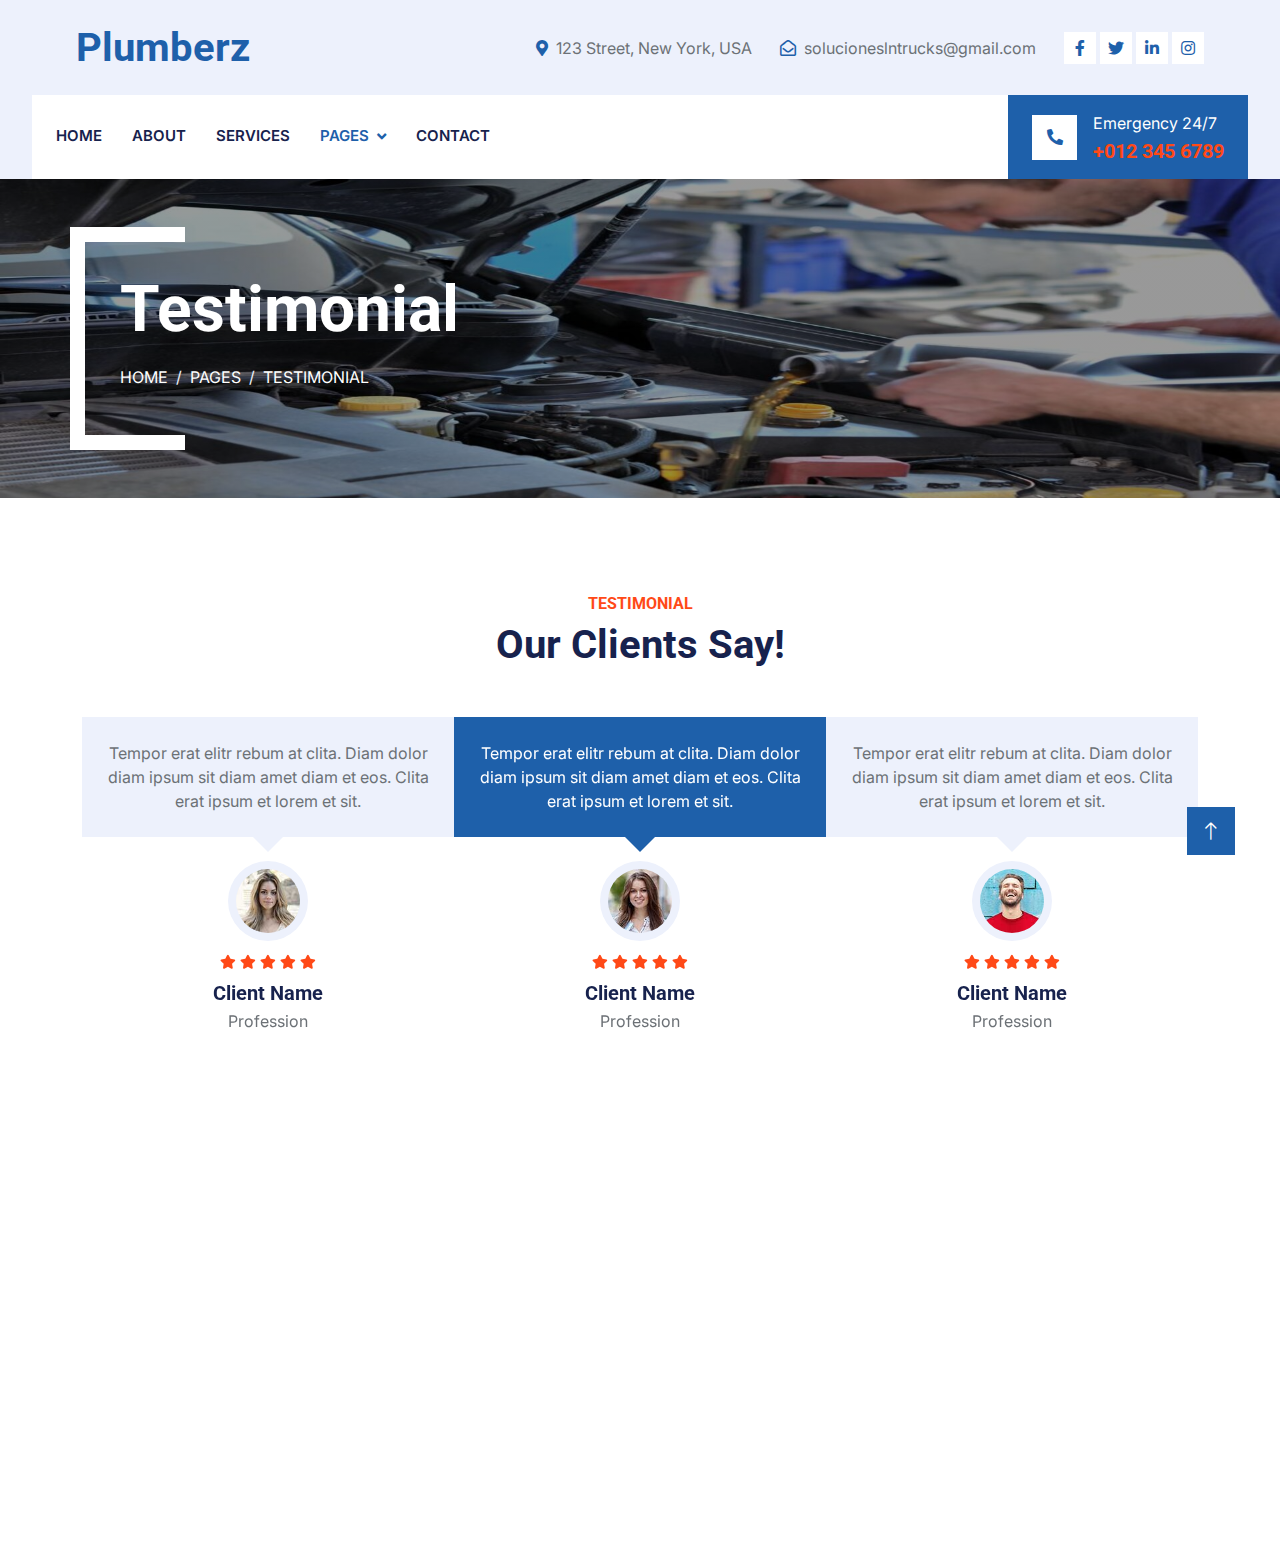
<file: testimonial.html>
<!DOCTYPE html>
<html lang="en">

<head>
    <meta charset="utf-8">
    <title>Plumberz - Free Plumbing Website Template</title>
    <meta content="width=device-width, initial-scale=1.0" name="viewport">
    <meta content="" name="keywords">
    <meta content="" name="description">

    <!-- Favicon -->
    <link href="img/favicon.ico" rel="icon">

    <!-- Google Web Fonts -->
    <link rel="preconnect" href="https://fonts.googleapis.com">
    <link rel="preconnect" href="https://fonts.gstatic.com" crossorigin>
    <link href="https://fonts.googleapis.com/css2?family=Inter:wght@400;600&family=Roboto:wght@500;700&display=swap" rel="stylesheet">

    <!-- Icon Font Stylesheet -->
    <link href="https://cdnjs.cloudflare.com/ajax/libs/font-awesome/5.10.0/css/all.min.css" rel="stylesheet">
    <link href="https://cdn.jsdelivr.net/npm/bootstrap-icons@1.4.1/font/bootstrap-icons.css" rel="stylesheet">

    <!-- Libraries Stylesheet -->
    <link href="lib/animate/animate.min.css" rel="stylesheet">
    <link href="lib/owlcarousel/assets/owl.carousel.min.css" rel="stylesheet">
    <link href="lib/tempusdominus/css/tempusdominus-bootstrap-4.min.css" rel="stylesheet" />

    <!-- Customized Bootstrap Stylesheet -->
    <link href="css/bootstrap.min.css" rel="stylesheet">

    <!-- Template Stylesheet -->
    <link href="css/style.css" rel="stylesheet">
</head>

<body>
    <!-- Spinner Start -->
    <div id="spinner" class="show bg-white position-fixed translate-middle w-100 vh-100 top-50 start-50 d-flex align-items-center justify-content-center">
        <div class="spinner-border text-primary" style="width: 3rem; height: 3rem;" role="status">
            <span class="sr-only">Loading...</span>
        </div>
    </div>
    <!-- Spinner End -->


    <!-- Topbar Start -->
    <div class="container-fluid bg-light d-none d-lg-block">
        <div class="row align-items-center top-bar">
            <div class="col-lg-3 col-md-12 text-center text-lg-start">
                <a href="" class="navbar-brand m-0 p-0">
                    <h1 class="text-primary m-0">Plumberz</h1>
                </a>
            </div>
            <div class="col-lg-9 col-md-12 text-end">
                <div class="h-100 d-inline-flex align-items-center me-4">
                    <i class="fa fa-map-marker-alt text-primary me-2"></i>
                    <p class="m-0">123 Street, New York, USA</p>
                </div>
                <div class="h-100 d-inline-flex align-items-center me-4">
                    <i class="far fa-envelope-open text-primary me-2"></i>
                    <p class="m-0">solucioneslntrucks@gmail.com</p>
                </div>
                <div class="h-100 d-inline-flex align-items-center">
                    <a class="btn btn-sm-square bg-white text-primary me-1" href=""><i class="fab fa-facebook-f"></i></a>
                    <a class="btn btn-sm-square bg-white text-primary me-1" href=""><i class="fab fa-twitter"></i></a>
                    <a class="btn btn-sm-square bg-white text-primary me-1" href=""><i class="fab fa-linkedin-in"></i></a>
                    <a class="btn btn-sm-square bg-white text-primary me-0" href=""><i class="fab fa-instagram"></i></a>
                </div>
            </div>
        </div>
    </div>
    <!-- Topbar End -->


    <!-- Navbar Start -->
    <div class="container-fluid nav-bar bg-light">
        <nav class="navbar navbar-expand-lg navbar-light bg-white p-3 py-lg-0 px-lg-4">
            <a href="" class="navbar-brand d-flex align-items-center m-0 p-0 d-lg-none">
                <h1 class="text-primary m-0">Plumberz</h1>
            </a>
            <button class="navbar-toggler" type="button" data-bs-toggle="collapse" data-bs-target="#navbarCollapse">
                <span class="fa fa-bars"></span>
            </button>
            <div class="collapse navbar-collapse" id="navbarCollapse">
                <div class="navbar-nav me-auto">
                    <a href="index.html" class="nav-item nav-link">Home</a>
                    <a href="about.html" class="nav-item nav-link">About</a>
                    <a href="service.html" class="nav-item nav-link">Services</a>
                    <div class="nav-item dropdown">
                        <a href="#" class="nav-link dropdown-toggle active" data-bs-toggle="dropdown">Pages</a>
                        <div class="dropdown-menu fade-up m-0">
                            <a href="booking.html" class="dropdown-item">Booking</a>
                            <a href="team.html" class="dropdown-item">Technicians</a>
                            <a href="testimonial.html" class="dropdown-item active">Testimonial</a>
                            <a href="404.html" class="dropdown-item">404 Page</a>
                        </div>
                    </div>
                    <a href="contact.html" class="nav-item nav-link">Contact</a>
                </div>
                <div class="mt-4 mt-lg-0 me-lg-n4 py-3 px-4 bg-primary d-flex align-items-center">
                    <div class="d-flex flex-shrink-0 align-items-center justify-content-center bg-white" style="width: 45px; height: 45px;">
                        <i class="fa fa-phone-alt text-primary"></i>
                    </div>
                    <div class="ms-3">
                        <p class="mb-1 text-white">Emergency 24/7</p>
                        <h5 class="m-0 text-secondary">+012 345 6789</h5>
                    </div>
                </div>
            </div>
        </nav>
    </div>
    <!-- Navbar End -->


    <!-- Page Header Start -->
    <div class="container-fluid page-header mb-5 py-5">
        <div class="container">
            <h1 class="display-3 text-white mb-3 animated slideInDown">Testimonial</h1>
            <nav aria-label="breadcrumb animated slideInDown">
                <ol class="breadcrumb text-uppercase">
                    <li class="breadcrumb-item"><a class="text-white" href="#">Home</a></li>
                    <li class="breadcrumb-item"><a class="text-white" href="#">Pages</a></li>
                    <li class="breadcrumb-item text-white active" aria-current="page">Testimonial</li>
                </ol>
            </nav>
        </div>
    </div>
    <!-- Page Header End -->


    <!-- Testimonial Start -->
    <div class="container-xxl py-5 wow fadeInUp" data-wow-delay="0.1s">
        <div class="container">
            <div class="text-center">
                <h6 class="text-secondary text-uppercase">Testimonial</h6>
                <h1 class="mb-5">Our Clients Say!</h1>
            </div>
            <div class="owl-carousel testimonial-carousel position-relative wow fadeInUp" data-wow-delay="0.1s">
                <div class="testimonial-item text-center">
                    <div class="testimonial-text bg-light text-center p-4 mb-4">
                        <p class="mb-0">Tempor erat elitr rebum at clita. Diam dolor diam ipsum sit diam amet diam et eos. Clita erat ipsum et lorem et sit.</p>
                    </div>
                    <img class="bg-light rounded-circle p-2 mx-auto mb-2" src="img/testimonial-1.jpg" style="width: 80px; height: 80px;">
                    <div class="mb-2">
                        <small class="fa fa-star text-secondary"></small>
                        <small class="fa fa-star text-secondary"></small>
                        <small class="fa fa-star text-secondary"></small>
                        <small class="fa fa-star text-secondary"></small>
                        <small class="fa fa-star text-secondary"></small>
                    </div>
                    <h5 class="mb-1">Client Name</h5>
                    <p class="m-0">Profession</p>
                </div>
                <div class="testimonial-item text-center">
                    <div class="testimonial-text bg-light text-center p-4 mb-4">
                        <p class="mb-0">Tempor erat elitr rebum at clita. Diam dolor diam ipsum sit diam amet diam et eos. Clita erat ipsum et lorem et sit.</p>
                    </div>
                    <img class="bg-light rounded-circle p-2 mx-auto mb-2" src="img/testimonial-2.jpg" style="width: 80px; height: 80px;">
                    <div class="mb-2">
                        <small class="fa fa-star text-secondary"></small>
                        <small class="fa fa-star text-secondary"></small>
                        <small class="fa fa-star text-secondary"></small>
                        <small class="fa fa-star text-secondary"></small>
                        <small class="fa fa-star text-secondary"></small>
                    </div>
                    <h5 class="mb-1">Client Name</h5>
                    <p class="m-0">Profession</p>
                </div>
                <div class="testimonial-item text-center">
                    <div class="testimonial-text bg-light text-center p-4 mb-4">
                        <p class="mb-0">Tempor erat elitr rebum at clita. Diam dolor diam ipsum sit diam amet diam et eos. Clita erat ipsum et lorem et sit.</p>
                    </div>
                    <img class="bg-light rounded-circle p-2 mx-auto mb-2" src="img/testimonial-3.jpg" style="width: 80px; height: 80px;">
                    <div class="mb-2">
                        <small class="fa fa-star text-secondary"></small>
                        <small class="fa fa-star text-secondary"></small>
                        <small class="fa fa-star text-secondary"></small>
                        <small class="fa fa-star text-secondary"></small>
                        <small class="fa fa-star text-secondary"></small>
                    </div>
                    <h5 class="mb-1">Client Name</h5>
                    <p class="m-0">Profession</p>
                </div>
                <div class="testimonial-item text-center">
                    <div class="testimonial-text bg-light text-center p-4 mb-4">
                        <p class="mb-0">Tempor erat elitr rebum at clita. Diam dolor diam ipsum sit diam amet diam et eos. Clita erat ipsum et lorem et sit.</p>
                    </div>
                    <img class="bg-light rounded-circle p-2 mx-auto mb-2" src="img/testimonial-4.jpg" style="width: 80px; height: 80px;">
                    <div class="mb-2">
                        <small class="fa fa-star text-secondary"></small>
                        <small class="fa fa-star text-secondary"></small>
                        <small class="fa fa-star text-secondary"></small>
                        <small class="fa fa-star text-secondary"></small>
                        <small class="fa fa-star text-secondary"></small>
                    </div>
                    <h5 class="mb-1">Client Name</h5>
                    <p class="m-0">Profession</p>
                </div>
            </div>
        </div>
    </div>
    <!-- Testimonial End -->
        

    <!-- Footer Start -->
    <div class="container-fluid bg-dark text-light footer pt-5 mt-5 wow fadeIn" data-wow-delay="0.1s">
        <div class="container py-5">
            <div class="row g-5">
                <div class="col-lg-3 col-md-6">
                    <h4 class="text-light mb-4">Address</h4>
                    <p class="mb-2"><i class="fa fa-map-marker-alt me-3"></i>123 Street, New York, USA</p>
                    <p class="mb-2"><i class="fa fa-phone-alt me-3"></i>+012 345 67890</p>
                    <p class="mb-2"><i class="fa fa-envelope me-3"></i>solucioneslntrucks@gmail.com</p>
                    <div class="d-flex pt-2">
                        <a class="btn btn-outline-light btn-social" href=""><i class="fab fa-twitter"></i></a>
                        <a class="btn btn-outline-light btn-social" href=""><i class="fab fa-facebook-f"></i></a>
                        <a class="btn btn-outline-light btn-social" href=""><i class="fab fa-youtube"></i></a>
                        <a class="btn btn-outline-light btn-social" href=""><i class="fab fa-linkedin-in"></i></a>
                    </div>
                </div>
                <div class="col-lg-3 col-md-6">
                    <h4 class="text-light mb-4">Opening Hours</h4>
                    <h6 class="text-light">Monday - Friday:</h6>
                    <p class="mb-4">09.00 AM - 09.00 PM</p>
                    <h6 class="text-light">Saturday - Sunday:</h6>
                    <p class="mb-0">09.00 AM - 12.00 PM</p>
                </div>
                <div class="col-lg-3 col-md-6">
                    <h4 class="text-light mb-4">Services</h4>
                    <a class="btn btn-link" href="">Drain Cleaning</a>
                    <a class="btn btn-link" href="">Sewer Line</a>
                    <a class="btn btn-link" href="">Water Heating</a>
                    <a class="btn btn-link" href="">Toilet Cleaning</a>
                    <a class="btn btn-link" href="">Broken Pipe</a>
                </div>
                <div class="col-lg-3 col-md-6">
                    <h4 class="text-light mb-4">Newsletter</h4>
                    <p>Dolor amet sit justo amet elitr clita ipsum elitr est.</p>
                    <div class="position-relative mx-auto" style="max-width: 400px;">
                        <input class="form-control border-0 w-100 py-3 ps-4 pe-5" type="text" placeholder="Your email">
                        <button type="button" class="btn btn-primary py-2 position-absolute top-0 end-0 mt-2 me-2">SignUp</button>
                    </div>
                </div>
            </div>
        </div>
        <div class="container">
            <div class="copyright">
                <div class="row">
                    <div class="col-md-6 text-center text-md-start mb-3 mb-md-0">
                        &copy; <a class="border-bottom" href="#">Your Site Name</a>, All Right Reserved.
                    </div>
                    <div class="col-md-6 text-center text-md-end">
                        <!--/*** This template is free as long as you keep the footer author’s credit link/attribution link/backlink. If you'd like to use the template without the footer author’s credit link/attribution link/backlink, you can purchase the Credit Removal License from "https://htmlcodex.com/credit-removal". Thank you for your support. ***/-->
                        Designed By <a class="border-bottom" href="https://htmlcodex.com">HTML Codex</a>
                    </div>
                </div>
            </div>
        </div>
    </div>
    <!-- Footer End -->


    <!-- Back to Top -->
    <a href="#" class="btn btn-lg btn-primary btn-lg-square rounded-0 back-to-top"><i class="bi bi-arrow-up"></i></a>


    <!-- JavaScript Libraries -->
    <script src="https://code.jquery.com/jquery-3.4.1.min.js"></script>
    <script src="https://cdn.jsdelivr.net/npm/bootstrap@5.0.0/dist/js/bootstrap.bundle.min.js"></script>
    <script src="lib/wow/wow.min.js"></script>
    <script src="lib/easing/easing.min.js"></script>
    <script src="lib/waypoints/waypoints.min.js"></script>
    <script src="lib/counterup/counterup.min.js"></script>
    <script src="lib/owlcarousel/owl.carousel.min.js"></script>
    <script src="lib/tempusdominus/js/moment.min.js"></script>
    <script src="lib/tempusdominus/js/moment-timezone.min.js"></script>
    <script src="lib/tempusdominus/js/tempusdominus-bootstrap-4.min.js"></script>

    <!-- Template Javascript -->
    <script src="js/main.js"></script>
</body>

</html>
</file>
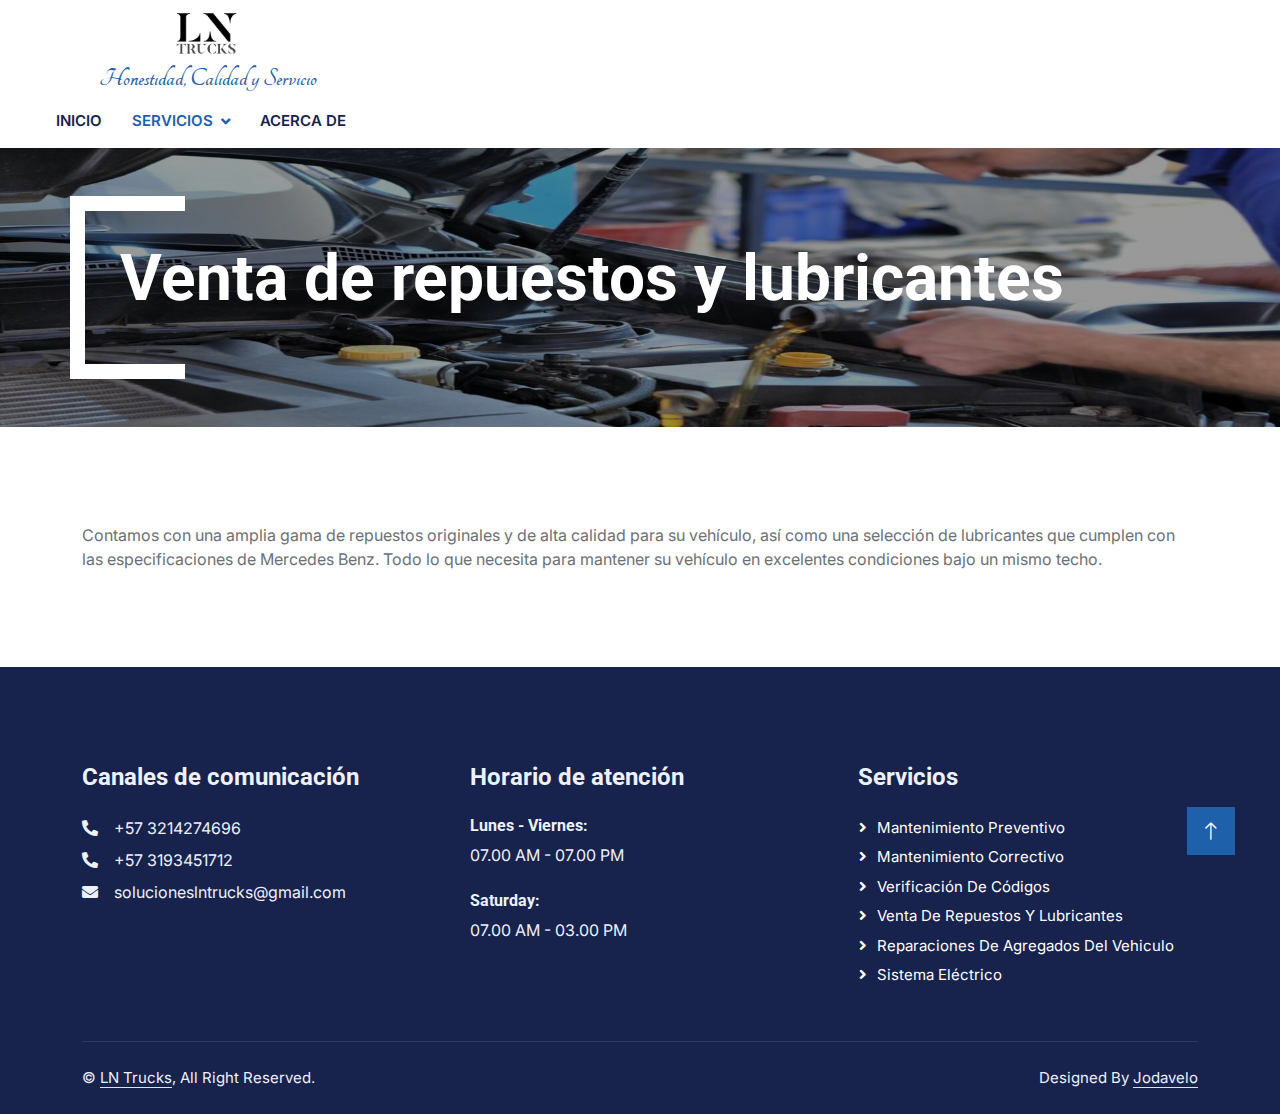
<file: venta-repuestos.html>
<!DOCTYPE html>
<html lang="en">

<head>
    <meta charset="utf-8">
    <title>LN - Trucks</title>
    <meta content="width=device-width, initial-scale=1.0" name="viewport">
    <meta content="" name="keywords">
    <meta content="" name="description">

    <!-- Favicon -->
    <link href="img/favicon.ico" rel="icon">

    <!-- Google Web Fonts -->
    <link rel="preconnect" href="https://fonts.googleapis.com">
    <link rel="preconnect" href="https://fonts.gstatic.com" crossorigin>
    <link href="https://fonts.googleapis.com/css2?family=Inter:wght@400;600&family=Roboto:wght@500;700&display=swap" rel="stylesheet">

    <!-- Icon Font Stylesheet -->
    <link href="https://cdnjs.cloudflare.com/ajax/libs/font-awesome/5.10.0/css/all.min.css" rel="stylesheet">
    <link href="https://cdn.jsdelivr.net/npm/bootstrap-icons@1.4.1/font/bootstrap-icons.css" rel="stylesheet">

    <!-- Libraries Stylesheet -->
    <link href="lib/animate/animate.min.css" rel="stylesheet">
    <link href="lib/owlcarousel/assets/owl.carousel.min.css" rel="stylesheet">
    <link href="lib/tempusdominus/css/tempusdominus-bootstrap-4.min.css" rel="stylesheet" />

    <!-- Customized Bootstrap Stylesheet -->
    <link href="css/bootstrap.min.css" rel="stylesheet">
    <link href="css/styles.css" rel="stylesheet">

    <!-- Template Stylesheet -->
    <link href="css/style.css" rel="stylesheet">
</head>

<body>
    <!-- Spinner Start -->
    <div id="spinner" class="show bg-white position-fixed translate-middle w-100 vh-100 top-50 start-50 d-flex align-items-center justify-content-center">
        <div class="spinner-border text-primary" style="width: 3rem; height: 3rem;" role="status">
            <span class="sr-only">Loading...</span>
        </div>
    </div>
    <!-- Spinner End -->


    <!-- Topbar Start -->
    <div class="container-fluid d-none d-lg-block">
        <div class="row align-items-center top-bar">
            <div class="col-lg-3 col-md-12 text-center text-lg-start">
                <a href="" class="navbar-brand m-0 p-0">
                    <div style="text-align: center;">
                        <img class="logo" src="img/logo.png" alt="logo LN">
                        <p class="logo-text">Honestidad, Calidad y Servicio</p>
                    </div>
                </a>
            </div>
            <!-- <div class="col-lg-9 col-md-12 text-end">
                <div class="h-100 d-inline-flex align-items-center">
                    <a class="btn btn-sm-square bg-white text-primary me-1" href=""><i class="fab fa-facebook-f"></i></a>
                    <a class="btn btn-sm-square bg-white text-primary me-1" href=""><i class="fab fa-twitter"></i></a>
                    <a class="btn btn-sm-square bg-white text-primary me-1" href=""><i class="fab fa-linkedin-in"></i></a>
                    <a class="btn btn-sm-square bg-white text-primary me-0" href=""><i class="fab fa-instagram"></i></a>
                </div>
            </div> -->
        </div>
    </div>    
    <!-- Topbar End -->


    <!-- Navbar Start -->
    <div class="container-fluid nav-bar">
        <nav class="navbar navbar-expand-lg navbar-light bg-white p-3 py-lg-0 px-lg-4">
            <a href="" class="navbar-brand d-flex align-items-center m-0 p-0 d-lg-none logo-container">
                <!-- <h1 class="text-primary m-0">Plumberzzzz</h1> -->
                <img class="logo" src="img/logo.png" alt="logo LN">
                <p class="logo-text">Honestidad, Calidad y Servicio</p>
            </a>
            <button class="navbar-toggler" type="button" data-bs-toggle="collapse" data-bs-target="#navbarCollapse">
                <span class="fa fa-bars"></span>
            </button>
            <div class="collapse navbar-collapse" id="navbarCollapse">
                <div class="navbar-nav me-auto">
                    <a href="index.html" class="nav-item nav-link">Inicio</a>
                    
                    <!-- <a href="service.html" class="nav-item nav-link">Servicios</a> -->
                    <div class="nav-item dropdown">
                        <a href="#" class="nav-link dropdown-toggle active" data-bs-toggle="dropdown">Servicios</a>
                        <div class="dropdown-menu fade-up m-0">
                            <a href="mantenimiento-preventivo.html" class="dropdown-item">Mantenimiento Preventivo</a>
                            <a href="mantenimiento-correctivo.html" class="dropdown-item">Mantenimiento Correctivo</a>
                            <a href="verificacion-codigos.html" class="dropdown-item">Verificación de códigos</a>
                            <a href="venta-repuestos.html" class="dropdown-item">Venta de repuestos y lubricantes</a>
                            <a href="reparaciones-agregados.html" class="dropdown-item">Reparaciones de agregados del vehículo</a>
                            <a href="sistema-electrico.html" class="dropdown-item">Sistema eléctrico</a>
                            <!-- <a href="team.html" class="dropdown-item">Technicians</a>
                            <a href="testimonial.html" class="dropdown-item">Testimonial</a>
                            <a href="404.html" class="dropdown-item">404 Page</a> -->
                        </div>
                    </div>
                    <a href="about.html" class="nav-item nav-link">Acerca de</a>
                    <!-- <a href="contact.html" class="nav-item nav-link">Contact</a> -->
                </div>
                <!-- <div class="mt-4 mt-lg-0 me-lg-n4 py-3 px-4 bg-primary d-flex align-items-center">
                    <div class="d-flex flex-shrink-0 align-items-center justify-content-center bg-white" style="width: 45px; height: 45px;">
                        <i class="fa fa-phone-alt text-primary"></i>
                    </div>
                    <div class="ms-3">
                        <p class="mb-1 text-white">Emergency 24/7</p>
                        <h5 class="m-0 text-secondary">+012 345 6789</h5>
                    </div>
                </div> -->
            </div>
        </nav>
    </div>
    <!-- Navbar End -->


    <!-- Page Header Start -->
    <div class="container-fluid page-header mb-5 py-5">
        <div class="container">
            <h1 class="display-3 text-white mb-3 animated slideInDown">Venta de repuestos y lubricantes</h1>
            <!-- <nav aria-label="breadcrumb animated slideInDown">
                <ol class="breadcrumb text-uppercase">
                    <li class="breadcrumb-item"><a class="text-white" href="#">Home</a></li>
                    <li class="breadcrumb-item"><a class="text-white" href="#">Pages</a></li>
                    <li class="breadcrumb-item text-white active" aria-current="page">Services</li>
                </ol>
            </nav> -->
        </div>
    </div>
    <!-- Page Header End -->


    <!-- Testimonial Start -->
    <div class="container-xxl py-5 wow fadeInUp" data-wow-delay="0.1s">
        <div class="container">
            <!-- <div class="text-center">
                <h1 class="mb-5">Our Clients Say!</h1>
            </div> -->
            <div class="text-justify">
                Contamos con una amplia gama de repuestos originales y de alta calidad para su vehículo, así como una selección de lubricantes que cumplen con las especificaciones de Mercedes Benz. Todo lo que necesita para mantener su vehículo en excelentes condiciones bajo un mismo techo.
            </div>
        </div>
    </div>
    <!-- Testimonial End -->
        

    <!-- Footer Start -->
    <div class="container-fluid bg-dark text-light footer pt-5 mt-5 wow fadeIn" data-wow-delay="0.1s">
        <div class="container py-5">
            <div class="row g-5">
                <div class="col-lg-4 col-md-6">
                    <h4 class="text-light mb-4">Canales de comunicación</h4>
                    <!-- <p class="mb-2"><i class="fa fa-map-marker-alt me-3"></i>123 Street, New York, USA</p> -->
                    <p class="mb-2"><i class="fa fa-phone-alt me-3"></i>+57 3214274696</p>
                    <p class="mb-2"><i class="fa fa-phone-alt me-3"></i>+57 3193451712</p>
                    <p class="mb-2"><i class="fa fa-envelope me-3"></i>solucioneslntrucks@gmail.com</p>
                    <!-- <div class="d-flex pt-2">
                        <a class="btn btn-outline-light btn-social" href=""><i class="fab fa-twitter"></i></a>
                        <a class="btn btn-outline-light btn-social" href=""><i class="fab fa-facebook-f"></i></a>
                        <a class="btn btn-outline-light btn-social" href=""><i class="fab fa-youtube"></i></a>
                        <a class="btn btn-outline-light btn-social" href=""><i class="fab fa-linkedin-in"></i></a>
                    </div> -->
                </div>
                <div class="col-lg-4 col-md-6">
                    <h4 class="text-light mb-4">Horario de atención</h4>
                    <h6 class="text-light">Lunes - Viernes:</h6>
                    <p class="mb-4">07.00 AM - 07.00 PM</p>
                    <h6 class="text-light">Saturday:</h6>
                    <p class="mb-0">07.00 AM - 03.00 PM</p>
                </div>
                <div class="col-lg-4 col-md-6">
                    <h4 class="text-light mb-4">Servicios</h4>
                    <a class="btn btn-link" href="mantenimiento-preventivo.html">Mantenimiento Preventivo</a>
                    <a class="btn btn-link" href="mantenimiento-correctivo.html">Mantenimiento Correctivo</a>
                    <a class="btn btn-link" href="verificacion-codigos.html">Verificación de códigos</a>
                    <a class="btn btn-link" href="venta-repuestos.html">Venta de repuestos y lubricantes</a>
                    <a class="btn btn-link" href="reparaciones-agregados.html">Reparaciones de agregados del vehiculo</a>
                    <a class="btn btn-link" href="sistema-electrico.html">Sistema eléctrico</a>
                </div>
                <!-- <div class="col-lg-3 col-md-6">
                    <h4 class="text-light mb-4">Newsletter</h4>
                    <p>Dolor amet sit justo amet elitr clita ipsum elitr est.</p>
                    <div class="position-relative mx-auto" style="max-width: 400px;">
                        <input class="form-control border-0 w-100 py-3 ps-4 pe-5" type="text" placeholder="Your email">
                        <button type="button" class="btn btn-primary py-2 position-absolute top-0 end-0 mt-2 me-2">SignUp</button>
                    </div>
                </div> -->
            </div>
        </div>
        <div class="container">
            <div class="copyright">
                <div class="row">
                    <div class="col-md-6 text-center text-md-start mb-3 mb-md-0">
                        &copy; <a class="border-bottom" href="#">LN Trucks</a>, All Right Reserved.
                    </div>
                    <div class="col-md-6 text-center text-md-end">
                        <!--/*** This template is free as long as you keep the footer author’s credit link/attribution link/backlink. If you'd like to use the template without the footer author’s credit link/attribution link/backlink, you can purchase the Credit Removal License from "https://htmlcodex.com/credit-removal". Thank you for your support. ***/-->
                        Designed By <a class="border-bottom" href="https://jodavelo.github.io/JodaveloPage/">Jodavelo</a>
                    </div>
                </div>
            </div>
        </div>
    </div>
    <!-- Footer End -->


    <!-- Back to Top -->
    <a href="#" class="btn btn-lg btn-primary btn-lg-square rounded-0 back-to-top"><i class="bi bi-arrow-up"></i></a>


    <!-- JavaScript Libraries -->
    <script src="https://code.jquery.com/jquery-3.4.1.min.js"></script>
    <script src="https://cdn.jsdelivr.net/npm/bootstrap@5.0.0/dist/js/bootstrap.bundle.min.js"></script>
    <script src="lib/wow/wow.min.js"></script>
    <script src="lib/easing/easing.min.js"></script>
    <script src="lib/waypoints/waypoints.min.js"></script>
    <script src="lib/counterup/counterup.min.js"></script>
    <script src="lib/owlcarousel/owl.carousel.min.js"></script>
    <script src="lib/tempusdominus/js/moment.min.js"></script>
    <script src="lib/tempusdominus/js/moment-timezone.min.js"></script>
    <script src="lib/tempusdominus/js/tempusdominus-bootstrap-4.min.js"></script>

    <!-- Template Javascript -->
    <script src="js/main.js"></script>
</body>

</html>
</file>
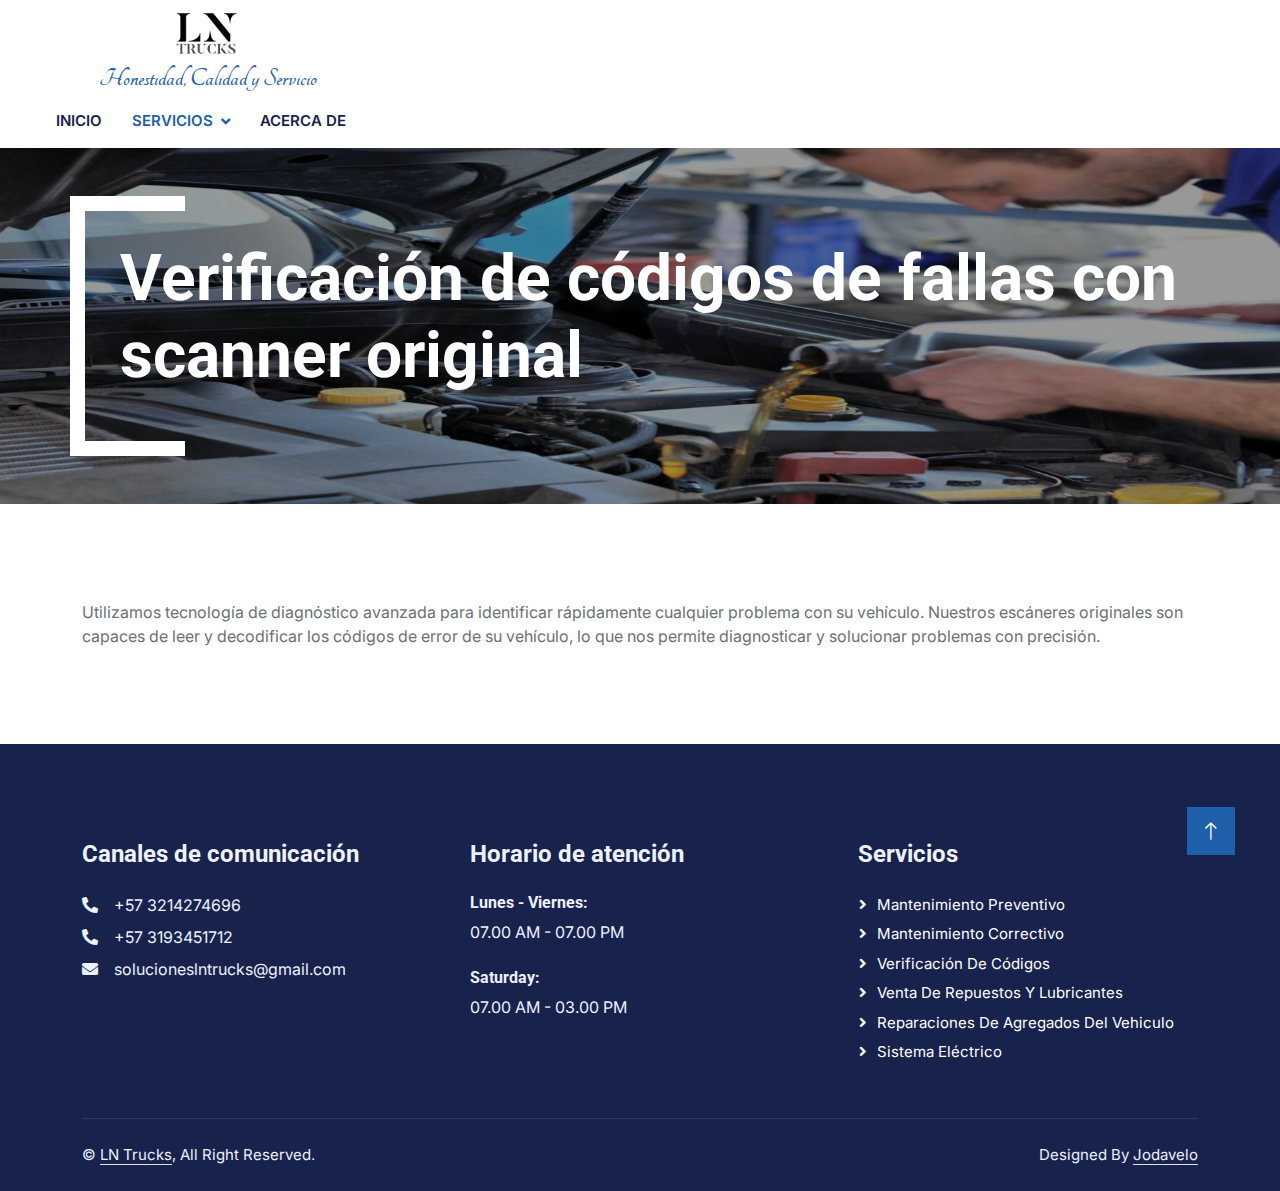
<file: verificacion-codigos.html>
<!DOCTYPE html>
<html lang="en">

<head>
    <meta charset="utf-8">
    <title>LN - Trucks</title>
    <meta content="width=device-width, initial-scale=1.0" name="viewport">
    <meta content="" name="keywords">
    <meta content="" name="description">

    <!-- Favicon -->
    <link href="img/favicon.ico" rel="icon">

    <!-- Google Web Fonts -->
    <link rel="preconnect" href="https://fonts.googleapis.com">
    <link rel="preconnect" href="https://fonts.gstatic.com" crossorigin>
    <link href="https://fonts.googleapis.com/css2?family=Inter:wght@400;600&family=Roboto:wght@500;700&display=swap" rel="stylesheet">

    <!-- Icon Font Stylesheet -->
    <link href="https://cdnjs.cloudflare.com/ajax/libs/font-awesome/5.10.0/css/all.min.css" rel="stylesheet">
    <link href="https://cdn.jsdelivr.net/npm/bootstrap-icons@1.4.1/font/bootstrap-icons.css" rel="stylesheet">

    <!-- Libraries Stylesheet -->
    <link href="lib/animate/animate.min.css" rel="stylesheet">
    <link href="lib/owlcarousel/assets/owl.carousel.min.css" rel="stylesheet">
    <link href="lib/tempusdominus/css/tempusdominus-bootstrap-4.min.css" rel="stylesheet" />

    <!-- Customized Bootstrap Stylesheet -->
    <link href="css/bootstrap.min.css" rel="stylesheet">
    <link href="css/styles.css" rel="stylesheet">

    <!-- Template Stylesheet -->
    <link href="css/style.css" rel="stylesheet">
</head>

<body>
    <!-- Spinner Start -->
    <div id="spinner" class="show bg-white position-fixed translate-middle w-100 vh-100 top-50 start-50 d-flex align-items-center justify-content-center">
        <div class="spinner-border text-primary" style="width: 3rem; height: 3rem;" role="status">
            <span class="sr-only">Loading...</span>
        </div>
    </div>
    <!-- Spinner End -->


    <!-- Topbar Start -->
    <div class="container-fluid d-none d-lg-block">
        <div class="row align-items-center top-bar">
            <div class="col-lg-3 col-md-12 text-center text-lg-start">
                <a href="" class="navbar-brand m-0 p-0">
                    <div style="text-align: center;">
                        <img class="logo" src="img/logo.png" alt="logo LN">
                        <p class="logo-text">Honestidad, Calidad y Servicio</p>
                    </div>
                </a>
            </div>
            <!-- <div class="col-lg-9 col-md-12 text-end">
                <div class="h-100 d-inline-flex align-items-center">
                    <a class="btn btn-sm-square bg-white text-primary me-1" href=""><i class="fab fa-facebook-f"></i></a>
                    <a class="btn btn-sm-square bg-white text-primary me-1" href=""><i class="fab fa-twitter"></i></a>
                    <a class="btn btn-sm-square bg-white text-primary me-1" href=""><i class="fab fa-linkedin-in"></i></a>
                    <a class="btn btn-sm-square bg-white text-primary me-0" href=""><i class="fab fa-instagram"></i></a>
                </div>
            </div> -->
        </div>
    </div>    
    <!-- Topbar End -->


    <!-- Navbar Start -->
    <div class="container-fluid nav-bar">
        <nav class="navbar navbar-expand-lg navbar-light bg-white p-3 py-lg-0 px-lg-4">
            <a href="" class="navbar-brand d-flex align-items-center m-0 p-0 d-lg-none logo-container">
                <!-- <h1 class="text-primary m-0">Plumberzzzz</h1> -->
                <img class="logo" src="img/logo.png" alt="logo LN">
                <p class="logo-text">Honestidad, Calidad y Servicio</p>
            </a>
            <button class="navbar-toggler" type="button" data-bs-toggle="collapse" data-bs-target="#navbarCollapse">
                <span class="fa fa-bars"></span>
            </button>
            <div class="collapse navbar-collapse" id="navbarCollapse">
                <div class="navbar-nav me-auto">
                    <a href="index.html" class="nav-item nav-link">Inicio</a>
                    
                    <!-- <a href="service.html" class="nav-item nav-link">Servicios</a> -->
                    <div class="nav-item dropdown">
                        <a href="#" class="nav-link dropdown-toggle active" data-bs-toggle="dropdown">Servicios</a>
                        <div class="dropdown-menu fade-up m-0">
                            <a href="mantenimiento-preventivo.html" class="dropdown-item">Mantenimiento Preventivo</a>
                            <a href="mantenimiento-correctivo.html" class="dropdown-item">Mantenimiento Correctivo</a>
                            <a href="verificacion-codigos.html" class="dropdown-item">Verificación de códigos</a>
                            <a href="venta-repuestos.html" class="dropdown-item">Venta de repuestos y lubricantes</a>
                            <a href="reparaciones-agregados.html" class="dropdown-item">Reparaciones de agregados del vehículo</a>
                            <a href="sistema-electrico.html" class="dropdown-item">Sistema eléctrico</a>
                            <!-- <a href="team.html" class="dropdown-item">Technicians</a>
                            <a href="testimonial.html" class="dropdown-item">Testimonial</a>
                            <a href="404.html" class="dropdown-item">404 Page</a> -->
                        </div>
                    </div>
                    <a href="about.html" class="nav-item nav-link">Acerca de</a>
                    <!-- <a href="contact.html" class="nav-item nav-link">Contact</a> -->
                </div>
                <!-- <div class="mt-4 mt-lg-0 me-lg-n4 py-3 px-4 bg-primary d-flex align-items-center">
                    <div class="d-flex flex-shrink-0 align-items-center justify-content-center bg-white" style="width: 45px; height: 45px;">
                        <i class="fa fa-phone-alt text-primary"></i>
                    </div>
                    <div class="ms-3">
                        <p class="mb-1 text-white">Emergency 24/7</p>
                        <h5 class="m-0 text-secondary">+012 345 6789</h5>
                    </div>
                </div> -->
            </div>
        </nav>
    </div>
    <!-- Navbar End -->


    <!-- Page Header Start -->
    <div class="container-fluid page-header mb-5 py-5">
        <div class="container">
            <h1 class="display-3 text-white mb-3 animated slideInDown">Verificación de códigos de fallas con scanner original</h1>
            <!-- <nav aria-label="breadcrumb animated slideInDown">
                <ol class="breadcrumb text-uppercase">
                    <li class="breadcrumb-item"><a class="text-white" href="#">Home</a></li>
                    <li class="breadcrumb-item"><a class="text-white" href="#">Pages</a></li>
                    <li class="breadcrumb-item text-white active" aria-current="page">Services</li>
                </ol>
            </nav> -->
        </div>
    </div>
    <!-- Page Header End -->


    <!-- Testimonial Start -->
    <div class="container-xxl py-5 wow fadeInUp" data-wow-delay="0.1s">
        <div class="container">
            <!-- <div class="text-center">
                <h1 class="mb-5">Our Clients Say!</h1>
            </div> -->
            <div class="text-justify">
                Utilizamos tecnología de diagnóstico avanzada para identificar rápidamente cualquier problema con su vehículo. Nuestros escáneres originales son capaces de leer y decodificar los códigos de error de su vehículo, lo que nos permite diagnosticar y solucionar problemas con precisión.
            </div>
        </div>
    </div>
    <!-- Testimonial End -->
        

    <!-- Footer Start -->
    <div class="container-fluid bg-dark text-light footer pt-5 mt-5 wow fadeIn" data-wow-delay="0.1s">
        <div class="container py-5">
            <div class="row g-5">
                <div class="col-lg-4 col-md-6">
                    <h4 class="text-light mb-4">Canales de comunicación</h4>
                    <!-- <p class="mb-2"><i class="fa fa-map-marker-alt me-3"></i>123 Street, New York, USA</p> -->
                    <p class="mb-2"><i class="fa fa-phone-alt me-3"></i>+57 3214274696</p>
                    <p class="mb-2"><i class="fa fa-phone-alt me-3"></i>+57 3193451712</p>
                    <p class="mb-2"><i class="fa fa-envelope me-3"></i>solucioneslntrucks@gmail.com</p>
                    <!-- <div class="d-flex pt-2">
                        <a class="btn btn-outline-light btn-social" href=""><i class="fab fa-twitter"></i></a>
                        <a class="btn btn-outline-light btn-social" href=""><i class="fab fa-facebook-f"></i></a>
                        <a class="btn btn-outline-light btn-social" href=""><i class="fab fa-youtube"></i></a>
                        <a class="btn btn-outline-light btn-social" href=""><i class="fab fa-linkedin-in"></i></a>
                    </div> -->
                </div>
                <div class="col-lg-4 col-md-6">
                    <h4 class="text-light mb-4">Horario de atención</h4>
                    <h6 class="text-light">Lunes - Viernes:</h6>
                    <p class="mb-4">07.00 AM - 07.00 PM</p>
                    <h6 class="text-light">Saturday:</h6>
                    <p class="mb-0">07.00 AM - 03.00 PM</p>
                </div>
                <div class="col-lg-4 col-md-6">
                    <h4 class="text-light mb-4">Servicios</h4>
                    <a class="btn btn-link" href="mantenimiento-preventivo.html">Mantenimiento Preventivo</a>
                    <a class="btn btn-link" href="mantenimiento-correctivo.html">Mantenimiento Correctivo</a>
                    <a class="btn btn-link" href="verificacion-codigos.html">Verificación de códigos</a>
                    <a class="btn btn-link" href="venta-repuestos.html">Venta de repuestos y lubricantes</a>
                    <a class="btn btn-link" href="reparaciones-agregados.html">Reparaciones de agregados del vehiculo</a>
                    <a class="btn btn-link" href="sistema-electrico.html">Sistema eléctrico</a>
                </div>
                <!-- <div class="col-lg-3 col-md-6">
                    <h4 class="text-light mb-4">Newsletter</h4>
                    <p>Dolor amet sit justo amet elitr clita ipsum elitr est.</p>
                    <div class="position-relative mx-auto" style="max-width: 400px;">
                        <input class="form-control border-0 w-100 py-3 ps-4 pe-5" type="text" placeholder="Your email">
                        <button type="button" class="btn btn-primary py-2 position-absolute top-0 end-0 mt-2 me-2">SignUp</button>
                    </div>
                </div> -->
            </div>
        </div>
        <div class="container">
            <div class="copyright">
                <div class="row">
                    <div class="col-md-6 text-center text-md-start mb-3 mb-md-0">
                        &copy; <a class="border-bottom" href="#">LN Trucks</a>, All Right Reserved.
                    </div>
                    <div class="col-md-6 text-center text-md-end">
                        <!--/*** This template is free as long as you keep the footer author’s credit link/attribution link/backlink. If you'd like to use the template without the footer author’s credit link/attribution link/backlink, you can purchase the Credit Removal License from "https://htmlcodex.com/credit-removal". Thank you for your support. ***/-->
                        Designed By <a class="border-bottom" href="https://jodavelo.github.io/JodaveloPage/">Jodavelo</a>
                    </div>
                </div>
            </div>
        </div>
    </div>
    <!-- Footer End -->


    <!-- Back to Top -->
    <a href="#" class="btn btn-lg btn-primary btn-lg-square rounded-0 back-to-top"><i class="bi bi-arrow-up"></i></a>


    <!-- JavaScript Libraries -->
    <script src="https://code.jquery.com/jquery-3.4.1.min.js"></script>
    <script src="https://cdn.jsdelivr.net/npm/bootstrap@5.0.0/dist/js/bootstrap.bundle.min.js"></script>
    <script src="lib/wow/wow.min.js"></script>
    <script src="lib/easing/easing.min.js"></script>
    <script src="lib/waypoints/waypoints.min.js"></script>
    <script src="lib/counterup/counterup.min.js"></script>
    <script src="lib/owlcarousel/owl.carousel.min.js"></script>
    <script src="lib/tempusdominus/js/moment.min.js"></script>
    <script src="lib/tempusdominus/js/moment-timezone.min.js"></script>
    <script src="lib/tempusdominus/js/tempusdominus-bootstrap-4.min.js"></script>

    <!-- Template Javascript -->
    <script src="js/main.js"></script>
</body>

</html>
</file>
<file: css/styles.css>
@font-face {
    font-family: 'Tangerine';
    src: url('/fonts/TangerineRegular.ttf') format('truetype');
    font-weight: normal;
}

@font-face {
    font-family: 'Tangerine';
    src: url('/fonts/TangerineBold.ttf') format('truetype');
    font-weight: bold;
}

/* .logo-container {
    background-color: transparent;
    display: flex;
    flex-direction: column;
    height: 90px;
    width: 300px;
    z-index: 10000;
}
.logo {
    width: 70px;
    height: auto;
}

.logo-text {
    font-family: 'Tangerine', serif;
    font-size: 1.5rem;
    font-weight: bold;
    margin-top: -10px;
} */

.logo-container {
    display: flex;
    flex-direction: column;
    align-items: center;
    justify-content: center;
}

.logo {
    width: 70px;
    height: auto;
}

.logo-text {
    font-family: 'Tangerine', serif;
    font-size: 1.6rem;
    font-weight: bold;
    text-align: center;
    margin-top: -10px;
}

.custom-navbar {
    height: 50px;
    background-color: brown;
}

.about-us-mini {
    text-align: justify;
}

.text-justify-custom{
    text-align: justify;
}

/* .height-navbar {
    height: 40px !important;
} */

@media (max-width: 992px) {
    .logo-container .logo {
        width: 50px;
    }

    .logo-container .logo-text {
        font-size: 1.2rem;
    }
}

.bolder-font {
    font-weight: bolder;
}

.cursive-font {
    font-style: italic;
}

.justify-content-text {
    text-align: justify;
}
</file>
<file: css/style.css>
/********** Template CSS **********/
:root {
    --primary: #1E60AA;
    --secondary: #FF4917;
    --light: #EDF1FC;
    --dark: #17224D;
}

.fw-medium {
    font-weight: 600 !important;
}

.back-to-top {
    position: fixed;
    display: none;
    right: 45px;
    bottom: 45px;
    z-index: 99;
}


/*** Spinner ***/
#spinner {
    opacity: 0;
    visibility: hidden;
    transition: opacity .5s ease-out, visibility 0s linear .5s;
    z-index: 99999;
}

#spinner.show {
    transition: opacity .5s ease-out, visibility 0s linear 0s;
    visibility: visible;
    opacity: 1;
}


/*** Button ***/
.btn {
    font-weight: 600;
    transition: .5s;
}

.btn.btn-primary,
.btn.btn-secondary {
    color: #FFFFFF;
}

.btn-square {
    width: 38px;
    height: 38px;
}

.btn-sm-square {
    width: 32px;
    height: 32px;
}

.btn-lg-square {
    width: 48px;
    height: 48px;
}

.btn-square,
.btn-sm-square,
.btn-lg-square {
    padding: 0;
    display: flex;
    align-items: center;
    justify-content: center;
    font-weight: normal;
}


/*** Navbar ***/
.top-bar {
    height: 95px;
    padding: 0 4rem;
}

.nav-bar {
    position: relative;
    padding: 0 2rem;
    transition: .5s;
    z-index: 9999;
}

.nav-bar.sticky-top {
    position: sticky;
    padding: 0;
    z-index: 9999;
}

.navbar .dropdown-toggle::after {
    border: none;
    content: "\f107";
    font-family: "Font Awesome 5 Free";
    font-weight: 900;
    vertical-align: middle;
    margin-left: 8px;
}

.navbar-light .navbar-nav .nav-link {
    margin-right: 30px;
    padding: 15px 0;
    color: var(--dark);
    font-size: 15px;
    font-weight: 600;
    text-transform: uppercase;
    outline: none;
}

.navbar-light .navbar-nav .nav-link:hover,
.navbar-light .navbar-nav .nav-link.active {
    color: var(--primary);
}

@media (max-width: 991.98px) {
    .nav-bar {
        padding: 0;
    }

    .navbar-light .navbar-nav .nav-link  {
        margin-right: 0;
        padding: 10px 0;
    }

    .navbar-light .navbar-nav {
        margin-top: 1rem;
        padding-top: 1rem;
        border-top: 1px solid #EEEEEE;
    }
}

@media (min-width: 992px) {
    .navbar .nav-item .dropdown-menu {
        display: block;
        border: none;
        margin-top: 0;
        top: 150%;
        opacity: 0;
        visibility: hidden;
        transition: .5s;
    }

    .navbar .nav-item:hover .dropdown-menu {
        top: 100%;
        visibility: visible;
        transition: .5s;
        opacity: 1;
    }
}


/*** Header ***/
.header-carousel .container,
.page-header .container {
    position: relative;
    padding: 45px 0 45px 35px;
    border-left: 15px solid #FFFFFF;
}

.header-carousel .container::before,
.header-carousel .container::after,
.page-header .container::before,
.page-header .container::after {
    position: absolute;
    content: "";
    top: 0;
    left: 0;
    width: 100px;
    height: 15px;
    background: #FFFFFF;
}

.header-carousel .container::after,
.page-header .container::after {
    top: 100%;
    margin-top: -15px;
}

@media (max-width: 768px) {
    .header-carousel .owl-carousel-item {
        position: relative;
        min-height: 500px;
    }
    
    .header-carousel .owl-carousel-item img {
        position: absolute;
        width: 100%;
        height: 100%;
        object-fit: cover;
    }

    .header-carousel .owl-carousel-item h5,
    .header-carousel .owl-carousel-item p {
        font-size: 14px !important;
        font-weight: 400 !important;
    }

    .header-carousel .owl-carousel-item h1 {
        font-size: 30px;
        font-weight: 600;
    }
}

.header-carousel .owl-nav {
    position: absolute;
    top: 50%;
    right: 8%;
    transform: translateY(-50%);
    display: flex;
    flex-direction: column;
}

.header-carousel .owl-nav .owl-prev,
.header-carousel .owl-nav .owl-next {
    margin: 7px 0;
    width: 45px;
    height: 45px;
    display: flex;
    align-items: center;
    justify-content: center;
    color: #FFFFFF;
    background: transparent;
    border: 1px solid #FFFFFF;
    border-radius: 45px;
    font-size: 22px;
    transition: .5s;
}

.header-carousel .owl-nav .owl-prev:hover,
.header-carousel .owl-nav .owl-next:hover {
    background: var(--primary);
    border-color: var(--primary);
}

.page-header {
    background: linear-gradient(rgba(0, 0, 0, .4), rgba(0, 0, 0, .4)), url(../img/bg.jpg) center center no-repeat;
    background-size: cover;
}

.breadcrumb-item + .breadcrumb-item::before {
    color: var(--light);
}


/*** Facts ***/
.fact {
    background: linear-gradient(rgba(0, 0, 0, .4), rgba(0, 0, 0, .4)), url(../img/bg.jpg) center center no-repeat;
    background-size: cover;
}


/*** Service ***/
.service-item-top img {
    transition: .5s;
}

.service-item-top:hover img {
    transform: scale(1.1);
}

.service-carousel .owl-dots {
    margin-top: 24px;
    display: flex;
    align-items: flex-end;
    justify-content: center;
}

.service-carousel .owl-dot {
    position: relative;
    display: inline-block;
    margin: 0 5px;
    width: 15px;
    height: 15px;
    background: var(--primary);
    border: 5px solid var(--light);
    transition: .5s;
}

.service-carousel .owl-dot.active {
    background: var(--light);
    border-color: var(--primary);
}


/*** Booking ***/
.video {
    position: relative;
    padding: 8rem 0 12rem 0;
    background: linear-gradient(rgba(0, 0, 0, .4), rgba(0, 0, 0, .4)), url(../img/carousel-1.jpg) center center no-repeat;
    background-size: cover;
    display: flex;
    flex-direction: column;
    align-items: center;
    justify-content: center;
}

.video .btn-play {
    position: relative;
    box-sizing: content-box;
    display: block;
    width: 32px;
    height: 44px;
    border-radius: 50%;
    border: none;
    outline: none;
    padding: 18px 20px 18px 28px;
    margin-bottom: 4rem;
}

.video .btn-play:before {
    content: "";
    position: absolute;
    z-index: 0;
    left: 50%;
    top: 50%;
    transform: translateX(-50%) translateY(-50%);
    display: block;
    width: 100px;
    height: 100px;
    background: #FFFFFF;
    border-radius: 50%;
    animation: pulse-border 1500ms ease-out infinite;
}

.video .btn-play:after {
    content: "";
    position: absolute;
    z-index: 1;
    left: 50%;
    top: 50%;
    transform: translateX(-50%) translateY(-50%);
    display: block;
    width: 100px;
    height: 100px;
    background: #FFFFFF;
    border-radius: 50%;
    transition: all 200ms;
}

.video .btn-play img {
    position: relative;
    z-index: 3;
    max-width: 100%;
    width: auto;
    height: auto;
}

.video .btn-play span {
    display: block;
    position: relative;
    z-index: 3;
    width: 0;
    height: 0;
    border-left: 32px solid var(--primary);
    border-top: 22px solid transparent;
    border-bottom: 22px solid transparent;
}

@keyframes pulse-border {
    0% {
        transform: translateX(-50%) translateY(-50%) translateZ(0) scale(1);
        opacity: 1;
    }

    100% {
        transform: translateX(-50%) translateY(-50%) translateZ(0) scale(1.5);
        opacity: 0;
    }
}

#videoModal {
    z-index: 99999;
}

#videoModal .modal-dialog {
    position: relative;
    max-width: 800px;
    margin: 60px auto 0 auto;
}

#videoModal .modal-body {
    position: relative;
    padding: 0px;
}

#videoModal .close {
    position: absolute;
    width: 30px;
    height: 30px;
    right: 0px;
    top: -30px;
    z-index: 999;
    font-size: 30px;
    font-weight: normal;
    color: #FFFFFF;
    background: #000000;
    opacity: 1;
}

.bootstrap-datetimepicker-widget.bottom {
    top: auto !important;
}

.bootstrap-datetimepicker-widget .table * {
    border-bottom-width: 0px;
}

.bootstrap-datetimepicker-widget .table th {
    font-weight: 500;
}

.bootstrap-datetimepicker-widget.dropdown-menu {
    padding: 10px;
    border-radius: 2px;
}

.bootstrap-datetimepicker-widget table td.active,
.bootstrap-datetimepicker-widget table td.active:hover {
    background: var(--primary);
}

.bootstrap-datetimepicker-widget table td.today::before {
    border-bottom-color: var(--primary);
}


/*** Team ***/
.team-item img {
    transition: .5s;
}

.team-item:hover img {
    transform: scale(1.1);
}

.team-item .team-text {
    height: 90px;
    overflow: hidden;
}

.team-item .team-text .bg-light,
.team-item .team-text .bg-primary {
    position: relative;
    height: 90px;
    display: flex;
    align-items: center;
    justify-content: center;
    flex-direction: column;
    transition: .5s;
}

.team-item .team-text .bg-primary {
    flex-direction: row;
}

.team-item:hover .team-text .bg-light {
    margin-top: -90px;
}

.team-item .team-text .bg-primary .btn {
    color: var(--primary);
    background: #FFFFFF;
}

.team-item .team-text .bg-primary .btn:hover {
    color: #FFFFFF;
    background: var(--secondary)
}


/*** Testimonial ***/
.testimonial-carousel .owl-item .testimonial-text,
.testimonial-carousel .owl-item.center .testimonial-text * {
    position: relative;
    transition: .5s;
}

.testimonial-carousel .owl-item.center .testimonial-text {
    background: var(--primary) !important;
}

.testimonial-carousel .owl-item.center .testimonial-text * {
    color: #FFFFFF !important;
}

.testimonial-carousel .owl-item .testimonial-text::after {
    position: absolute;
    content: "";
    width: 0;
    height: 0;
    left: 50%;
    bottom: -30px;
    transform: translateX(-50%);
    border: 15px solid;
    border-color: var(--light) transparent transparent transparent;
    transition: .5s;

}

.testimonial-carousel .owl-item.center .testimonial-text::after {
    border-color: var(--primary) transparent transparent transparent;
}

.testimonial-carousel .owl-nav {
    position: absolute;
    width: 350px;
    bottom: 100px;
    left: 50%;
    transform: translateX(-50%);
    display: flex;
    justify-content: space-between;
    opacity: 0;
    transition: .5s;
    z-index: 1;
}

.testimonial-carousel:hover .owl-nav {
    width: 300px;
    opacity: 1;
}

.testimonial-carousel .owl-nav .owl-prev,
.testimonial-carousel .owl-nav .owl-next {
    font-size: 30px;
    color: var(--primary);
}

.testimonial-carousel .owl-nav .owl-prev:hover,
.testimonial-carousel .owl-nav .owl-next:hover {
    color: var(--dark);
}


/*** Footer ***/
.footer .btn.btn-social {
    margin-right: 5px;
    width: 35px;
    height: 35px;
    display: flex;
    align-items: center;
    justify-content: center;
    color: var(--light);
    border: 1px solid #FFFFFF;
    border-radius: 35px;
    transition: .3s;
}

.footer .btn.btn-social:hover {
    color: var(--primary);
}

.footer .btn.btn-link {
    display: block;
    margin-bottom: 5px;
    padding: 0;
    text-align: left;
    color: #FFFFFF;
    font-size: 15px;
    font-weight: normal;
    text-transform: capitalize;
    transition: .3s;
}

.footer .btn.btn-link::before {
    position: relative;
    content: "\f105";
    font-family: "Font Awesome 5 Free";
    font-weight: 900;
    margin-right: 10px;
}

.footer .btn.btn-link:hover {
    letter-spacing: 1px;
    box-shadow: none;
}

.footer .copyright {
    padding: 25px 0;
    font-size: 15px;
    border-top: 1px solid rgba(256, 256, 256, .1);
}

.footer .copyright a {
    color: var(--light);
}
</file>
